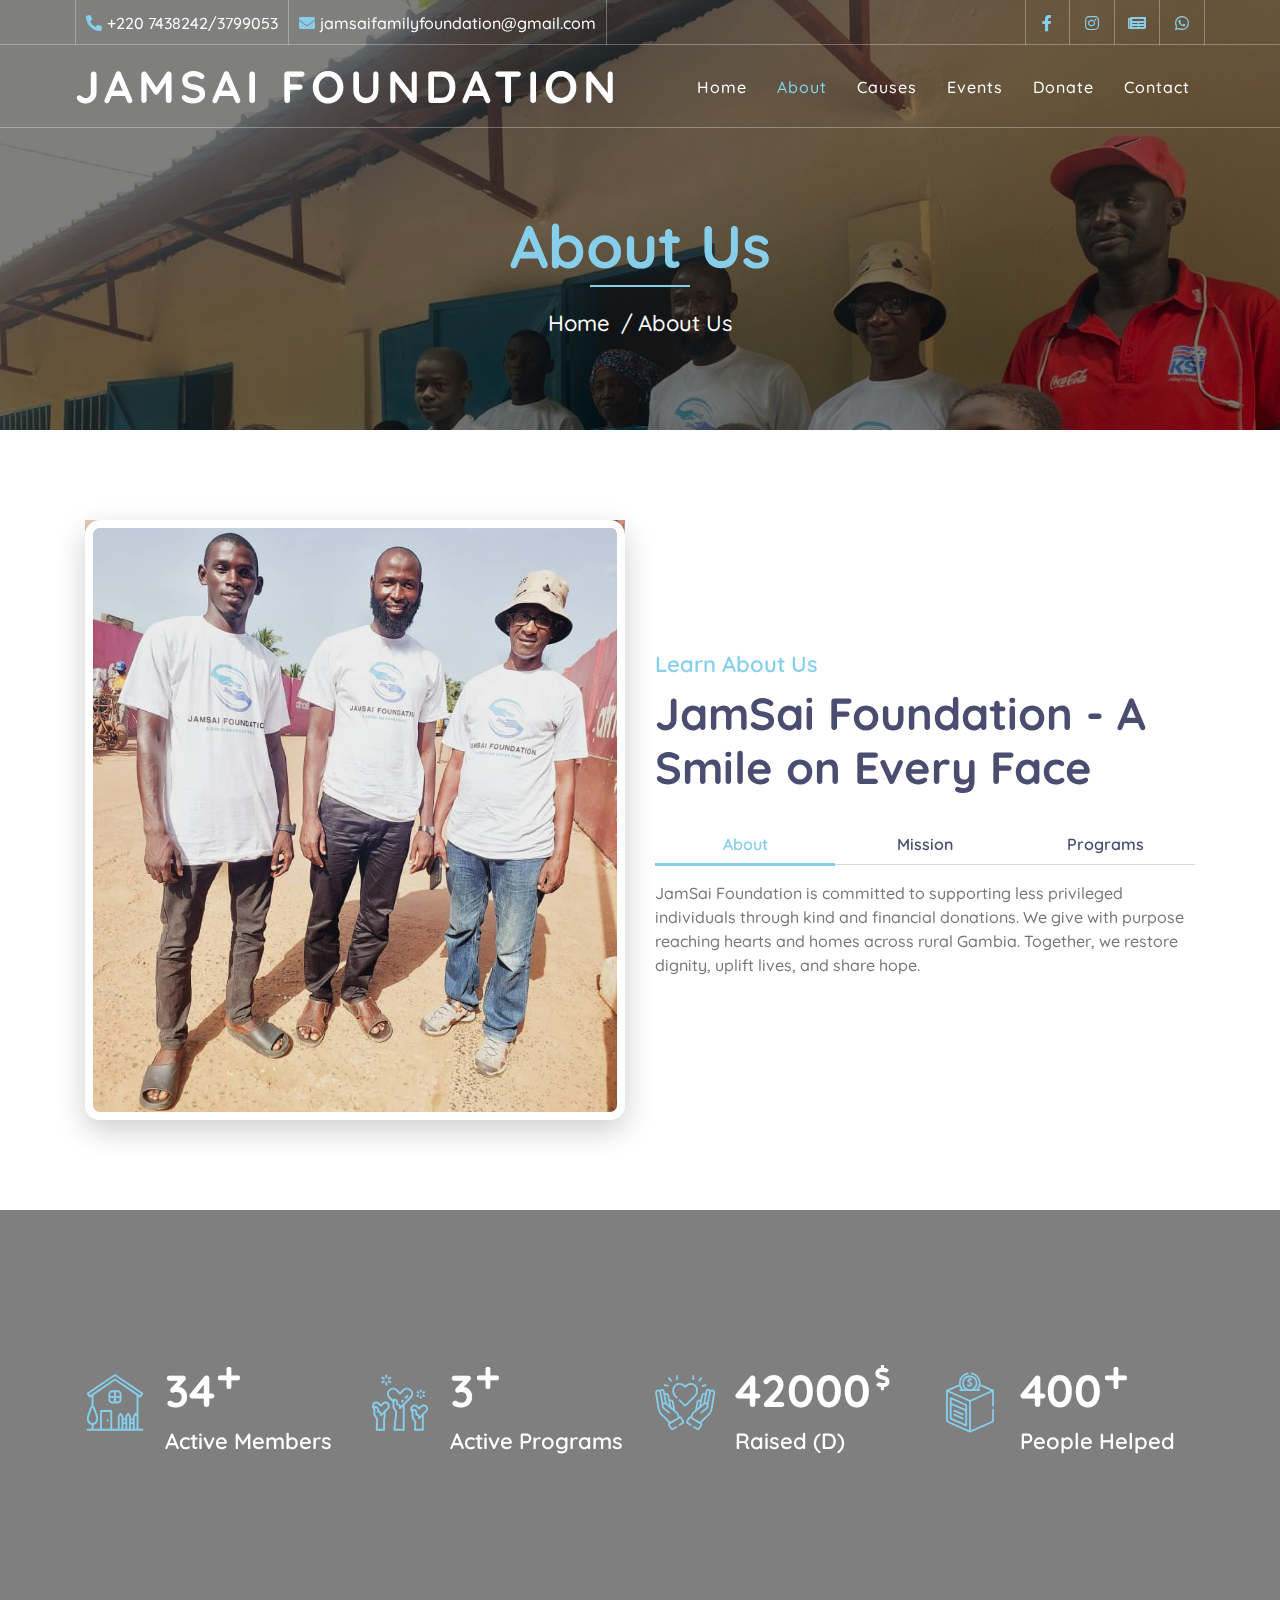
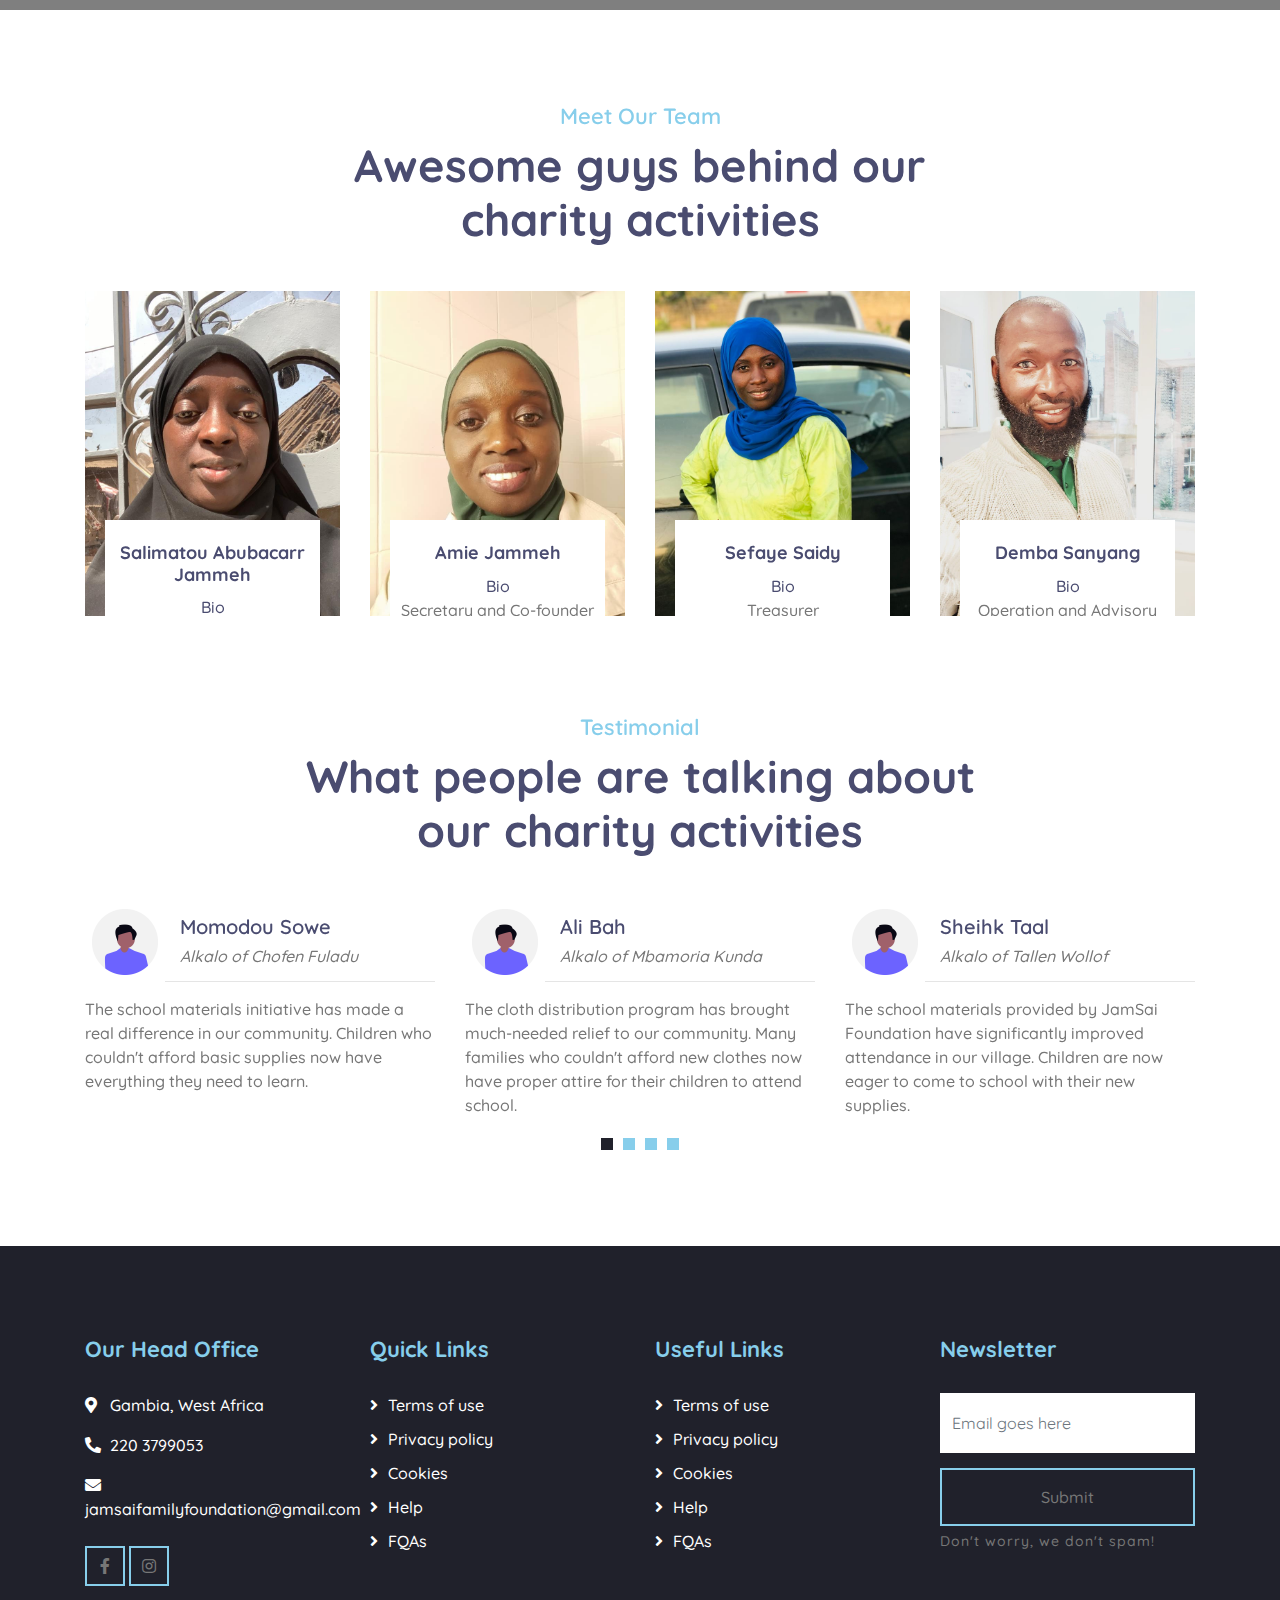
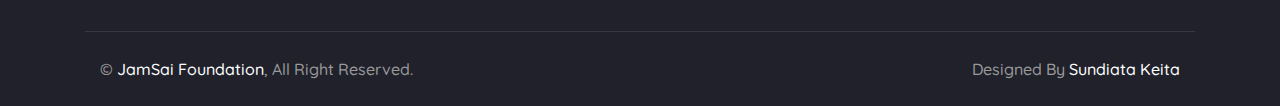
<file: about.html>
<!DOCTYPE html>
<html lang="en">
    <head>
        <meta charset="utf-8">
        <title>jamsaifamilyfoundation</title>
        <meta content="width=device-width, initial-scale=1.0" name="viewport">
        <meta content="JamSai Foundation" name="keywords">
        <meta content="JamSai Foundation" name="description">

        <!-- Favicon -->
        <link href="img/jamsailogo.jpeg" rel="icon">

        <!-- Google Font -->
        <link href="https://fonts.googleapis.com/css2?family=Quicksand:wght@300;400;500;600;700&display=swap" rel="stylesheet">
        
        <!-- CSS Libraries -->
        <link href="https://stackpath.bootstrapcdn.com/bootstrap/4.4.1/css/bootstrap.min.css" rel="stylesheet">
        <link href="https://cdnjs.cloudflare.com/ajax/libs/font-awesome/5.10.0/css/all.min.css" rel="stylesheet">
        <link href="lib/flaticon/font/flaticon.css" rel="stylesheet">
        <link href="lib/animate/animate.min.css" rel="stylesheet">
        <link href="lib/owlcarousel/assets/owl.carousel.min.css" rel="stylesheet">

        <!-- Template Stylesheet -->
        <link href="css/style.css" rel="stylesheet">
    </head>

    <body>
        <!-- Top Bar Start -->
        <div class="top-bar d-none d-md-block ">
            <div class="container-fluid">
                <div class="row">
                    <div class="col-md-8">
                        <div class="top-bar-left">
                            <div class="text">
                                <i class="fa fa-phone-alt"></i>
                                <p>+220 7438242/3799053</p>
                            </div>
                            <div class="text">
                                <i class="fa fa-envelope"></i>
                                <p>jamsaifamilyfoundation@gmail.com</p>
                            </div>
                        </div>
                    </div>
                    <div class="col-md-4">
                        <div class="top-bar-right">
                            <div class="social">
                                <!-- <a href=""><i class="fab fa-twitter"></i></a> -->
                                <a href="https://www.facebook.com/share/153FfkrMJL/"><i class="fab fa-facebook-f"></i></a>
                                <!-- <a href=""><i class="fab fa-linkedin-in"></i></a> -->
                                <a href="https://www.instagram.com/jamsai_foundation?utm_source=qr&igsh=eDdxZG9hdnQ2dzk3"><i class="fab fa-instagram"></i></a>
                                <a href="https://www.voicegambia.com/?s=jamsai" target="_blank"><i class="fa fa-newspaper"></i></a>
                                <a href="https://wa.me/447887516012" target="_blank"><i class="fab fa-whatsapp"></i></a>
                            </div>
                        </div>
                    </div>
                </div>
            </div>
        </div>
        <!-- Top Bar End -->

        <!-- Nav Bar Start -->
        <div class="navbar navbar-expand-lg bg-dark navbar-dark">
            <div class="container-fluid">
                <a href="index.html" class="navbar-brand">JamSai Foundation</a>
                <button type="button" class="navbar-toggler" data-toggle="collapse" data-target="#navbarCollapse">
                    <span class="navbar-toggler-icon"></span>
                </button>

                <div class="collapse navbar-collapse justify-content-between" id="navbarCollapse">
                    <div class="navbar-nav ml-auto">
                        <a href="index.html" class="nav-item nav-link">Home</a>
                        <a href="about.html" class="nav-item nav-link active">About</a>
                        <a href="causes.html" class="nav-item nav-link">Causes</a>
                        <a href="event.html" class="nav-item nav-link">Events</a>
                        <a href="donate.html" class="nav-item nav-link">Donate</a>
                        <a href="contact.html" class="nav-item nav-link">Contact</a>
                        <!-- <a href="tel:+447887516012" class="nav-item nav-link"><i class="fa fa-phone"></i> UK: +44 7887516012</a> -->
                    </div>
                </div>
            </div>
        </div>
        
        <!-- Nav Bar End -->
        
        
        <!-- Page Header Start -->
        <div class="page-header">
            <div class="container">
                <div class="row">
                    <div class="col-12">
                        <h2>About Us</h2>
                    </div>
                    <div class="col-12">
                        <a href="">Home</a>
                        <a href="">About Us</a>
                    </div>
                </div>
            </div>
        </div>
        <!-- Page Header End -->
        

        <!-- About Start -->
        <div class="about">
            <div class="container">
                <div class="row align-items-center">
                    <div class="col-lg-6">
                        <div class="about-img" data-parallax="scroll" data-image-src="img/agieHubandGroup.jpeg" style="width: 100%; height: 600px; overflow: hidden; border-radius: 15px; box-shadow: 0 10px 30px rgba(0,0,0,0.2); border: 8px solid #ffffff;">
                            <img src="img/agieHubandGroup.jpeg" alt="About Image" style="width: 100%; height: 100%; object-fit: cover;">
                        </div>
                    </div>
                    <div class="col-lg-6">
                        <div class="section-header">
                            <p>Learn About Us</p>
                            <h2>JamSai Foundation - A Smile on Every Face</h2>
                        </div>
                        <div class="about-tab">
                            <ul class="nav nav-pills nav-justified">
                                <li class="nav-item">
                                    <a class="nav-link active" data-toggle="pill" href="#tab-content-1">About</a>
                                </li>
                                <li class="nav-item">
                                    <a class="nav-link" data-toggle="pill" href="#tab-content-2">Mission</a>
                                </li>
                                <li class="nav-item">
                                    <a class="nav-link" data-toggle="pill" href="#tab-content-3">Programs</a>
                                </li>
                            </ul>

                            <div class="tab-content">
                                <div id="tab-content-1" class="container tab-pane active">
                                    <!-- <p>The families of Jammeh and Saidy Kunda have come together to create the JamSai Foundation with the intention of leaving a lasting positive impact on society. We have recognised the unmet social needs within our communities and see the opportunity to contribute our part.</p> -->
                                    <p>JamSai Foundation is committed to supporting less privileged individuals through kind and financial donations. We give with purpose reaching hearts and homes across rural Gambia. Together, we restore dignity, uplift lives, and share hope.</p>
                                    <!-- <p>JamSai is determined to render aid and support services to vulnerable people in communities, including the needy, widows, orphans, and school children. Moreover, we provide quality and nutritious meals during the holy month of Ramadan.</p>
                                    <p>Our main goal is to contribute to the promotion of equality, equity, and provide opportunities for others to enjoy life's privileges..</p> -->
                                </div>
                                <div id="tab-content-2" class="container tab-pane fade">
                                    <h3>Our Mission</h3>
                                    <p>Supporting women and children to access essential opportunities and resources. </p>
                                    <h3>Our Vision</h3>
                                    <p>A community where women and children are empowered with meaningful opportunities to live a dignified life and create a better future.</p>
                                </div>
                                <div id="tab-content-3" class="container tab-pane fade">
                                    <h3>Our Current Programs</h3>
                                    <ul>
                                        <li><strong>Clothing Reuse and upcycling Campaign:</strong> We collect and distribute clean, gently used clothing to individuals and families in need, offering comfort, dignity, and relief to those facing hardship.</li>
                                        <li><strong>School Supply Campaign:</strong> We support children's education by providing essential school supplies, helping them stay engaged and prepared to succeed in the classroom. </li>
                                        <li><strong>Ramadan Food Supply Campaign:</strong> We offer food packages to families in need during the holy month of Ramadan, ensuring that families can observe the month with dignity and care. </li>
                                    </ul>
                                </div>
                            </div>
                        </div>
                    </div>
                </div>
            </div>
        </div>
        <!-- About End -->
        
        
        <!-- Facts Start -->
        <div class="facts" data-parallax="scroll" data-image-src="img/groupTwo.jpeg">
            <div class="container">
                <div class="row">
                    <div class="col-lg-3 col-md-6">
                        <div class="facts-item">
                            <i class="flaticon-home"></i>
                            <div class="facts-text">
                                <h3 class="facts-plus" data-toggle="counter-up">34</h3>
                                <p>Active Members</p>
                            </div>
                        </div>
                    </div>
                    <div class="col-lg-3 col-md-6">
                        <div class="facts-item">
                            <i class="flaticon-charity"></i>
                            <div class="facts-text">
                                <h3 class="facts-plus" data-toggle="counter-up">3</h3>
                                <p>Active Programs</p>
                            </div>
                        </div>
                    </div>
                    <div class="col-lg-3 col-md-6">
                        <div class="facts-item">
                            <i class="flaticon-kindness"></i>
                            <div class="facts-text">
                                <h3 class="facts-dollar" data-toggle="counter-up">42000</h3>
                                <p>Raised (D)</p>
                            </div>
                        </div>
                    </div>
                    <div class="col-lg-3 col-md-6">
                        <div class="facts-item">
                            <i class="flaticon-donation"></i>
                            <div class="facts-text">
                                <h3 class="facts-plus" data-toggle="counter-up">400</h3>
                                <p>People Helped</p>
                            </div>
                        </div>
                    </div>
                </div>
            </div>
        </div>
        <!-- Facts End -->


        <!-- Team Start -->
        <div class="team">
            <div class="container">
                <div class="section-header text-center">
                    <p>Meet Our Team</p>
                    <h2>Awesome guys behind our charity activities</h2>
                </div>
                <div class="row">
                    <div class="col-lg-3 col-md-6">
                        <div class="team-item">
                            <div class="team-img">
                                <img src="img/ummAisha.jpeg" alt="Team Image">
                            </div>
                            <div class="team-text">
                                <h2>Salimatou Abubacarr Jammeh</h2>
                                <a href="#" class="read-bio-link" data-bio="I am a 6th year Medical Student and the founder of the JamSai Foundation, a platform dedicated to uplifting the less privileged and spreading kindness. Guided by my faith in Islam, which emphasises helping one another, I have a deep passion for sharing the little I have to make a meaningful impact. With the slogan 'A Smile on Every Face,' JamSai Foundation strives to deliver hope and happiness through initiatives like clothing donations, school drives, and community support. My goal is to inspire compassion and bring joy to those who need it most.">Bio</a>
                                <p>President and Founder</p>
                                <div class="team-social">
                                    <a href=""><i class="fab fa-twitter"></i></a>
                                    <a href=""><i class="fab fa-facebook-f"></i></a>
                                    <a href=""><i class="fab fa-linkedin-in"></i></a>
                                    <a href=""><i class="fab fa-instagram"></i></a>
                                </div>
                            </div>
                        </div>
                    </div>
                    <div class="col-lg-3 col-md-6">
                        <div class="team-item">
                            <div class="team-img">
                                <img src="img/agieNew.jpeg" alt="Team Image">
                            </div>
                            <div class="team-text">
                                <h2>Amie Jammeh</h2>
                                <a href="#" class="read-bio-link" data-bio="A PhD researcher and educationist passionate about creating opportunities through service and resource sharing. As a co-founder, I lead initiatives like clothing, school, and medical donation drives to bridge gaps and bring hope to individuals and families in need. Guided by love, empathy, and a vision for a brighter future, I am committed to fostering resilience, empowerment, and a stronger sense of community.">Bio</a>
                                <p>Secretary and Co-founder</p>
                                <div class="team-social">
                                    <a href=""><i class="fab fa-twitter"></i></a>
                                    <a href="https://www.facebook.com/share/1FdY672Bto/"><i class="fab fa-facebook-f"></i></a>
                                    <a href="https://www.linkedin.com/in/amie-jammeh-8612b21ba?utm_source=share&utm_campaign=share_via&utm_content=profile&utm_medium=android_app"><i class="fab fa-linkedin-in"></i></a>
                                    <a href="https://www.instagram.com/ajidemba?utm_source=qr&igsh=YXR2NHg2aDdoOGI3"><i class="fab fa-instagram"></i></a>
                                </div>
                            </div>
                        </div>
                    </div>
                    <div class="col-lg-3 col-md-6">
                        <div class="team-item">
                            <div class="team-img">
                                <img src="img/maiya.jpeg" alt="Team Image">
                            </div>
                            <div class="team-text">
                                <h2>Sefaye Saidy</h2>
                                <a href="#" class="read-bio-link" data-bio="I am a salesperson at My CARR, an Auto Accessories Company. I am the treasurer for the foundation. I oversee the organisation's finances, ensuring budgets are managed effectively, records are kept accurate, and we stay fully compliant with financial regulations. My focus is on safeguarding the foundation's funds, allowing us to continue making a meaningful impact.">Bio</a>
                                <p>Treasurer</p>
                                <div class="team-social">
                                    <a href="https://www.instagram.com/ajidemba?utm_source=qr&igsh=YXR2NHg2aDdoOGI3"><i class="fab fa-twitter"></i></a>
                                    <a href=""><i class="fab fa-facebook-f"></i></a>
                                    <a href=""><i class="fab fa-linkedin-in"></i></a>
                                    <!-- <a href=""><i class="fab fa-instagram"></i></a> -->
                                </div>
                            </div>
                        </div>
                    </div>
                    <div class="col-lg-3 col-md-6">
                        <div class="team-item">
                            <div class="team-img">
                                <img src="img/AgieHusaban.jpeg" alt="Team Image">
                            </div>
                            <div class="team-text">
                                <h2>Demba Sanyang</h2>
                                <a href="#" class="read-bio-link" data-bio="Operation and Advisory Lead - Demba Sanyang

I have extensive experience working with rural farmers, particularly in crop production, through extension service delivery. My role in the foundation is overseeing financial accountability (auditor), logistics and resource allocation (Head of Distribution), and providing strategic guidance (adviser).">Bio</a>
                                <p>Operation and Advisory Lead</p>
                                <div class="team-social">
                                    <a href=""><i class="fab fa-twitter"></i></a>
                                    <a href=""><i class="fab fa-facebook-f"></i></a>
                                    <a href=""><i class="fab fa-linkedin-in"></i></a>
                                    <a href=""><i class="fab fa-instagram"></i></a>
                                </div>
                            </div>
                        </div>
                    </div>
                </div>
            </div>
        </div>
        <!-- Team End -->
        
        
        <!-- Testimonial Start -->
        <div class="testimonial">
            <div class="container">
                <div class="section-header text-center">
                    <p>Testimonial</p>
                    <h2>What people are talking about our charity activities</h2>
                </div>
                <div class="owl-carousel testimonials-carousel">
                    <div class="testimonial-item">
                        <div class="testimonial-profile">
                            <img src="img/man.png" alt="Image">
                            <div class="testimonial-name">
                                <h3>Ali Bah</h3>
                                <p>Alkalo of Mbamoria Kunda</p>
                            </div>
                        </div>
                        <div class="testimonial-text">
                            <p>
                                The cloth distribution program has brought much-needed relief to our community. Many families who couldn't afford new clothes now have proper attire for their children to attend school.
                            </p>
                        </div>
                    </div>
                    <div class="testimonial-item">
                        <div class="testimonial-profile">
                            <img src="img/man.png" alt="Image">
                            <div class="testimonial-name">
                                <h3>Sheihk Taal</h3>
                                <p>Alkalo of Tallen Wollof</p>
                            </div>
                        </div>
                        <div class="testimonial-text">
                            <p>
                                The school materials provided by JamSai Foundation have significantly improved attendance in our village. Children are now eager to come to school with their new supplies.
                            </p>
                        </div>
                    </div>
                    <div class="testimonial-item">
                        <div class="testimonial-profile">
                            <img src="img/man.png" alt="Image">
                            <div class="testimonial-name">
                                <h3>Juma Jawo</h3>
                                <p>Alkalo of Tallen Fuladu</p>
                            </div>
                        </div>
                        <div class="testimonial-text">
                            <p>
                                The cloth distribution during the rainy season was a blessing. Many families in our community received warm clothing just when they needed it most.
                            </p>
                        </div>
                    </div>
                    <div class="testimonial-item">
                        <div class="testimonial-profile">
                            <img src="img/man.png" alt="Image">
                            <div class="testimonial-name">
                                <h3>Momodou Sowe</h3>
                                <p>Alkalo of Chofen Fuladu</p>
                            </div>
                        </div>
                        <div class="testimonial-text">
                            <p>
                                The school materials initiative has made a real difference in our community. Children who couldn't afford basic supplies now have everything they need to learn.
                            </p>
                        </div>
                    </div>
                </div>
            </div>
        </div>
        <!-- Testimonial End -->


        <!-- Footer Start -->
        <div class="footer">
            <div class="container">
                <div class="row">
                    <div class="col-lg-3 col-md-6">
                        <div class="footer-contact">
                            <h2>Our Head Office</h2>
                            <p><i class="fa fa-map-marker-alt"></i>Gambia, West Africa</p>
                            <p><i class="fa fa-phone-alt"></i>220 3799053</p>
                            <p><i class="fa fa-envelope"></i>jamsaifamilyfoundation@gmail.com</p>
                            <div class="footer-social">
                                <a class="btn btn-custom" href=""><i class="fab fa-facebook-f"></i></a>
                                <a class="btn btn-custom" href=""><i class="fab fa-instagram"></i></a>
                            </div>
                        </div>
                    </div>
                    <div class="col-lg-3 col-md-6">
                        <div class="footer-link">
                            <h2>Quick Links</h2>
                            <a href="">Terms of use</a>
                            <a href="">Privacy policy</a>
                            <a href="">Cookies</a>
                            <a href="">Help</a>
                            <a href="">FQAs</a>
                        </div>
                    </div>
                    <div class="col-lg-3 col-md-6">
                        <div class="footer-link">
                            <h2>Useful Links</h2>
                            <a href="">Terms of use</a>
                            <a href="">Privacy policy</a>
                            <a href="">Cookies</a>
                            <a href="">Help</a>
                            <a href="">FQAs</a>
                        </div>
                    </div>
                    <div class="col-lg-3 col-md-6">
                        <div class="footer-newsletter">
                            <h2>Newsletter</h2>
                            <form>
                                <input class="form-control" placeholder="Email goes here">
                                <button class="btn btn-custom">Submit</button>
                                <label>Don't worry, we don't spam!</label>
                            </form>
                        </div>
                    </div>
                </div>
            </div>
            <div class="container copyright">
                <div class="row">
                    <div class="col-md-6">
                        <p>&copy; <a href="#">JamSai Foundation</a>, All Right Reserved.</p>
                    </div>
                    <div class="col-md-6">
                        <p>Designed By <a href="https://sundiata.gm/">Sundiata Keita </a></p>
                    </div>
                </div>
            </div>
        </div>
        <!-- Footer End -->

        <!-- Back to top button -->
        <a href="#" class="back-to-top"><i class="fa fa-chevron-up"></i></a>
        
        <!-- Pre Loader -->
        <div id="loader" class="show">
            <div class="loader"></div>
        </div>

        <!-- JavaScript Libraries -->
        <script src="https://code.jquery.com/jquery-3.4.1.min.js"></script>
        <script src="https://stackpath.bootstrapcdn.com/bootstrap/4.4.1/js/bootstrap.bundle.min.js"></script>
        <script src="lib/easing/easing.min.js"></script>
        <script src="lib/owlcarousel/owl.carousel.min.js"></script>
        <script src="lib/waypoints/waypoints.min.js"></script>
        <script src="lib/counterup/counterup.min.js"></script>
        <script src="lib/parallax/parallax.min.js"></script>
        
        <!-- Contact Javascript File -->
        <script src="mail/jqBootstrapValidation.min.js"></script>
        <script src="mail/contact.js"></script>

        <!-- Template Javascript -->
        <script src="js/main.js"></script>
        <script>
            // Hide URL when navigating between pages
            document.addEventListener('DOMContentLoaded', function() {
                // Get all navigation links
                const navLinks = document.querySelectorAll('.navbar-nav .nav-link');
                
                // Add click event listeners to all navigation links
                navLinks.forEach(link => {
                    link.addEventListener('click', function(e) {
                        // Only modify history if not already on the target page
                        if (this.href !== window.location.href) {
                            e.preventDefault();
                            // Push a new state to hide the URL
                            history.pushState(null, '', '/');
                            // Navigate to the new page
                            window.location.href = this.href;
                        }
                    });
                });
            });
        </script>
    </body>
</html>
</file>
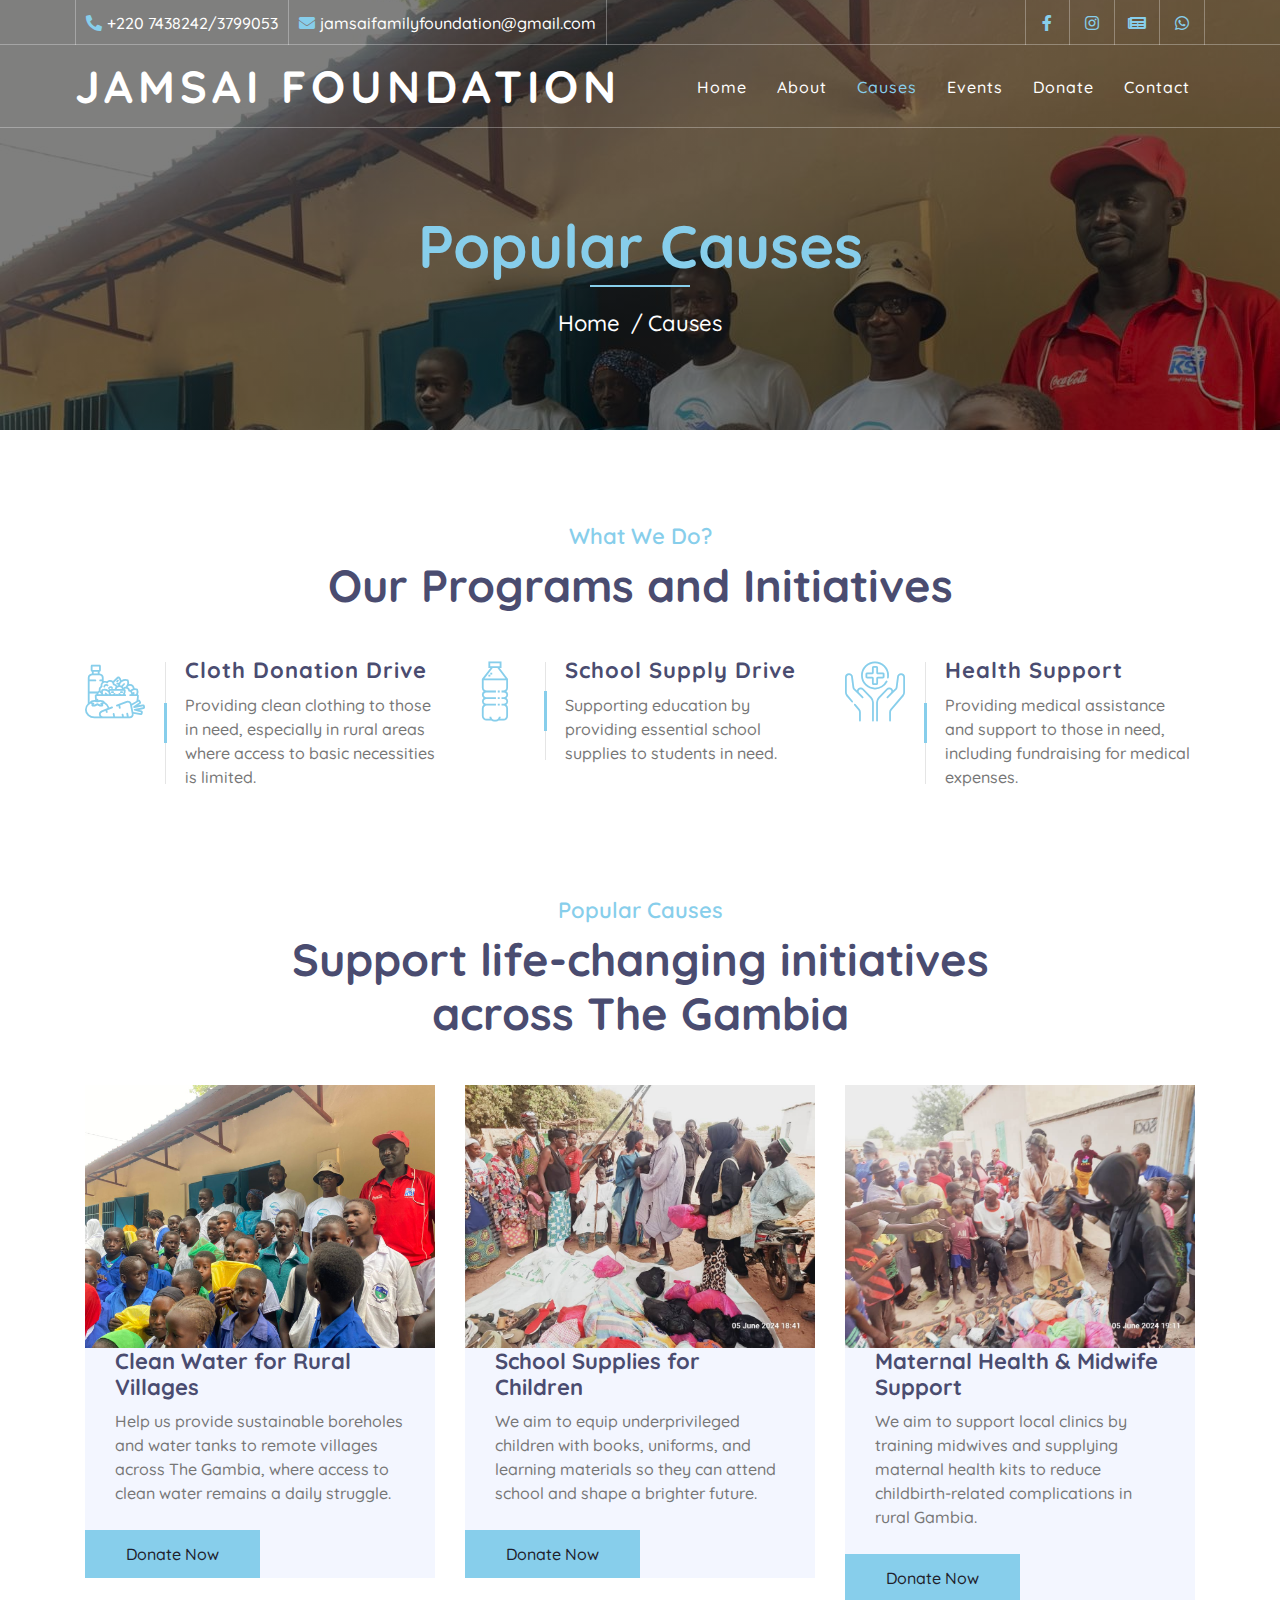
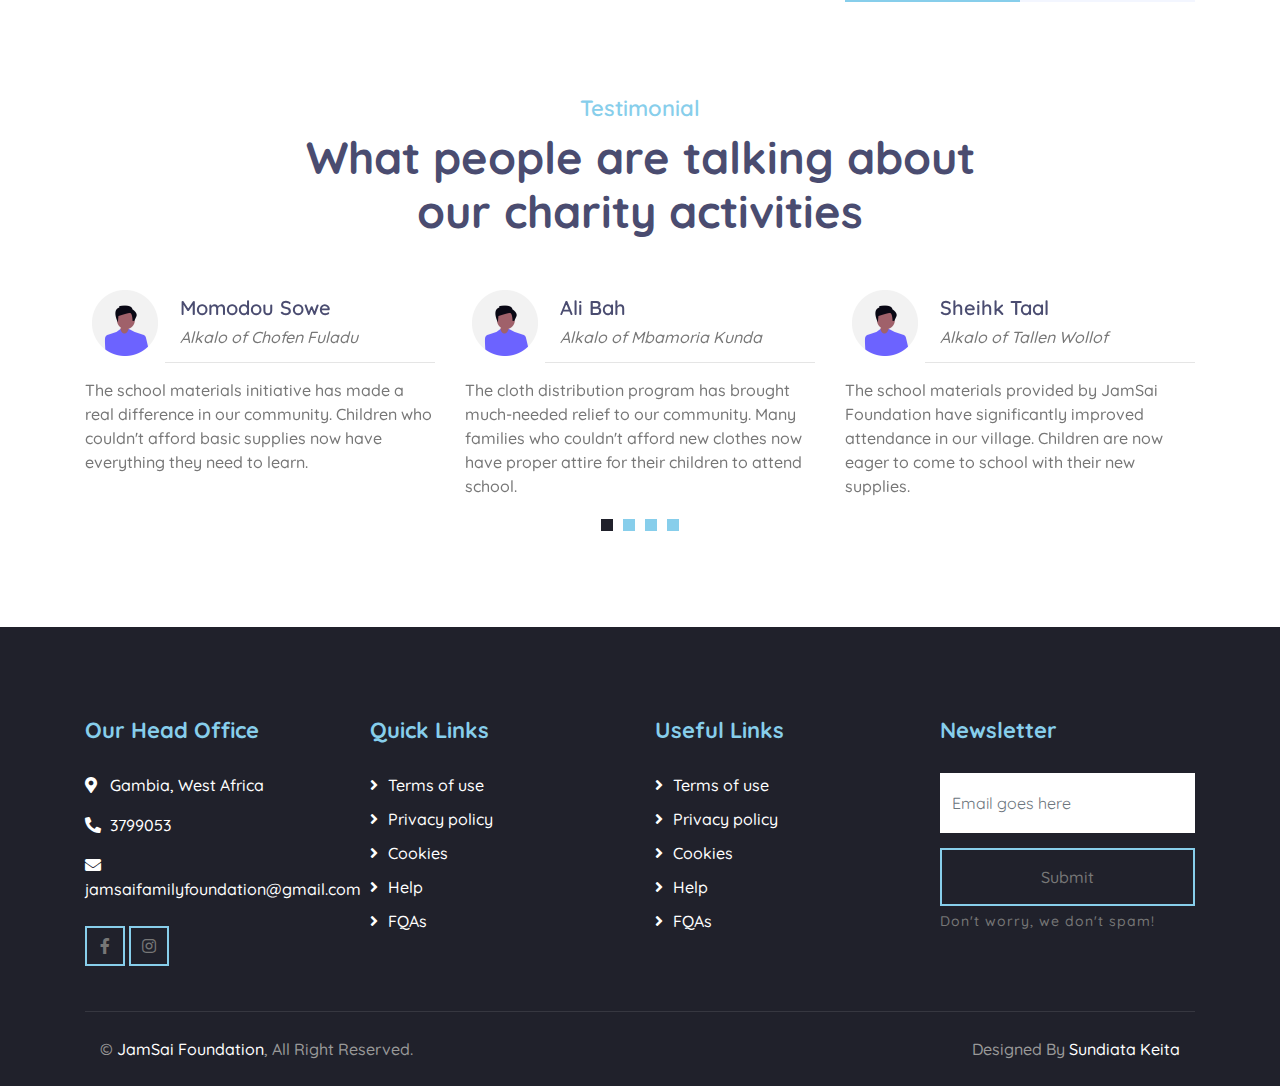
<file: causes.html>
<!DOCTYPE html>
<html lang="en">
    <head>
        <meta charset="utf-8">
        <title>jamsaifamilyfoundation</title>
        <meta content="width=device-width, initial-scale=1.0" name="viewport">
        <meta content="Free Website Template" name="keywords">
        <meta content="Free Website Template" name="description">

        <!-- Favicon -->
        <link href="img/favicon.ico" rel="icon">

        <!-- Google Font -->
        <link href="https://fonts.googleapis.com/css2?family=Quicksand:wght@300;400;500;600;700&display=swap" rel="stylesheet">
        
        <!-- CSS Libraries -->
        <link href="https://stackpath.bootstrapcdn.com/bootstrap/4.4.1/css/bootstrap.min.css" rel="stylesheet">
        <link href="https://cdnjs.cloudflare.com/ajax/libs/font-awesome/5.10.0/css/all.min.css" rel="stylesheet">
        <link href="lib/flaticon/font/flaticon.css" rel="stylesheet">
        <link href="lib/animate/animate.min.css" rel="stylesheet">
        <link href="lib/owlcarousel/assets/owl.carousel.min.css" rel="stylesheet">

        <!-- Template Stylesheet -->
        <link href="css/style.css" rel="stylesheet">
    </head>

    <body>
        <!-- Top Bar Start -->
        <div class="top-bar d-none d-md-block ">
            <div class="container-fluid">
                <div class="row">
                    <div class="col-md-8">
                        <div class="top-bar-left">
                            <div class="text">
                                <i class="fa fa-phone-alt"></i>
                                <p>+220 7438242/3799053</p>
                            </div>
                            <div class="text">
                                <i class="fa fa-envelope"></i>
                                <p>jamsaifamilyfoundation@gmail.com</p>
                            </div>
                        </div>
                    </div>
                    <div class="col-md-4">
                        <div class="top-bar-right">
                            <div class="social">
                                <!-- <a href=""><i class="fab fa-twitter"></i></a> -->
                                <a href="https://www.facebook.com/share/153FfkrMJL/"><i class="fab fa-facebook-f"></i></a>
                                <!-- <a href=""><i class="fab fa-linkedin-in"></i></a> -->
                                <a href="https://www.instagram.com/jamsai_foundation?utm_source=qr&igsh=eDdxZG9hdnQ2dzk3"><i class="fab fa-instagram"></i></a>
                                <a href="https://www.voicegambia.com/?s=jamsai" target="_blank"><i class="fa fa-newspaper"></i></a>
                                <a href="https://wa.me/447887516012" target="_blank"><i class="fab fa-whatsapp"></i></a>
                            </div>
                        </div>
                    </div>
                </div>
            </div>
        </div>
        <!-- Top Bar End -->

        <!-- Nav Bar Start -->
        <div class="navbar navbar-expand-lg bg-dark navbar-dark">
            <div class="container-fluid">
                <a href="index.html" class="navbar-brand">JamSai Foundation</a>
                <button type="button" class="navbar-toggler" data-toggle="collapse" data-target="#navbarCollapse">
                    <span class="navbar-toggler-icon"></span>
                </button>

                <div class="collapse navbar-collapse justify-content-between" id="navbarCollapse">
                    <div class="navbar-nav ml-auto">
                        <a href="index.html" class="nav-item nav-link">Home</a>
                        <a href="about.html" class="nav-item nav-link">About</a>
                        <a href="causes.html" class="nav-item nav-link active">Causes</a>
                        <a href="event.html" class="nav-item nav-link">Events</a>
                        <a href="donate.html" class="nav-item nav-link">Donate</a>
                        <a href="contact.html" class="nav-item nav-link">Contact</a>
                        <!-- <a href="tel:+447887516012" class="nav-item nav-link"><i class="fa fa-phone"></i> UK: +44 7887516012</a> -->
                    </div>
                </div>
            </div>
        </div>
        <!-- Nav Bar End -->
        
        
        <!-- Page Header Start -->
        <div class="page-header">
            <div class="container">
                <div class="row">
                    <div class="col-12">
                        <h2>Popular Causes</h2>
                    </div>
                    <div class="col-12">
                        <a href="">Home</a>
                        <a href="">Causes</a>
                    </div>
                </div>
            </div>
        </div>
        <!-- Page Header End -->
        
        
        <!-- Service Start -->
        <div class="service">
            <div class="container">
                <div class="section-header text-center">
                    <p>What We Do?</p>
                    <h2>Our Programs and Initiatives</h2>
                </div>
                <div class="row">
                    <div class="col-lg-4 col-md-6">
                        <div class="service-item">
                            <div class="service-icon">
                                <i class="flaticon-diet"></i>
                            </div>
                            <div class="service-text">
                                <h3>Cloth Donation Drive</h3>
                                <p>Providing clean clothing to those in need, especially in rural areas where access to basic necessities is limited.</p>
                            </div>
                        </div>
                    </div>
                    <div class="col-lg-4 col-md-6">
                        <div class="service-item">
                            <div class="service-icon">
                                <i class="flaticon-water"></i>
                            </div>
                            <div class="service-text">
                                <h3>School Supply Drive</h3>
                                <p>Supporting education by providing essential school supplies to students in need.</p>
                            </div>
                        </div>
                    </div>
                    <div class="col-lg-4 col-md-6">
                        <div class="service-item">
                            <div class="service-icon">
                                <i class="flaticon-healthcare"></i>
                            </div>
                            <div class="service-text">
                                <h3>Health Support</h3>
                                <p>Providing medical assistance and support to those in need, including fundraising for medical expenses.</p>
                            </div>
                        </div>
                    </div>
                  
                    
                    
                </div>
            </div>
        </div>
        <!-- Service End -->
        

        <!-- Causes Start -->
        <div class="causes">
            <div class="container">
                <div class="section-header text-center">
                    <p>Popular Causes</p>
                    <h2>Support life-changing initiatives across The Gambia</h2>
                </div>
                <div class="owl-carousel causes-carousel">
                    <div class="causes-item">
                        <div class="causes-img">
                            <img src="img/groupTwo.jpeg" alt="Clean Water Access in Rural Gambia">
                        </div>
                        <!-- <div class="causes-progress">
                            <div class="progress">
                                <div class="progress-bar" role="progressbar" aria-valuenow="85" aria-valuemin="0" aria-valuemax="100">
                                    <span>85%</span>
                                </div>
                            </div>
                            <div class="progress-text">
                                <p><strong>Raised:</strong> D100,000</p>
                                <p><strong>Goal:</strong> D120,000</p>
                            </div>
                        </div> -->
                        <div class="causes-text">
                            <h3>Clean Water for Rural Villages</h3>
                            <p>Help us provide sustainable boreholes and water tanks to remote villages across The Gambia, where access to clean water remains a daily struggle.</p>
                        </div>
                        <div class="causes-btn">
                            <a class="btn btn-custom" href="donate.html">Donate Now</a>
                        </div>
                    </div>
        
                    <div class="causes-item">
                        <div class="causes-img">
                            <img src="img/groupclear.jpeg" alt="Image">
                        </div>
                        <!-- <div class="causes-progress">
                            <div class="progress">
                                <div class="progress-bar" role="progressbar" aria-valuenow="70" aria-valuemin="0" aria-valuemax="100">
                                    <span>70%</span>
                                </div>
                            </div>
                            <div class="progress-text">
                                <p><strong>Raised:</strong> D70,000</p>
                                <p><strong>Goal:</strong> D100,000</p>
                            </div>
                        </div> -->
                        <div class="causes-text">
                            <h3>School Supplies for Children</h3>
                            <p>We aim to equip underprivileged children with books, uniforms, and learning materials so they can attend school and shape a brighter future.</p>
                        </div>
                        <div class="causes-btn">
                            <!-- <a class="btn btn-custom">Learn More</a> -->
                            <a class="btn btn-custom" href="donate.html">Donate Now</a>
                        </div>
                    </div>
        
                    <div class="causes-item">
                        <div class="causes-img">
                            <img src="img/GroupFour.jpeg" alt="Image">
                        </div>
                        <!-- <div class="causes-progress">
                            <div class="progress">
                                <div class="progress-bar" role="progressbar" aria-valuenow="90" aria-valuemin="0" aria-valuemax="100">
                                    <span>90%</span>
                                </div>
                            </div>
                            <div class="progress-text">
                                <p><strong>Raised:</strong> D180,000</p>
                                <p><strong>Goal:</strong> D200,000</p>
                            </div>
                        </div> -->
                        <div class="causes-text">
                            <h3>Maternal Health & Midwife Support</h3>
                            <p>We aim to  support local clinics by training midwives and supplying maternal health kits to reduce childbirth-related complications in rural Gambia.</p>
                        </div>
                        <div class="causes-btn">
                                <!-- <a class="btn btn-custom">Learn More</a> -->
                            <a class="btn btn-custom" href="donate.html">Donate Now</a>
                        </div>
                    </div>
        
                    <div class="causes-item">
                        <div class="causes-img">
                            <img src="img/GroupThree.jpeg" alt="Image">
                        </div>
                        <!-- <div class="causes-progress">
                            <div class="progress">
                                <div class="progress-bar" role="progressbar" aria-valuenow="60" aria-valuemin="0" aria-valuemax="100">
                                    <span>60%</span>
                                </div>
                            </div>
                            <div class="progress-text">
                                <p><strong>Raised:</strong> D60,000</p>
                                <p><strong>Goal:</strong> D100,000</p>
                            </div>
                        </div> -->
                        <div class="causes-text">
                            <h3>Youth Empowerment Through Skills Training</h3>
                            <p>We aim to empower young Gambians through vocational training in ICT, carpentry, tailoring, and entrepreneurship to fight unemployment.</p>
                        </div>
                        <div class="causes-btn">
                            <!-- <a class="btn btn-custom">Learn More</a> -->
                            <a class="btn btn-custom" href="donate.html">Donate Now</a>
                        </div>
                    </div>
                </div>
            </div>
        </div>
        <!-- Causes End -->

        <!-- Testimonial Start -->
        <div class="testimonial">
            <div class="container">
                <div class="section-header text-center">
                    <p>Testimonial</p>
                    <h2>What people are talking about our charity activities</h2>
                </div>
                <div class="owl-carousel testimonials-carousel">
                    <div class="testimonial-item">
                        <div class="testimonial-profile">
                            <img src="img/man.png" alt="Image">
                            <div class="testimonial-name">
                                <h3>Ali Bah</h3>
                                <p>Alkalo of Mbamoria Kunda</p>
                            </div>
                        </div>
                        <div class="testimonial-text">
                            <p>
                                The cloth distribution program has brought much-needed relief to our community. Many families who couldn't afford new clothes now have proper attire for their children to attend school.
                            </p>
                        </div>
                    </div>
                    <div class="testimonial-item">
                        <div class="testimonial-profile">
                            <img src="img/man.png" alt="Image">
                            <div class="testimonial-name">
                                <h3>Sheihk Taal</h3>
                                <p>Alkalo of Tallen Wollof</p>
                            </div>
                        </div>
                        <div class="testimonial-text">
                            <p>
                                The school materials provided by JamSai Foundation have significantly improved attendance in our village. Children are now eager to come to school with their new supplies.
                            </p>
                        </div>
                    </div>
                    <div class="testimonial-item">
                        <div class="testimonial-profile">
                            <img src="img/man.png" alt="Image">
                            <div class="testimonial-name">
                                <h3>Juma Jawo</h3>
                                <p>Alkalo of Tallen Fuladu</p>
                            </div>
                        </div>
                        <div class="testimonial-text">
                            <p>
                                The cloth distribution during the rainy season was a blessing. Many families in our community received warm clothing just when they needed it most.
                            </p>
                        </div>
                    </div>
                    <div class="testimonial-item">
                        <div class="testimonial-profile">
                            <img src="img/man.png" alt="Image">
                            <div class="testimonial-name">
                                <h3>Momodou Sowe</h3>
                                <p>Alkalo of Chofen Fuladu</p>
                            </div>
                        </div>
                        <div class="testimonial-text">
                            <p>
                                The school materials initiative has made a real difference in our community. Children who couldn't afford basic supplies now have everything they need to learn.
                            </p>
                        </div>
                    </div>
                </div>
            </div>
        </div>
        <!-- Testimonial End -->

        <!-- Footer Start -->
        <div class="footer">
            <div class="container">
                <div class="row">
                    <div class="col-lg-3 col-md-6">
                        <div class="footer-contact">
                            <h2>Our Head Office</h2>
                            <p><i class="fa fa-map-marker-alt"></i>Gambia, West Africa</p>
                            <p><i class="fa fa-phone-alt"></i>3799053</p>
                            <p><i class="fa fa-envelope"></i>jamsaifamilyfoundation@gmail.com</p>
                            <div class="footer-social">
                                <a class="btn btn-custom" href=""><i class="fab fa-facebook-f"></i></a>
                                <a class="btn btn-custom" href=""><i class="fab fa-instagram"></i></a>
                            </div>
                        </div>
                    </div>
                    <div class="col-lg-3 col-md-6">
                        <div class="footer-link">
                            <h2>Quick Links</h2>
                            <a href="">Terms of use</a>
                            <a href="">Privacy policy</a>
                            <a href="">Cookies</a>
                            <a href="">Help</a>
                            <a href="">FQAs</a>
                        </div>
                    </div>
                    <div class="col-lg-3 col-md-6">
                        <div class="footer-link">
                            <h2>Useful Links</h2>
                            <a href="">Terms of use</a>
                            <a href="">Privacy policy</a>
                            <a href="">Cookies</a>
                            <a href="">Help</a>
                            <a href="">FQAs</a>
                        </div>
                    </div>
                    <div class="col-lg-3 col-md-6">
                        <div class="footer-newsletter">
                            <h2>Newsletter</h2>
                            <form>
                                <input class="form-control" placeholder="Email goes here">
                                <button class="btn btn-custom">Submit</button>
                                <label>Don't worry, we don't spam!</label>
                            </form>
                        </div>
                    </div>
                </div>
            </div>
            <div class="container copyright">
                <div class="row">
                    <div class="col-md-6">
                        <p>&copy; <a href="#">JamSai Foundation</a>, All Right Reserved.</p>
                    </div>
                    <div class="col-md-6">
                        <p>Designed By <a href="https://sundiata.gm/">Sundiata Keita </a></p>
                    </div>
                </div>
            </div>
        </div>
        <!-- Footer End -->

        <!-- Back to top button -->
        <a href="#" class="back-to-top"><i class="fa fa-chevron-up"></i></a>
        
        <!-- Pre Loader -->
        <div id="loader" class="show">
            <div class="loader"></div>
        </div>

        <!-- JavaScript Libraries -->
        <script src="https://code.jquery.com/jquery-3.4.1.min.js"></script>
        <script src="https://stackpath.bootstrapcdn.com/bootstrap/4.4.1/js/bootstrap.bundle.min.js"></script>
        <script src="lib/easing/easing.min.js"></script>
        <script src="lib/owlcarousel/owl.carousel.min.js"></script>
        <script src="lib/waypoints/waypoints.min.js"></script>
        <script src="lib/counterup/counterup.min.js"></script>
        <script src="lib/parallax/parallax.min.js"></script>
        
        <!-- Contact Javascript File -->
        <script src="mail/jqBootstrapValidation.min.js"></script>
        <script src="mail/contact.js"></script>

        <!-- Template Javascript -->
        <script src="js/main.js"></script>
        <script>
            // Hide URL when navigating between pages
            document.addEventListener('DOMContentLoaded', function() {
                // Get all navigation links
                const navLinks = document.querySelectorAll('.navbar-nav .nav-link');
                
                // Add click event listeners to all navigation links
                navLinks.forEach(link => {
                    link.addEventListener('click', function(e) {
                        // Only modify history if not already on the target page
                        if (this.href !== window.location.href) {
                            e.preventDefault();
                            // Push a new state to hide the URL
                            history.pushState(null, '', '/');
                            // Navigate to the new page
                            window.location.href = this.href;
                        }
                    });
                });
            });
        </script>
    </body>
</html>
</file>
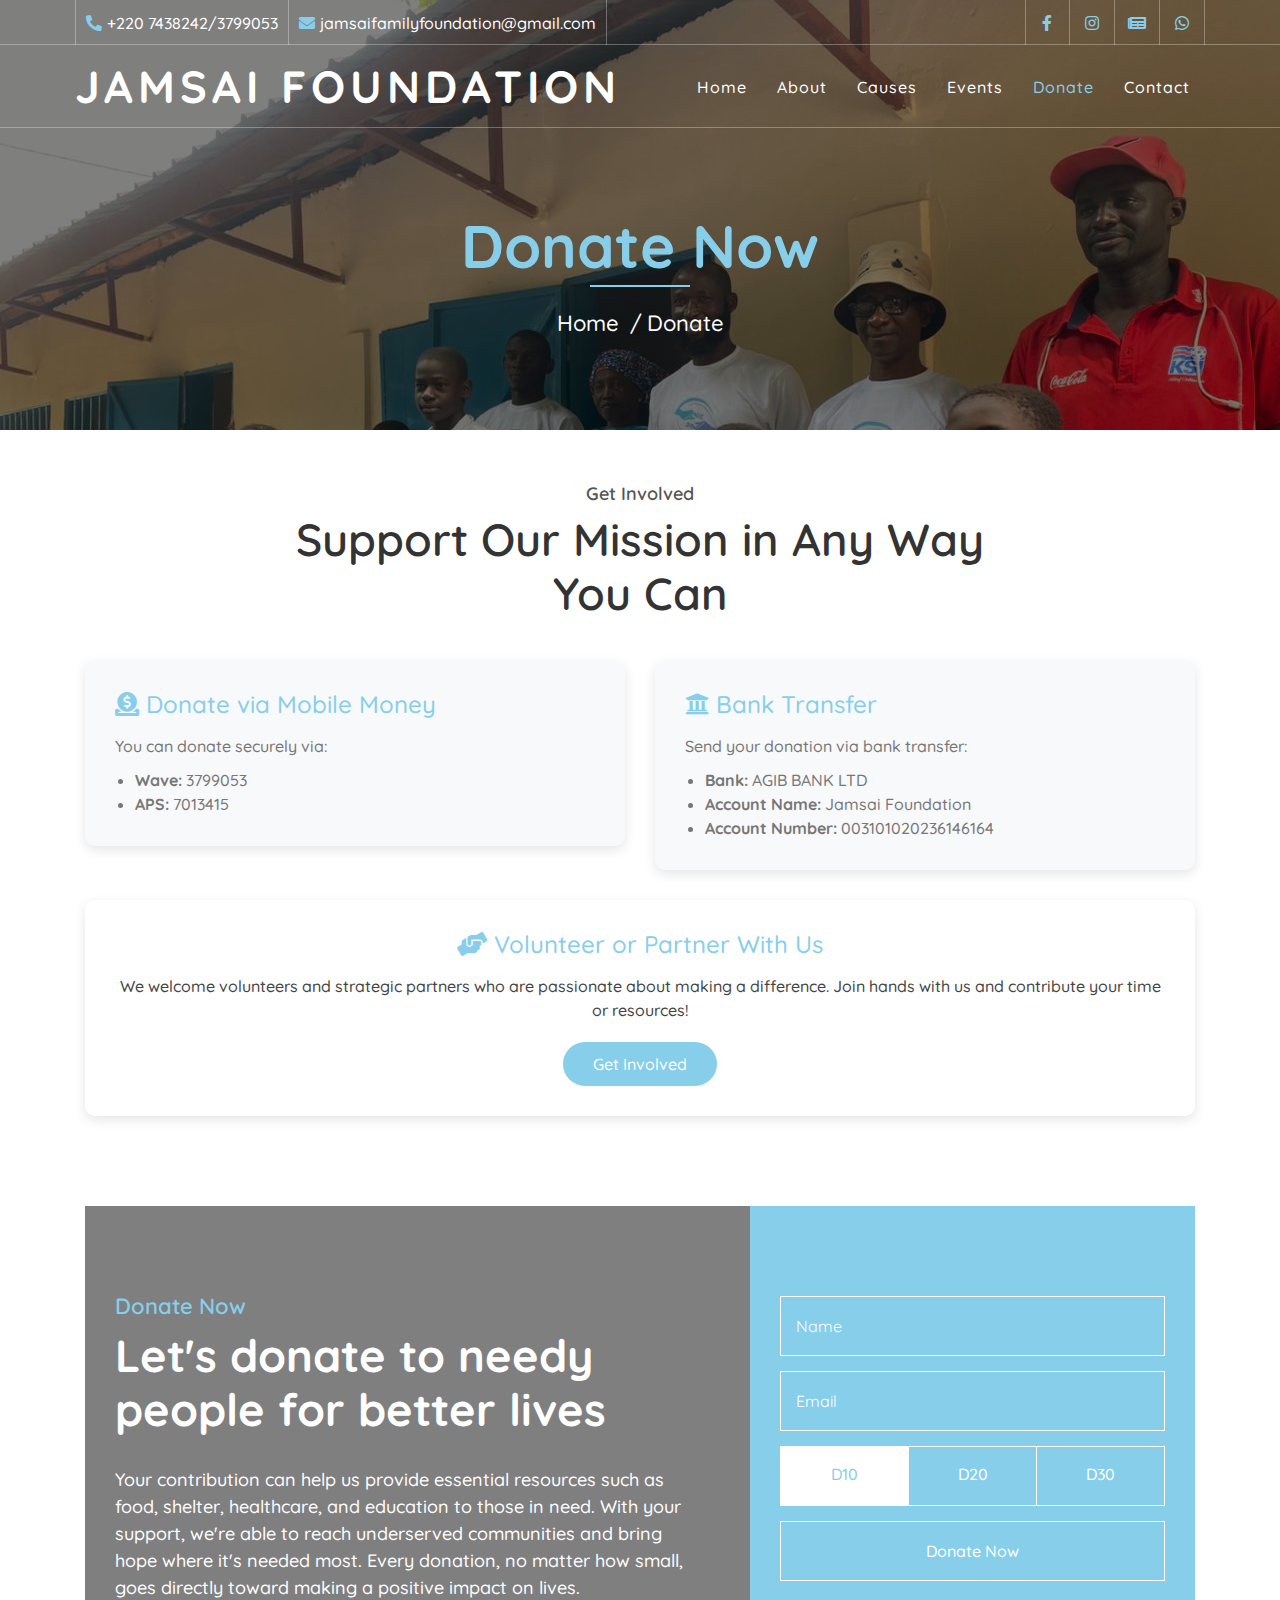
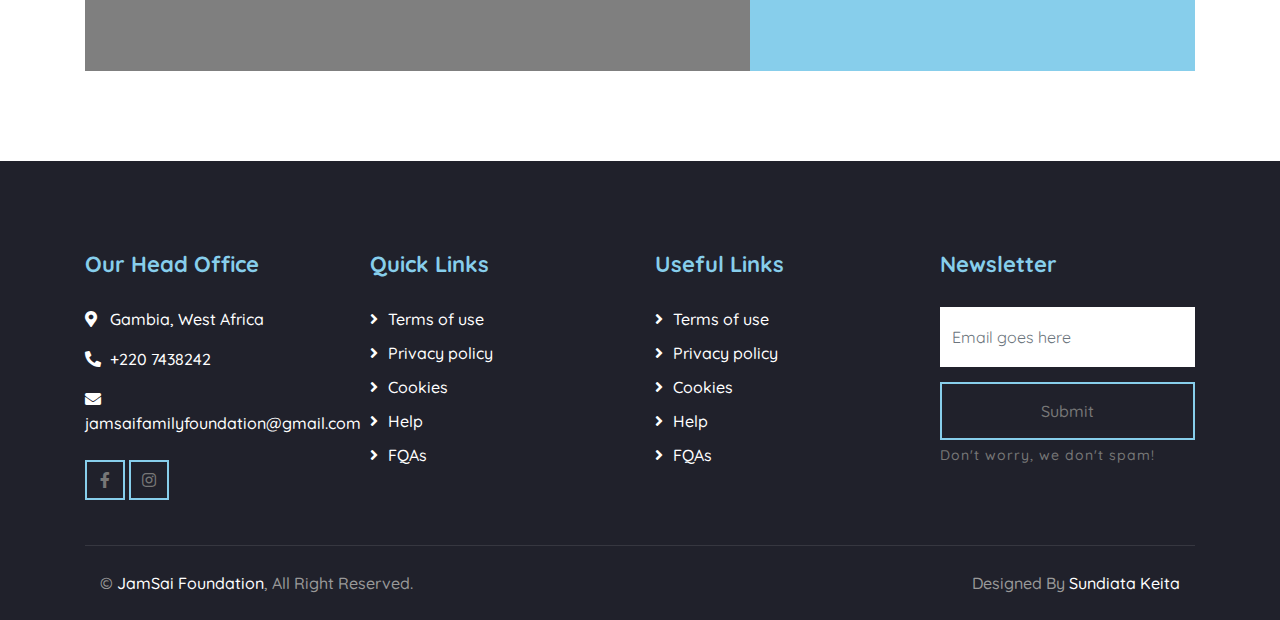
<file: donate.html>
<!DOCTYPE html>
<html lang="en">
    <head>
        <meta charset="utf-8">
        <title>jamsaifamilyfoundation</title>
        <meta content="width=device-width, initial-scale=1.0" name="viewport">
        <meta content="Free Website Template" name="keywords">
        <meta content="Free Website Template" name="description">

        <!-- Favicon -->
        <link href="img/favicon.ico" rel="icon">

        <!-- Google Font -->
        <link href="https://fonts.googleapis.com/css2?family=Quicksand:wght@300;400;500;600;700&display=swap" rel="stylesheet">
        
        <!-- CSS Libraries -->
        <link href="https://stackpath.bootstrapcdn.com/bootstrap/4.4.1/css/bootstrap.min.css" rel="stylesheet">
        <link href="https://cdnjs.cloudflare.com/ajax/libs/font-awesome/5.10.0/css/all.min.css" rel="stylesheet">
        <link href="lib/flaticon/font/flaticon.css" rel="stylesheet">
        <link href="lib/animate/animate.min.css" rel="stylesheet">
        <link href="lib/owlcarousel/assets/owl.carousel.min.css" rel="stylesheet">

        <!-- Template Stylesheet -->
        <link href="css/style.css" rel="stylesheet">
    </head>

    <body>
        <!-- Top Bar Start -->
        <div class="top-bar d-none d-md-block ">
            <div class="container-fluid">
                <div class="row">
                    <div class="col-md-8">
                        <div class="top-bar-left">
                            <div class="text">
                                <i class="fa fa-phone-alt"></i>
                                <p>+220 7438242/3799053</p>
                            </div>
                            <div class="text">
                                <i class="fa fa-envelope"></i>
                                <p>jamsaifamilyfoundation@gmail.com</p>
                            </div>
                        </div>
                    </div>
                    <div class="col-md-4">
                        <div class="top-bar-right">
                            <div class="social">
                                <!-- <a href=""><i class="fab fa-twitter"></i></a> -->
                                <a href="https://www.facebook.com/share/153FfkrMJL/"><i class="fab fa-facebook-f"></i></a>
                                <!-- <a href=""><i class="fab fa-linkedin-in"></i></a> -->
                                <a href="https://www.instagram.com/jamsai_foundation?utm_source=qr&igsh=eDdxZG9hdnQ2dzk3"><i class="fab fa-instagram"></i></a>
                                <a href="https://www.voicegambia.com/search?q=jamsai+foundation" target="_blank"><i class="fa fa-newspaper"></i></a>
                                <a href="https://wa.me/447887516012" target="_blank"><i class="fab fa-whatsapp"></i></a>
                            </div>
                        </div>
                    </div>
                </div>
            </div>
        </div>
        <!-- Top Bar End -->

        <!-- Nav Bar Start -->
        <div class="navbar navbar-expand-lg bg-dark navbar-dark">
            <div class="container-fluid">
                <a href="index.html" class="navbar-brand">JamSai Foundation</a>
                <button type="button" class="navbar-toggler" data-toggle="collapse" data-target="#navbarCollapse">
                    <span class="navbar-toggler-icon"></span>
                </button>

                <div class="collapse navbar-collapse justify-content-between" id="navbarCollapse">
                    <div class="navbar-nav ml-auto">
                        <a href="index.html" class="nav-item nav-link">Home</a>
                        <a href="about.html" class="nav-item nav-link">About</a>
                        <a href="causes.html" class="nav-item nav-link">Causes</a>
                        <a href="event.html" class="nav-item nav-link">Events</a>
                        <a href="donate.html" class="nav-item nav-link active">Donate</a>
                        <a href="contact.html" class="nav-item nav-link">Contact</a>
                    </div>
                </div>
            </div>
        </div>
        <!-- Nav Bar End -->
        
        
        <!-- Page Header Start -->
        <div class="page-header">
            <div class="container">
                <div class="row">
                    <div class="col-12">
                        <h2>Donate Now</h2>
                    </div>
                    <div class="col-12">
                        <a href="">Home</a>
                        <a href="">Donate</a>
                    </div>
                </div>
            </div>
        </div>
        <!-- Page Header End -->


        <!-- Donate Section Start -->
<div class="container" style="margin-top: 50px; margin-bottom: 50px;">
    <div class="section-header text-center" style="margin-bottom: 40px;">
        <p style="font-size: 18px; color: #555;">Get Involved</p>
        <h2 style="color: #333; font-weight: 600;">Support Our Mission in Any Way You Can</h2>
    </div>
    <div class="row">
        <!-- Wave / APS -->
        <div class="col-lg-6" style="margin-bottom: 30px;">
            <div style="background-color: #f8f9fa; padding: 30px; border-radius: 10px; box-shadow: 0 4px 12px rgba(0,0,0,0.1);">
                <h4 style="color: #87CEEB; margin-bottom: 15px;">
                    <i class="fa fa-donate"></i> Donate via Mobile Money
                </h4>
                <p style="margin-bottom: 10px;">You can donate securely via:</p>
                <ul style="padding-left: 20px; margin: 0;">
                    <li><strong>Wave:</strong> 3799053</li>
                    <li><strong>APS:</strong> 7013415</li>
                </ul>
            </div>
        </div>

        <!-- Bank Transfer -->
        <div class="col-lg-6" style="margin-bottom: 30px;">
            <div style="background-color: #f8f9fa; padding: 30px; border-radius: 10px; box-shadow: 0 4px 12px rgba(0,0,0,0.1);">
                <h4 style="color: #87CEEB; margin-bottom: 15px;">
                    <i class="fa fa-university"></i> Bank Transfer
                </h4>
                <p style="margin-bottom: 10px;">Send your donation via bank transfer:</p>
                <ul style="padding-left: 20px; margin: 0;">
                    <li><strong>Bank:</strong> AGIB BANK LTD</li>
                    <li><strong>Account Name:</strong> Jamsai Foundation</li>
                    <li><strong>Account Number:</strong> 003101020236146164</li>
                </ul>
            </div>
        </div>

        <!-- Volunteer -->
        <div class="col-lg-12">
            <div style="background-color: #ffffff; padding: 30px; border-radius: 10px; box-shadow: 0 4px 12px rgba(0,0,0,0.1); text-align: center;">
                <h4 style="color: #87CEEB; margin-bottom: 15px;">
                    <i class="fa fa-hands-helping"></i> Volunteer or Partner With Us
                </h4>
                <p style="font-size: 16px; color: #444; margin-bottom: 20px;">
                    We welcome volunteers and strategic partners who are passionate about making a difference. Join hands with us and contribute your time or resources!
                </p>
                <a href="volunteer.html" style="display: inline-block; background-color: #87CEEB; color: #fff; padding: 10px 30px; border-radius: 30px; text-decoration: none; font-weight: 500; transition: 0.3s;">
                    Get Involved
                </a>
            </div>
        </div>
    </div>
</div>
<!-- Donate Section End -->

        
        
        <!-- Donate Start -->
        <div class="container">
            <div class="donate" data-parallax="scroll" data-image-src="img/groupTwo.jpeg">
                <div class="row align-items-center">
                    <div class="col-lg-7">
                        <div class="donate-content">
                            <div class="section-header">
                                <p>Donate Now</p>
                                <h2>Let's donate to needy people for better lives</h2>
                            </div>
                            <div class="donate-text">
                                <p>
                                    Your contribution can help us provide essential resources such as food, shelter, healthcare, and education to those in need. With your support, we're able to reach underserved communities and bring hope where it's needed most. Every donation, no matter how small, goes directly toward making a positive impact on lives.
                                </p>
                            </div>
                        </div>
                    </div>
                    <div class="col-lg-5">
                        <div class="donate-form">
                            <form>
                                <div class="control-group">
                                    <input type="text" class="form-control" placeholder="Name" required="required" />
                                </div>
                                <div class="control-group">
                                    <input type="email" class="form-control" placeholder="Email" required="required" />
                                </div>
                                <div class="btn-group btn-group-toggle" data-toggle="buttons">
                                    <label class="btn btn-custom active">
                                        <input type="radio" name="options" checked> D10
                                    </label>
                                    <label class="btn btn-custom">
                                        <input type="radio" name="options"> D20
                                    </label>
                                    <label class="btn btn-custom">
                                        <input type="radio" name="options"> D30
                                    </label>
                                </div>
                                <div>
                                    <button class="btn btn-custom" type="submit">Donate Now</button>
                                </div>
                            </form>
                        </div>
                    </div>
                </div>
            </div>
        </div>
        <!-- Donate End -->


        <!-- Footer Start -->
        <div class="footer">
            <div class="container">
                <div class="row">
                    <div class="col-lg-3 col-md-6">
                        <div class="footer-contact">
                            <h2>Our Head Office</h2>
                            <p><i class="fa fa-map-marker-alt"></i>Gambia, West Africa</p>
                            <p><i class="fa fa-phone-alt"></i>+220 7438242</p>
                            <p><i class="fa fa-envelope"></i>jamsaifamilyfoundation@gmail.com</p>
                            <div class="footer-social">
                                <a class="btn btn-custom" href=""><i class="fab fa-facebook-f"></i></a>
                                <a class="btn btn-custom" href=""><i class="fab fa-instagram"></i></a>
                            </div>
                        </div>
                    </div>
                    <div class="col-lg-3 col-md-6">
                        <div class="footer-link">
                            <h2>Quick Links</h2>
                            <a href="">Terms of use</a>
                            <a href="">Privacy policy</a>
                            <a href="">Cookies</a>
                            <a href="">Help</a>
                            <a href="">FQAs</a>
                        </div>
                    </div>
                    <div class="col-lg-3 col-md-6">
                        <div class="footer-link">
                            <h2>Useful Links</h2>
                            <a href="">Terms of use</a>
                            <a href="">Privacy policy</a>
                            <a href="">Cookies</a>
                            <a href="">Help</a>
                            <a href="">FQAs</a>
                        </div>
                    </div>
                    <div class="col-lg-3 col-md-6">
                        <div class="footer-newsletter">
                            <h2>Newsletter</h2>
                            <form>
                                <input class="form-control" placeholder="Email goes here">
                                <button class="btn btn-custom">Submit</button>
                                <label>Don't worry, we don't spam!</label>
                            </form>
                        </div>
                    </div>
                </div>
            </div>
            <div class="container copyright">
                <div class="row">
                    <div class="col-md-6">
                        <p>&copy; <a href="#">JamSai Foundation</a>, All Right Reserved.</p>
                    </div>
                    <div class="col-md-6">
                        <p>Designed By <a href="https://sundiata.gm/">Sundiata Keita </a></p>
                    </div>
                </div>
            </div>
        </div>
        <!-- Footer End -->

        <!-- Back to top button -->
        <a href="#" class="back-to-top"><i class="fa fa-chevron-up"></i></a>
        
        <!-- Pre Loader -->
        <div id="loader" class="show">
            <div class="loader"></div>
        </div>

        <!-- JavaScript Libraries -->
        <script src="https://code.jquery.com/jquery-3.4.1.min.js"></script>
        <script src="https://stackpath.bootstrapcdn.com/bootstrap/4.4.1/js/bootstrap.bundle.min.js"></script>
        <script src="lib/easing/easing.min.js"></script>
        <script src="lib/owlcarousel/owl.carousel.min.js"></script>
        <script src="lib/waypoints/waypoints.min.js"></script>
        <script src="lib/counterup/counterup.min.js"></script>
        <script src="lib/parallax/parallax.min.js"></script>
        
        <!-- Contact Javascript File -->
        <script src="mail/jqBootstrapValidation.min.js"></script>
        <script src="mail/contact.js"></script>

        <!-- Template Javascript -->
        <script src="js/main.js"></script>
    </body>
</html>
</file>
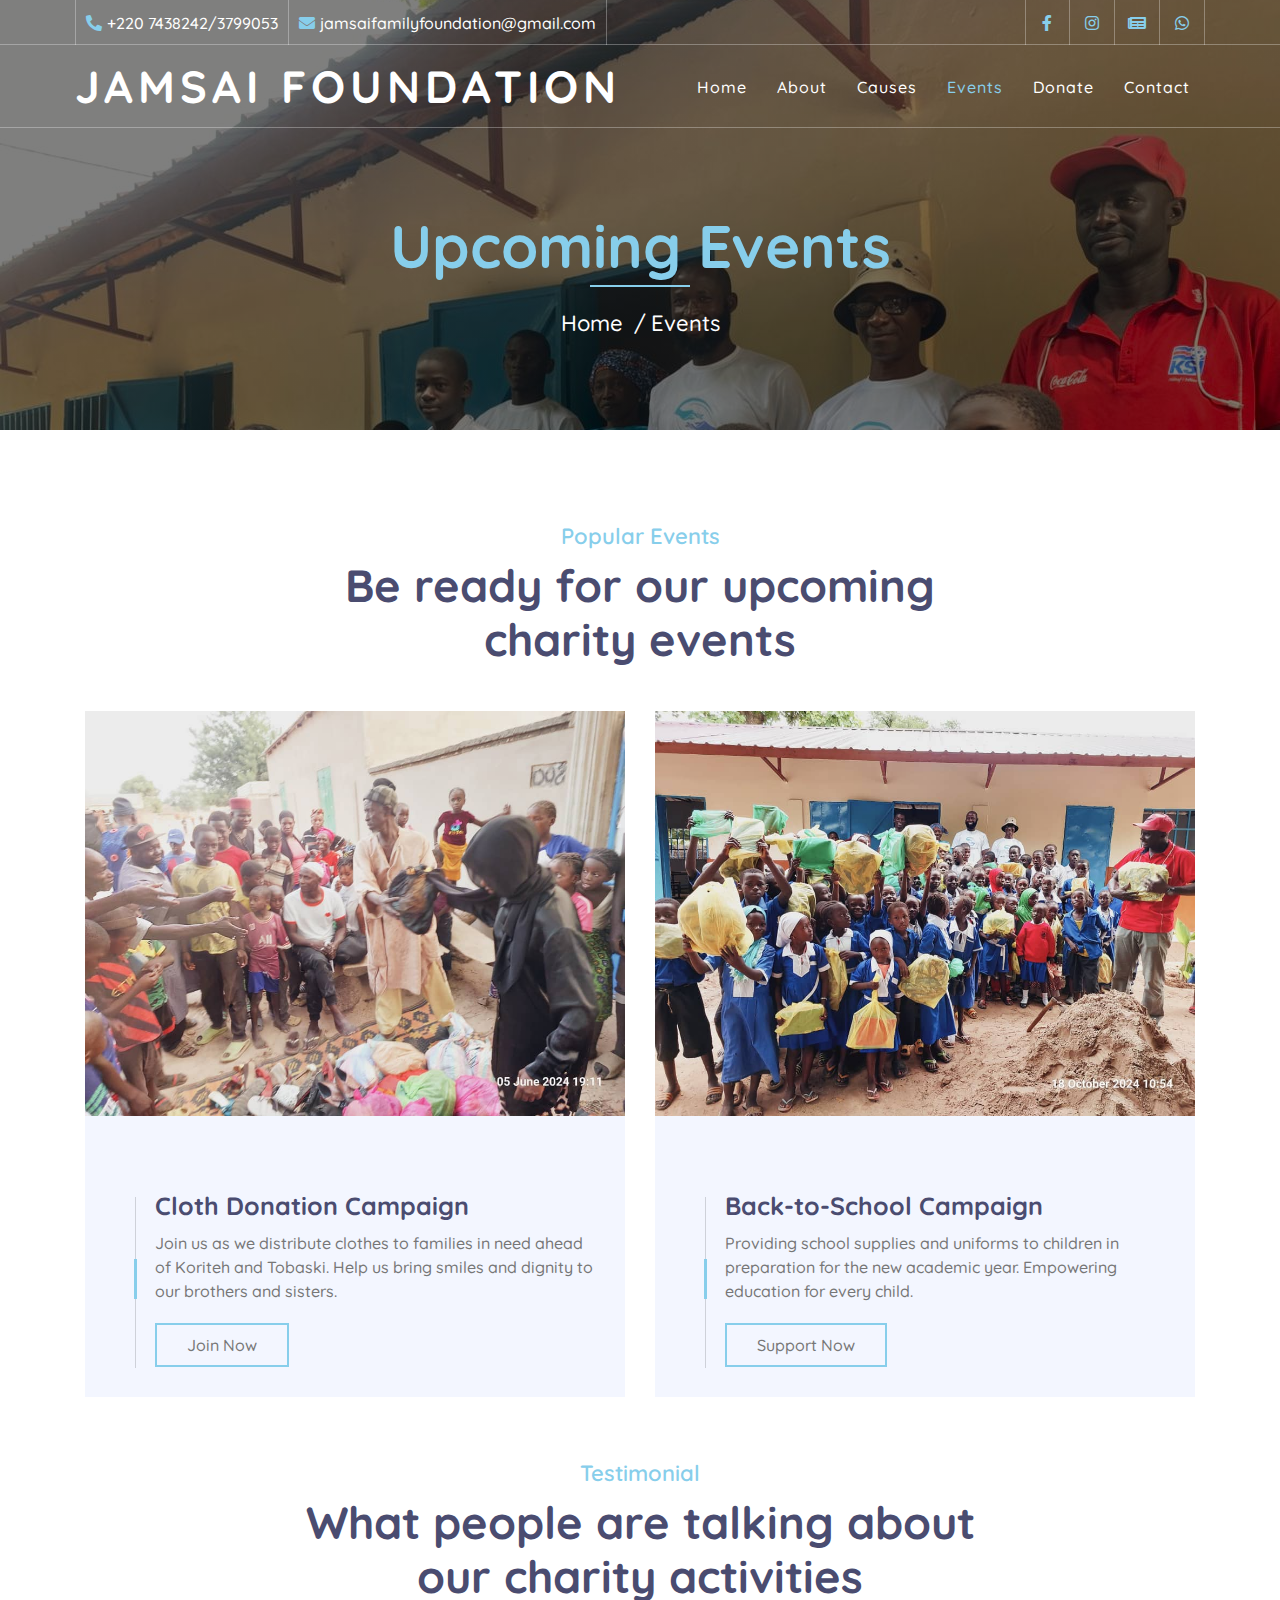
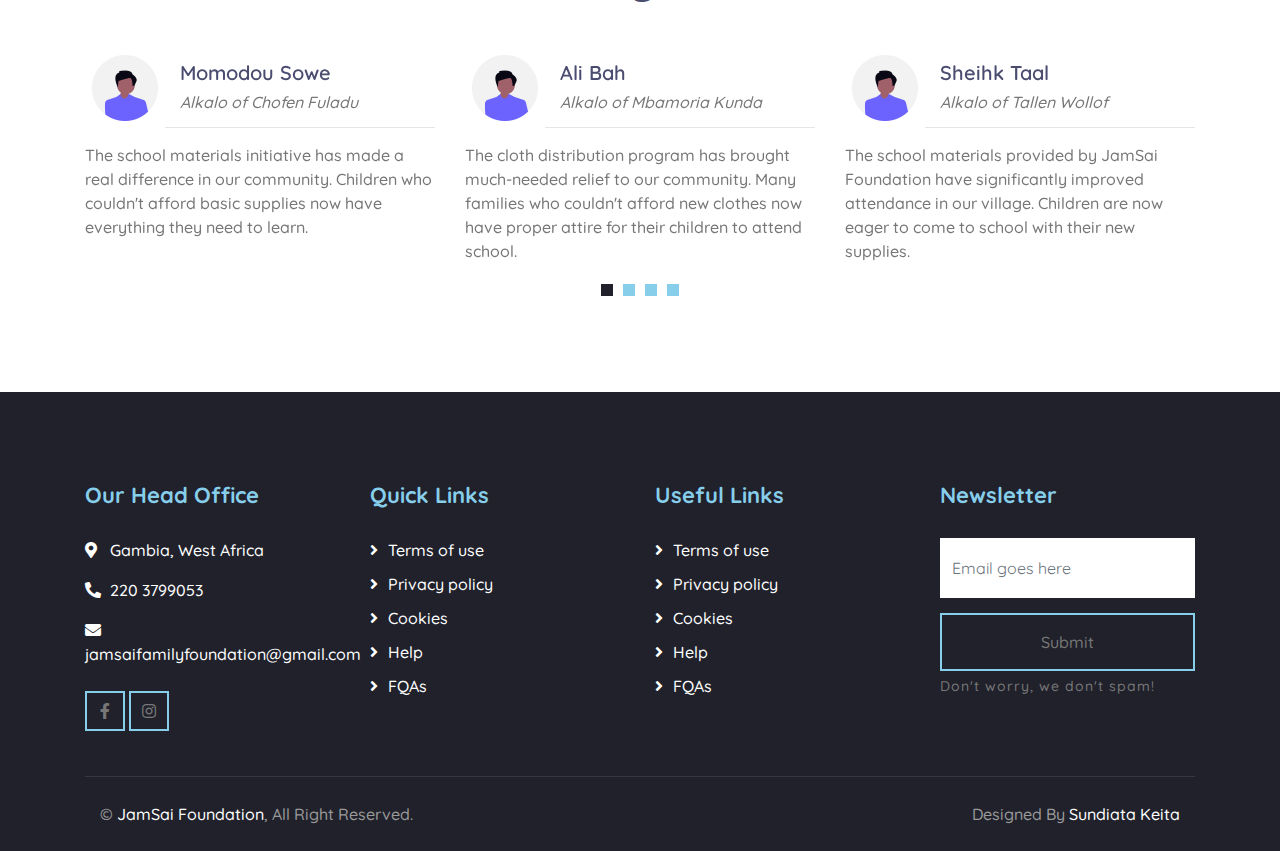
<file: event.html>
<!DOCTYPE html>
<html lang="en">
    <head>
        <meta charset="utf-8">
        <title>jamsaifamilyfoundation</title>
        <meta content="width=device-width, initial-scale=1.0" name="viewport">
        <meta content="JamSai Foundation" name="keywords">
        <meta content="JamSai Foundation" name="description">

        <!-- Favicon -->
        <link href="img/jamsailogo.jpeg" rel="icon">

        <!-- Google Font -->
        <link href="https://fonts.googleapis.com/css2?family=Quicksand:wght@300;400;500;600;700&display=swap" rel="stylesheet">
        
        <!-- CSS Libraries -->
        <link href="https://stackpath.bootstrapcdn.com/bootstrap/4.4.1/css/bootstrap.min.css" rel="stylesheet">
        <link href="https://cdnjs.cloudflare.com/ajax/libs/font-awesome/5.10.0/css/all.min.css" rel="stylesheet">
        <link href="lib/flaticon/font/flaticon.css" rel="stylesheet">
        <link href="lib/animate/animate.min.css" rel="stylesheet">
        <link href="lib/owlcarousel/assets/owl.carousel.min.css" rel="stylesheet">

        <!-- Template Stylesheet -->
        <link href="css/style.css" rel="stylesheet">
    </head>

    <body>
        <!-- Top Bar Start -->
        <div class="top-bar d-none d-md-block ">
            <div class="container-fluid">
                <div class="row">
                    <div class="col-md-8">
                        <div class="top-bar-left">
                            <div class="text">
                                <i class="fa fa-phone-alt"></i>
                                <p>+220 7438242/3799053</p>
                            </div>
                            <div class="text">
                                <i class="fa fa-envelope"></i>
                                <p>jamsaifamilyfoundation@gmail.com</p>
                            </div>
                        </div>
                    </div>
                    <div class="col-md-4">
                        <div class="top-bar-right">
                            <div class="social">
                                <!-- <a href=""><i class="fab fa-twitter"></i></a> -->
                                <a href="https://www.facebook.com/share/153FfkrMJL/"><i class="fab fa-facebook-f"></i></a>
                                <!-- <a href=""><i class="fab fa-linkedin-in"></i></a> -->
                                <a href="https://www.instagram.com/jamsai_foundation?utm_source=qr&igsh=eDdxZG9hdnQ2dzk3"><i class="fab fa-instagram"></i></a>
                                <a href="https://www.voicegambia.com/?s=jamsai" target="_blank"><i class="fa fa-newspaper"></i></a>
                                <a href="https://wa.me/447887516012" target="_blank"><i class="fab fa-whatsapp"></i></a>
                            </div>
                        </div>
                    </div>
                </div>
            </div>
        </div>
        <!-- Top Bar End -->

        <!-- Nav Bar Start -->
        <div class="navbar navbar-expand-lg bg-dark navbar-dark">
            <div class="container-fluid">
                <a href="index.html" class="navbar-brand">JamSai Foundation</a>
                <button type="button" class="navbar-toggler" data-toggle="collapse" data-target="#navbarCollapse">
                    <span class="navbar-toggler-icon"></span>
                </button>

                <div class="collapse navbar-collapse justify-content-between" id="navbarCollapse">
                    <div class="navbar-nav ml-auto">
                        <a href="index.html" class="nav-item nav-link">Home</a>
                        <a href="about.html" class="nav-item nav-link">About</a>
                        <a href="causes.html" class="nav-item nav-link">Causes</a>
                        <a href="event.html" class="nav-item nav-link active">Events</a>
                        <a href="donate.html" class="nav-item nav-link">Donate</a>
                        <a href="contact.html" class="nav-item nav-link">Contact</a>
                        <!-- <a href="tel:+447887516012" class="nav-item nav-link"><i class="fa fa-phone"></i> UK: +44 7887516012</a> -->
                    </div>
                </div>
            </div>
        </div>
        <!-- Nav Bar End -->
        
        
        <!-- Page Header Start -->
        <div class="page-header">
            <div class="container">
                <div class="row">
                    <div class="col-12">
                        <h2>Upcoming Events</h2>
                    </div>
                    <div class="col-12">
                        <a href="">Home</a>
                        <a href="">Events</a>
                    </div>
                </div>
            </div>
        </div>
        <!-- Page Header End -->
        
        
        <!-- Event Start -->
       <div class="event">
            <div class="container">
                <div class="section-header text-center">
                    <p>Popular Events</p>
                    <h2>Be ready for our upcoming charity events</h2>
                </div>
                <div class="row">
                    <!-- Cloth Donation Campaign -->
                    <div class="col-lg-6 d-flex">
                        <div class="event-item d-flex flex-column h-100 w-100">
                            <img src="img/GroupFour.jpeg" alt="Cloth Donation Campaign">
                            <div class="event-content flex-grow-1 d-flex flex-column">
                                <div class="event-meta">
                                    <!-- <p><i class="fa fa-calendar-alt"></i>25-Jun-2025 (Tobaski)</p> -->
                                    <!-- <p><i class="far fa-clock"></i>9:00 - 12:00</p> -->
                                    <!-- <p><i class="fa fa-map-marker-alt"></i>Foni Stukung</p> -->
                                </div>
                                <div class="event-text mt-auto">
                                    <h3>Cloth Donation Campaign</h3>
                                    <p>
                                        Join us as we distribute clothes to families in need ahead of Koriteh and Tobaski. Help us bring smiles and dignity to our brothers and sisters.
                                    </p>
                                    <a class="btn btn-custom" href="">Join Now</a>
                                </div>
                            </div>
                        </div>
                    </div>
        
                    <!-- School Drive -->
                    <div class="col-lg-6 d-flex">
                        <div class="event-item d-flex flex-column h-100 w-100">
                            <img src="img/GroupThree.jpeg" alt="School Drive">
                            <div class="event-content flex-grow-1 d-flex flex-column">
                                <div class="event-meta">
                                    <!-- <p><i class="fa fa-calendar-alt"></i>10-Sep-2025</p> -->
                                    <!-- <p><i class="far fa-clock"></i>10:00 - 13:00</p> -->
                                    <!-- <p><i class="fa fa-map-marker-alt"></i>Jarra Soma</p> -->
                                </div>
                                <div class="event-text mt-auto">
                                    <h3>Back-to-School Campaign</h3>
                                    <p>
                                        Providing school supplies and uniforms to children in preparation for the new academic year. Empowering education for every child.
                                    </p>
                                    <a class="btn btn-custom" href="">Support Now</a>
                                </div>
                            </div>
                        </div>
                    </div>
                </div>
            </div>
        </div>
        <!-- Event End -->

        <!-- Testimonial Start -->
        <div class="testimonial">
            <div class="container">
                <div class="section-header text-center">
                    <p>Testimonial</p>
                    <h2>What people are talking about our charity activities</h2>
                </div>
                <div class="owl-carousel testimonials-carousel">
                    <div class="testimonial-item">
                        <div class="testimonial-profile">
                            <img src="img/man.png" alt="Image">
                            <div class="testimonial-name">
                                <h3>Ali Bah</h3>
                                <p>Alkalo of Mbamoria Kunda</p>
                            </div>
                        </div>
                        <div class="testimonial-text">
                            <p>
                                The cloth distribution program has brought much-needed relief to our community. Many families who couldn't afford new clothes now have proper attire for their children to attend school.
                            </p>
                        </div>
                    </div>
                    <div class="testimonial-item">
                        <div class="testimonial-profile">
                            <img src="img/man.png" alt="Image">
                            <div class="testimonial-name">
                                <h3>Sheihk Taal</h3>
                                <p>Alkalo of Tallen Wollof</p>
                            </div>
                        </div>
                        <div class="testimonial-text">
                            <p>
                                The school materials provided by JamSai Foundation have significantly improved attendance in our village. Children are now eager to come to school with their new supplies.
                            </p>
                        </div>
                    </div>
                    <div class="testimonial-item">
                        <div class="testimonial-profile">
                            <img src="img/man.png" alt="Image">
                            <div class="testimonial-name">
                                <h3>Juma Jawo</h3>
                                <p>Alkalo of Tallen Fuladu</p>
                            </div>
                        </div>
                        <div class="testimonial-text">
                            <p>
                                The cloth distribution during the rainy season was a blessing. Many families in our community received warm clothing just when they needed it most.
                            </p>
                        </div>
                    </div>
                    <div class="testimonial-item">
                        <div class="testimonial-profile">
                            <img src="img/man.png" alt="Image">
                            <div class="testimonial-name">
                                <h3>Momodou Sowe</h3>
                                <p>Alkalo of Chofen Fuladu</p>
                            </div>
                        </div>
                        <div class="testimonial-text">
                            <p>
                                The school materials initiative has made a real difference in our community. Children who couldn't afford basic supplies now have everything they need to learn.
                            </p>
                        </div>
                    </div>
                </div>
            </div>
        </div>
        <!-- Testimonial End -->

        <!-- Footer Start -->
         <div class="footer">
            <div class="container">
                <div class="row">
                    <div class="col-lg-3 col-md-6">
                        <div class="footer-contact">
                            <h2>Our Head Office</h2>
                            <p><i class="fa fa-map-marker-alt"></i>Gambia, West Africa</p>
                            <p><i class="fa fa-phone-alt"></i>220 3799053</p>
                            <p><i class="fa fa-envelope"></i>jamsaifamilyfoundation@gmail.com</p>
                            <div class="footer-social">
                                <a class="btn btn-custom" href=""><i class="fab fa-facebook-f"></i></a>
                                <a class="btn btn-custom" href=""><i class="fab fa-instagram"></i></a>
                            </div>
                        </div>
                    </div>
                    <div class="col-lg-3 col-md-6">
                        <div class="footer-link">
                            <h2>Quick Links</h2>
                            <a href="">Terms of use</a>
                            <a href="">Privacy policy</a>
                            <a href="">Cookies</a>
                            <a href="">Help</a>
                            <a href="">FQAs</a>
                        </div>
                    </div>
                    <div class="col-lg-3 col-md-6">
                        <div class="footer-link">
                            <h2>Useful Links</h2>
                            <a href="">Terms of use</a>
                            <a href="">Privacy policy</a>
                            <a href="">Cookies</a>
                            <a href="">Help</a>
                            <a href="">FQAs</a>
                        </div>
                    </div>
                    <div class="col-lg-3 col-md-6">
                        <div class="footer-newsletter">
                            <h2>Newsletter</h2>
                            <form>
                                <input class="form-control" placeholder="Email goes here">
                                <button class="btn btn-custom">Submit</button>
                                <label>Don't worry, we don't spam!</label>
                            </form>
                        </div>
                    </div>
                </div>
            </div>
            <div class="container copyright">
                <div class="row">
                    <div class="col-md-6">
                        <p>&copy; <a href="#">JamSai Foundation</a>, All Right Reserved.</p>
                    </div>
                    <div class="col-md-6">
                        <p>Designed By <a href="https://sundiata.gm/">Sundiata Keita </a></p>
                    </div>
                </div>
            </div>
        </div>
        <!-- Footer End -->

        <!-- Back to top button -->
        <a href="#" class="back-to-top"><i class="fa fa-chevron-up"></i></a>
        
        <!-- Pre Loader -->
        <div id="loader" class="show">
            <div class="loader"></div>
        </div>

        <!-- JavaScript Libraries -->
        <script src="https://code.jquery.com/jquery-3.4.1.min.js"></script>
        <script src="https://stackpath.bootstrapcdn.com/bootstrap/4.4.1/js/bootstrap.bundle.min.js"></script>
        <script src="lib/easing/easing.min.js"></script>
        <script src="lib/owlcarousel/owl.carousel.min.js"></script>
        <script src="lib/waypoints/waypoints.min.js"></script>
        <script src="lib/counterup/counterup.min.js"></script>
        <script src="lib/parallax/parallax.min.js"></script>
        
        <!-- Contact Javascript File -->
        <script src="mail/jqBootstrapValidation.min.js"></script>
        <script src="mail/contact.js"></script>

        <!-- Template Javascript -->
        <script src="js/main.js"></script>
    </body>
</html>
</file>
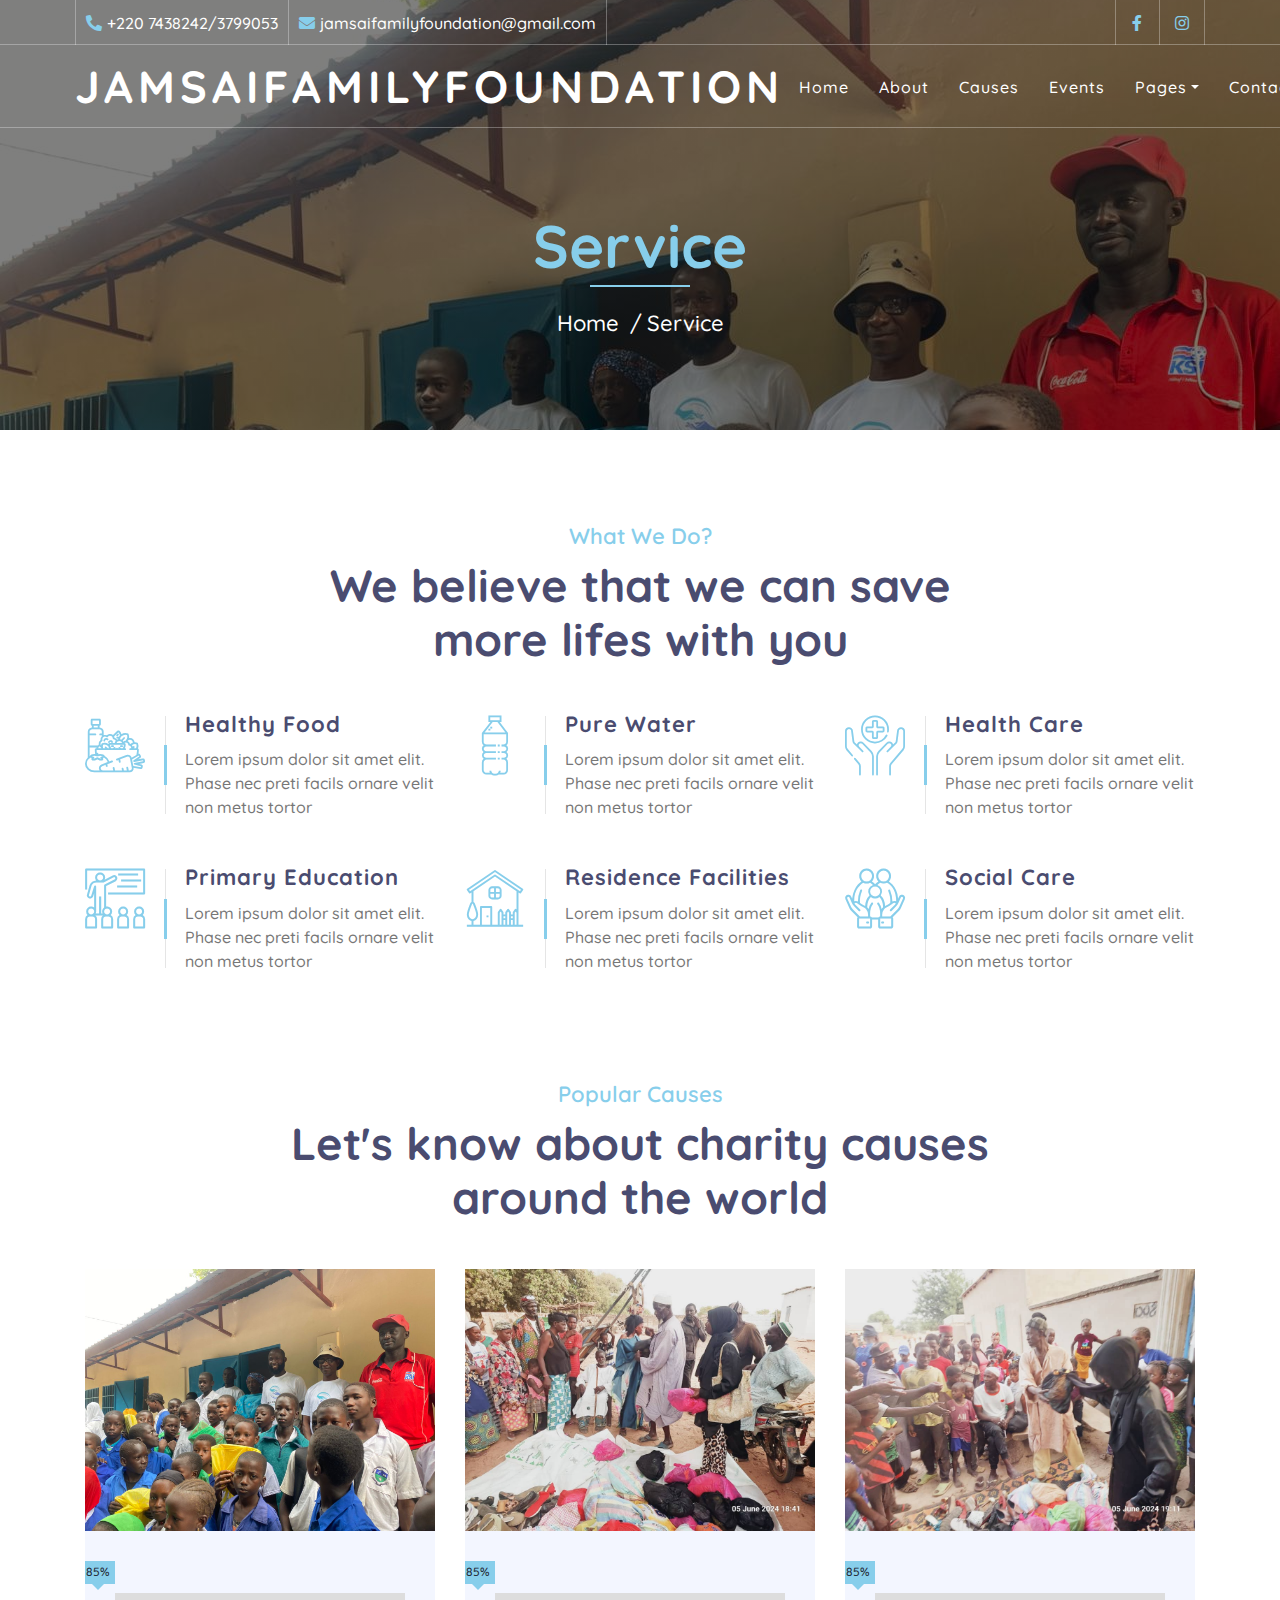
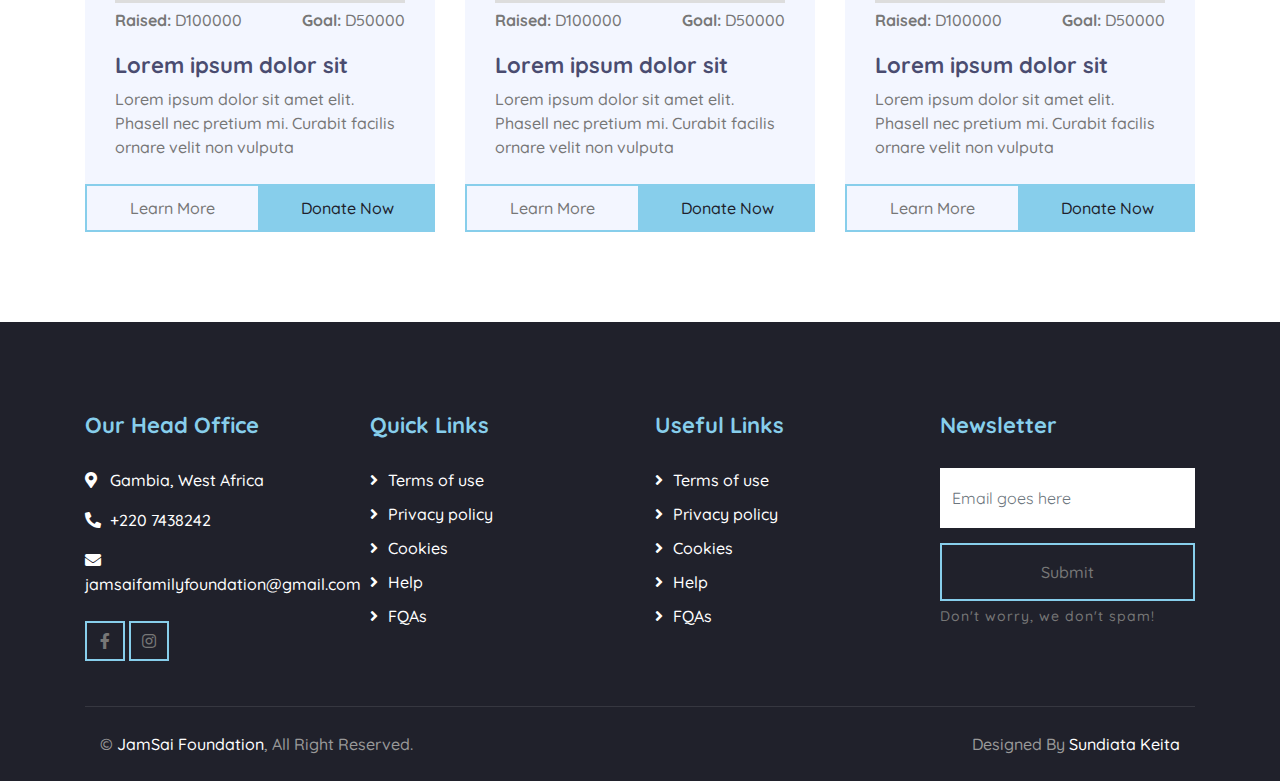
<file: service.html>
<!DOCTYPE html>
<html lang="en">
    <head>
        <meta charset="utf-8">
        <title>jamsaifamilyfoundation</title>
        <meta content="width=device-width, initial-scale=1.0" name="viewport">
        <meta content="Free Website Template" name="keywords">
        <meta content="Free Website Template" name="description">

        <!-- Favicon -->
        <link href="img/favicon.ico" rel="icon">

        <!-- Google Font -->
        <link href="https://fonts.googleapis.com/css2?family=Quicksand:wght@300;400;500;600;700&display=swap" rel="stylesheet">
        
        <!-- CSS Libraries -->
        <link href="https://stackpath.bootstrapcdn.com/bootstrap/4.4.1/css/bootstrap.min.css" rel="stylesheet">
        <link href="https://cdnjs.cloudflare.com/ajax/libs/font-awesome/5.10.0/css/all.min.css" rel="stylesheet">
        <link href="lib/flaticon/font/flaticon.css" rel="stylesheet">
        <link href="lib/animate/animate.min.css" rel="stylesheet">
        <link href="lib/owlcarousel/assets/owl.carousel.min.css" rel="stylesheet">

        <!-- Template Stylesheet -->
        <link href="css/style.css" rel="stylesheet">
    </head>

    <body>
        <!-- Top Bar Start -->
        <div class="top-bar d-none d-md-block ">
            <div class="container-fluid">
                <div class="row">
                    <div class="col-md-8">
                        <div class="top-bar-left">
                            <div class="text">
                                <i class="fa fa-phone-alt"></i>
                                <p>+220 7438242/3799053</p>
                            </div>
                            <div class="text">
                                <i class="fa fa-envelope"></i>
                                <p>jamsaifamilyfoundation@gmail.com</p>
                            </div>
                        </div>
                    </div>
                    <div class="col-md-4">
                        <div class="top-bar-right">
                            <div class="social">
                                <!-- <a href=""><i class="fab fa-twitter"></i></a> -->
                                <a href="https://www.facebook.com/share/153FfkrMJL/"><i class="fab fa-facebook-f"></i></a>
                                <!-- <a href=""><i class="fab fa-linkedin-in"></i></a> -->
                                <a href="https://www.instagram.com/jamsai_foundation?utm_source=qr&igsh=eDdxZG9hdnQ2dzk3"><i class="fab fa-instagram"></i></a>
                            </div>
                        </div>
                    </div>
                </div>
            </div>
        </div>
        <!-- Top Bar End -->

        <!-- Nav Bar Start -->
        <div class="navbar navbar-expand-lg bg-dark navbar-dark">
            <div class="container-fluid">
                <a href="index.html" class="navbar-brand">jamsaifamilyfoundation</a>
                <button type="button" class="navbar-toggler" data-toggle="collapse" data-target="#navbarCollapse">
                    <span class="navbar-toggler-icon"></span>
                </button>

                <div class="collapse navbar-collapse justify-content-between" id="navbarCollapse">
                    <div class="navbar-nav ml-auto">
                        <a href="index.html" class="nav-item nav-link">Home</a>
                        <a href="about.html" class="nav-item nav-link">About</a>
                        <a href="causes.html" class="nav-item nav-link">Causes</a>
                        <a href="event.html" class="nav-item nav-link">Events</a>
                        <div class="nav-item dropdown">
                            <a href="#" class="nav-link dropdown-toggle" data-toggle="dropdown">Pages</a>
                            <div class="dropdown-menu">
                                <a href="service.html" class="dropdown-item active">Service</a>
                                <a href="team.html" class="dropdown-item">Team</a>
                                <a href="donate.html" class="dropdown-item">Donate</a>
                                <a href="volunteer.html" class="dropdown-item">Volunteer</a>
                            </div>
                        </div>
                        <a href="contact.html" class="nav-item nav-link">Contact</a>
                    </div>
                </div>
            </div>
        </div>
        <!-- Nav Bar End -->
        
        
        <!-- Page Header Start -->
        <div class="page-header">
            <div class="container">
                <div class="row">
                    <div class="col-12">
                        <h2>Service</h2>
                    </div>
                    <div class="col-12">
                        <a href="">Home</a>
                        <a href="">Service</a>
                    </div>
                </div>
            </div>
        </div>
        <!-- Page Header End -->
        
        
        <!-- Service Start -->
        <div class="service">
            <div class="container">
                <div class="section-header text-center">
                    <p>What We Do?</p>
                    <h2>We believe that we can save more lifes with you</h2>
                </div>
                <div class="row">
                    <div class="col-lg-4 col-md-6">
                        <div class="service-item">
                            <div class="service-icon">
                                <i class="flaticon-diet"></i>
                            </div>
                            <div class="service-text">
                                <h3>Healthy Food</h3>
                                <p>Lorem ipsum dolor sit amet elit. Phase nec preti facils ornare velit non metus tortor</p>
                            </div>
                        </div>
                    </div>
                    <div class="col-lg-4 col-md-6">
                        <div class="service-item">
                            <div class="service-icon">
                                <i class="flaticon-water"></i>
                            </div>
                            <div class="service-text">
                                <h3>Pure Water</h3>
                                <p>Lorem ipsum dolor sit amet elit. Phase nec preti facils ornare velit non metus tortor</p>
                            </div>
                        </div>
                    </div>
                    <div class="col-lg-4 col-md-6">
                        <div class="service-item">
                            <div class="service-icon">
                                <i class="flaticon-healthcare"></i>
                            </div>
                            <div class="service-text">
                                <h3>Health Care</h3>
                                <p>Lorem ipsum dolor sit amet elit. Phase nec preti facils ornare velit non metus tortor</p>
                            </div>
                        </div>
                    </div>
                    <div class="col-lg-4 col-md-6">
                        <div class="service-item">
                            <div class="service-icon">
                                <i class="flaticon-education"></i>
                            </div>
                            <div class="service-text">
                                <h3>Primary Education</h3>
                                <p>Lorem ipsum dolor sit amet elit. Phase nec preti facils ornare velit non metus tortor</p>
                            </div>
                        </div>
                    </div>
                    <div class="col-lg-4 col-md-6">
                        <div class="service-item">
                            <div class="service-icon">
                                <i class="flaticon-home"></i>
                            </div>
                            <div class="service-text">
                                <h3>Residence Facilities</h3>
                                <p>Lorem ipsum dolor sit amet elit. Phase nec preti facils ornare velit non metus tortor</p>
                            </div>
                        </div>
                    </div>
                    <div class="col-lg-4 col-md-6">
                        <div class="service-item">
                            <div class="service-icon">
                                <i class="flaticon-social-care"></i>
                            </div>
                            <div class="service-text">
                                <h3>Social Care</h3>
                                <p>Lorem ipsum dolor sit amet elit. Phase nec preti facils ornare velit non metus tortor</p>
                            </div>
                        </div>
                    </div>
                </div>
            </div>
        </div>
        <!-- Service End -->
        

        <!-- Causes Start -->
         <div class="causes">
            <div class="container">
                <div class="section-header text-center">
                    <p>Popular Causes</p>
                    <h2>Let's know about charity causes around the world</h2>
                </div>
                <div class="owl-carousel causes-carousel">
                    <div class="causes-item">
                        <div class="causes-img">
                            <img src="img/groupTwo.jpeg" alt="Image">
                        </div>
                        <div class="causes-progress">
                            <div class="progress">
                                <div class="progress-bar" role="progressbar" aria-valuenow="85" aria-valuemin="0" aria-valuemax="100">
                                    <span>85%</span>
                                </div>
                            </div>
                            <div class="progress-text">
                                <p><strong>Raised:</strong> D100000</p>
                                <p><strong>Goal:</strong> D50000</p>
                            </div>
                        </div>
                        <div class="causes-text">
                            <h3>Lorem ipsum dolor sit</h3>
                            <p>Lorem ipsum dolor sit amet elit. Phasell nec pretium mi. Curabit facilis ornare velit non vulputa</p>
                        </div>
                        <div class="causes-btn">
                            <a class="btn btn-custom">Learn More</a>
                            <a class="btn btn-custom">Donate Now</a>
                        </div>
                    </div>
                    <div class="causes-item">
                        <div class="causes-img">
                            <img src="img/groupclear.jpeg" alt="Image">
                        </div>
                        <div class="causes-progress">
                            <div class="progress">
                                <div class="progress-bar" role="progressbar" aria-valuenow="85" aria-valuemin="0" aria-valuemax="100">
                                    <span>85%</span>
                                </div>
                            </div>
                            <div class="progress-text">
                                <p><strong>Raised:</strong> D100000</p>
                                <p><strong>Goal:</strong> D50000</p>
                            </div>
                        </div>
                        <div class="causes-text">
                            <h3>Lorem ipsum dolor sit</h3>
                            <p>Lorem ipsum dolor sit amet elit. Phasell nec pretium mi. Curabit facilis ornare velit non vulputa</p>
                        </div>
                        <div class="causes-btn">
                            <a class="btn btn-custom">Learn More</a>
                            <a class="btn btn-custom">Donate Now</a>
                        </div>
                    </div>
                    <div class="causes-item">
                        <div class="causes-img">
                            <img src="img/GroupFour.jpeg" alt="Image">
                        </div>
                        <div class="causes-progress">
                            <div class="progress">
                                <div class="progress-bar" role="progressbar" aria-valuenow="85" aria-valuemin="0" aria-valuemax="100">
                                    <span>85%</span>
                                </div>
                            </div>
                            <div class="progress-text">
                                <p><strong>Raised:</strong> D100000</p>
                                <p><strong>Goal:</strong> D50000</p>
                            </div>
                        </div>
                        <div class="causes-text">
                            <h3>Lorem ipsum dolor sit</h3>
                            <p>Lorem ipsum dolor sit amet elit. Phasell nec pretium mi. Curabit facilis ornare velit non vulputa</p>
                        </div>
                        <div class="causes-btn">
                            <a class="btn btn-custom">Learn More</a>
                            <a class="btn btn-custom">Donate Now</a>
                        </div>
                    </div>
                    <div class="causes-item">
                        <div class="causes-img">
                            <img src="img/GroupThree.jpeg" alt="Image">
                        </div>
                        <div class="causes-progress">
                            <div class="progress">
                                <div class="progress-bar" role="progressbar" aria-valuenow="85" aria-valuemin="0" aria-valuemax="100">
                                    <span>85%</span>
                                </div>
                            </div>
                            <div class="progress-text">
                                <p><strong>Raised:</strong> D100000</p>
                                <p><strong>Goal:</strong> D50000</p>
                            </div>
                        </div>
                        <div class="causes-text">
                            <h3>Lorem ipsum dolor sit</h3>
                            <p>Lorem ipsum dolor sit amet elit. Phasell nec pretium mi. Curabit facilis ornare velit non vulputa</p>
                        </div>
                        <div class="causes-btn">
                            <a class="btn btn-custom">Learn More</a>
                            <a class="btn btn-custom">Donate Now</a>
                        </div>
                    </div>
                </div>
            </div>
        </div>
        <!-- Causes End -->


        <!-- Footer Start -->
         <div class="footer">
            <div class="container">
                <div class="row">
                    <div class="col-lg-3 col-md-6">
                        <div class="footer-contact">
                            <h2>Our Head Office</h2>
                            <p><i class="fa fa-map-marker-alt"></i>Gambia, West Africa</p>
                            <p><i class="fa fa-phone-alt"></i>+220 7438242</p>
                            <p><i class="fa fa-envelope"></i>jamsaifamilyfoundation@gmail.com</p>
                            <div class="footer-social">
                                <a class="btn btn-custom" href=""><i class="fab fa-facebook-f"></i></a>
                                <a class="btn btn-custom" href=""><i class="fab fa-instagram"></i></a>
                            </div>
                        </div>
                    </div>
                    <div class="col-lg-3 col-md-6">
                        <div class="footer-link">
                            <h2>Quick Links</h2>
                            <a href="">Terms of use</a>
                            <a href="">Privacy policy</a>
                            <a href="">Cookies</a>
                            <a href="">Help</a>
                            <a href="">FQAs</a>
                        </div>
                    </div>
                    <div class="col-lg-3 col-md-6">
                        <div class="footer-link">
                            <h2>Useful Links</h2>
                            <a href="">Terms of use</a>
                            <a href="">Privacy policy</a>
                            <a href="">Cookies</a>
                            <a href="">Help</a>
                            <a href="">FQAs</a>
                        </div>
                    </div>
                    <div class="col-lg-3 col-md-6">
                        <div class="footer-newsletter">
                            <h2>Newsletter</h2>
                            <form>
                                <input class="form-control" placeholder="Email goes here">
                                <button class="btn btn-custom">Submit</button>
                                <label>Don't worry, we don't spam!</label>
                            </form>
                        </div>
                    </div>
                </div>
            </div>
            <div class="container copyright">
                <div class="row">
                    <div class="col-md-6">
                        <p>&copy; <a href="#">JamSai Foundation</a>, All Right Reserved.</p>
                    </div>
                    <div class="col-md-6">
                        <p>Designed By <a href="https://sundiata.gm/">Sundiata Keita </a></p>
                    </div>
                </div>
            </div>
        </div>
        <!-- Footer End -->

        <!-- Back to top button -->
        <a href="#" class="back-to-top"><i class="fa fa-chevron-up"></i></a>
        
        <!-- Pre Loader -->
        <div id="loader" class="show">
            <div class="loader"></div>
        </div>

        <!-- JavaScript Libraries -->
        <script src="https://code.jquery.com/jquery-3.4.1.min.js"></script>
        <script src="https://stackpath.bootstrapcdn.com/bootstrap/4.4.1/js/bootstrap.bundle.min.js"></script>
        <script src="lib/easing/easing.min.js"></script>
        <script src="lib/owlcarousel/owl.carousel.min.js"></script>
        <script src="lib/waypoints/waypoints.min.js"></script>
        <script src="lib/counterup/counterup.min.js"></script>
        <script src="lib/parallax/parallax.min.js"></script>
        
        <!-- Contact Javascript File -->
        <script src="mail/jqBootstrapValidation.min.js"></script>
        <script src="mail/contact.js"></script>

        <!-- Template Javascript -->
        <script src="js/main.js"></script>
    </body>
</html>
</file>
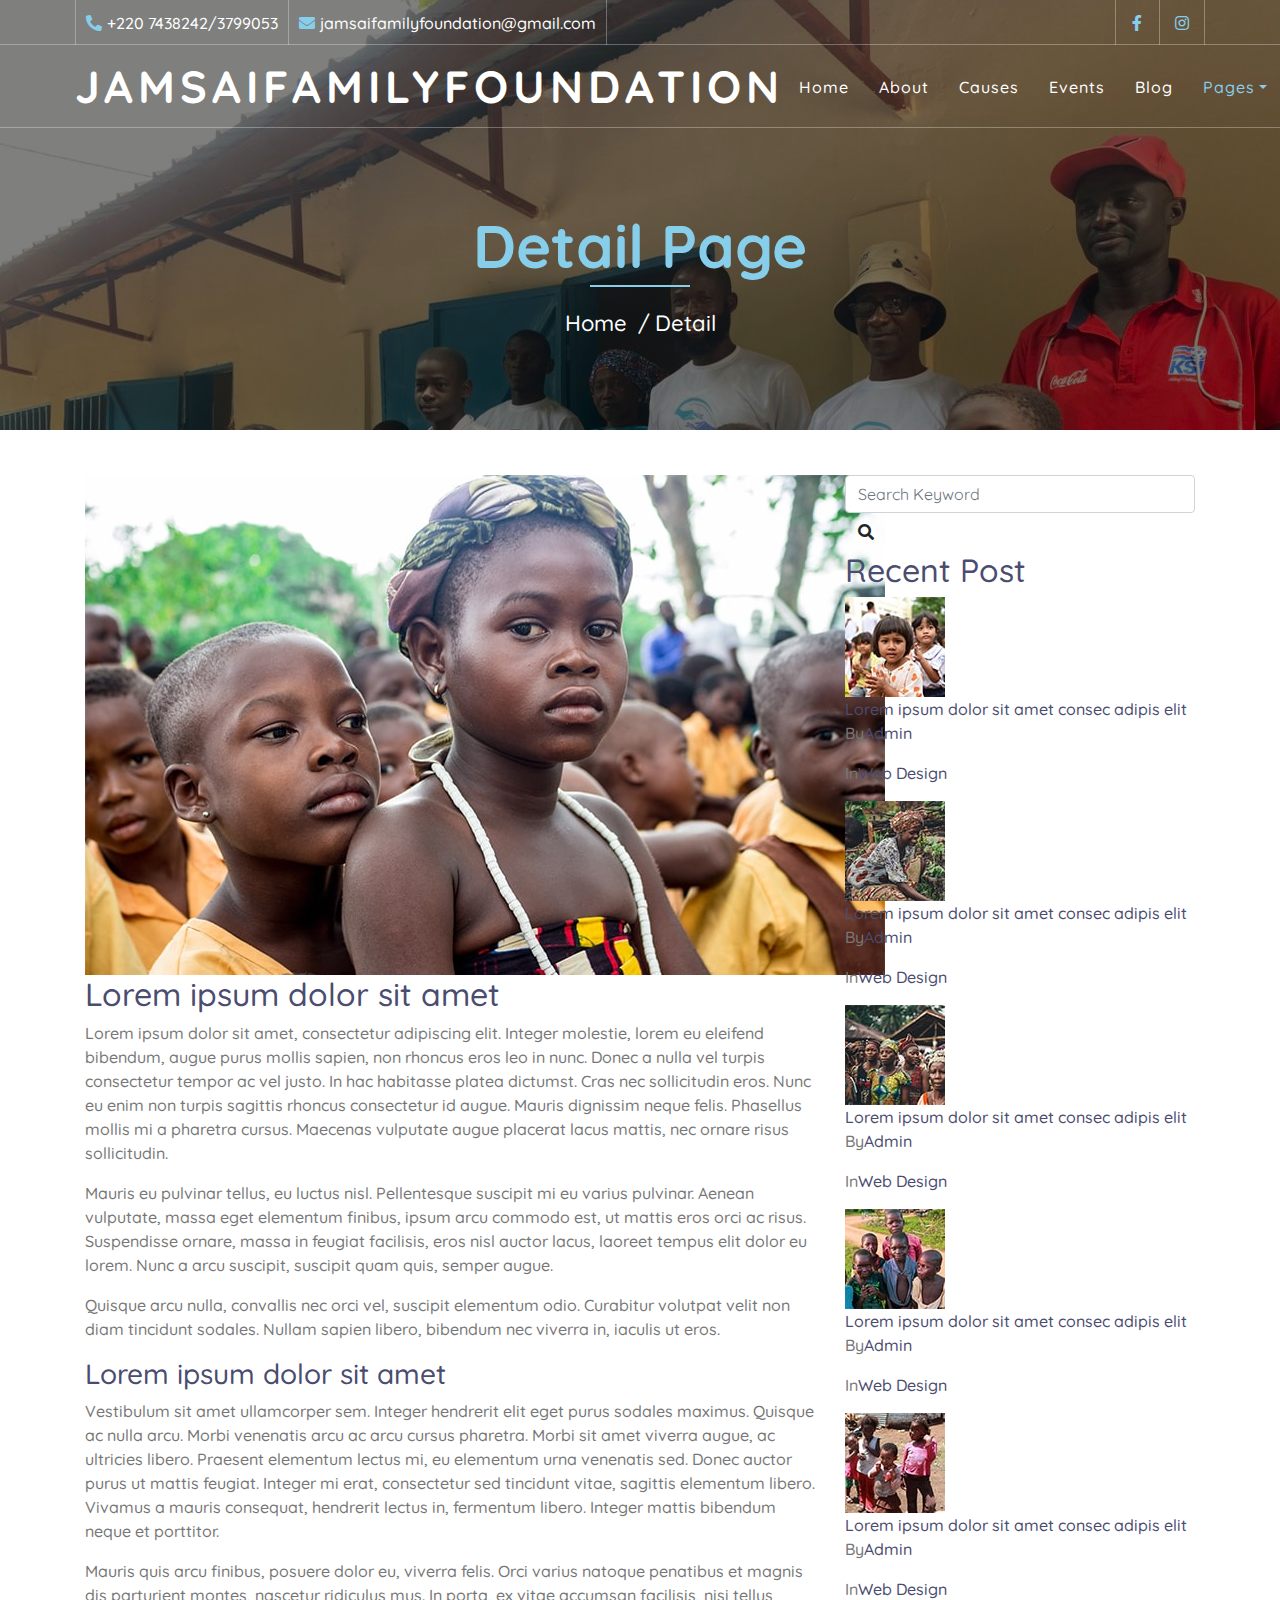
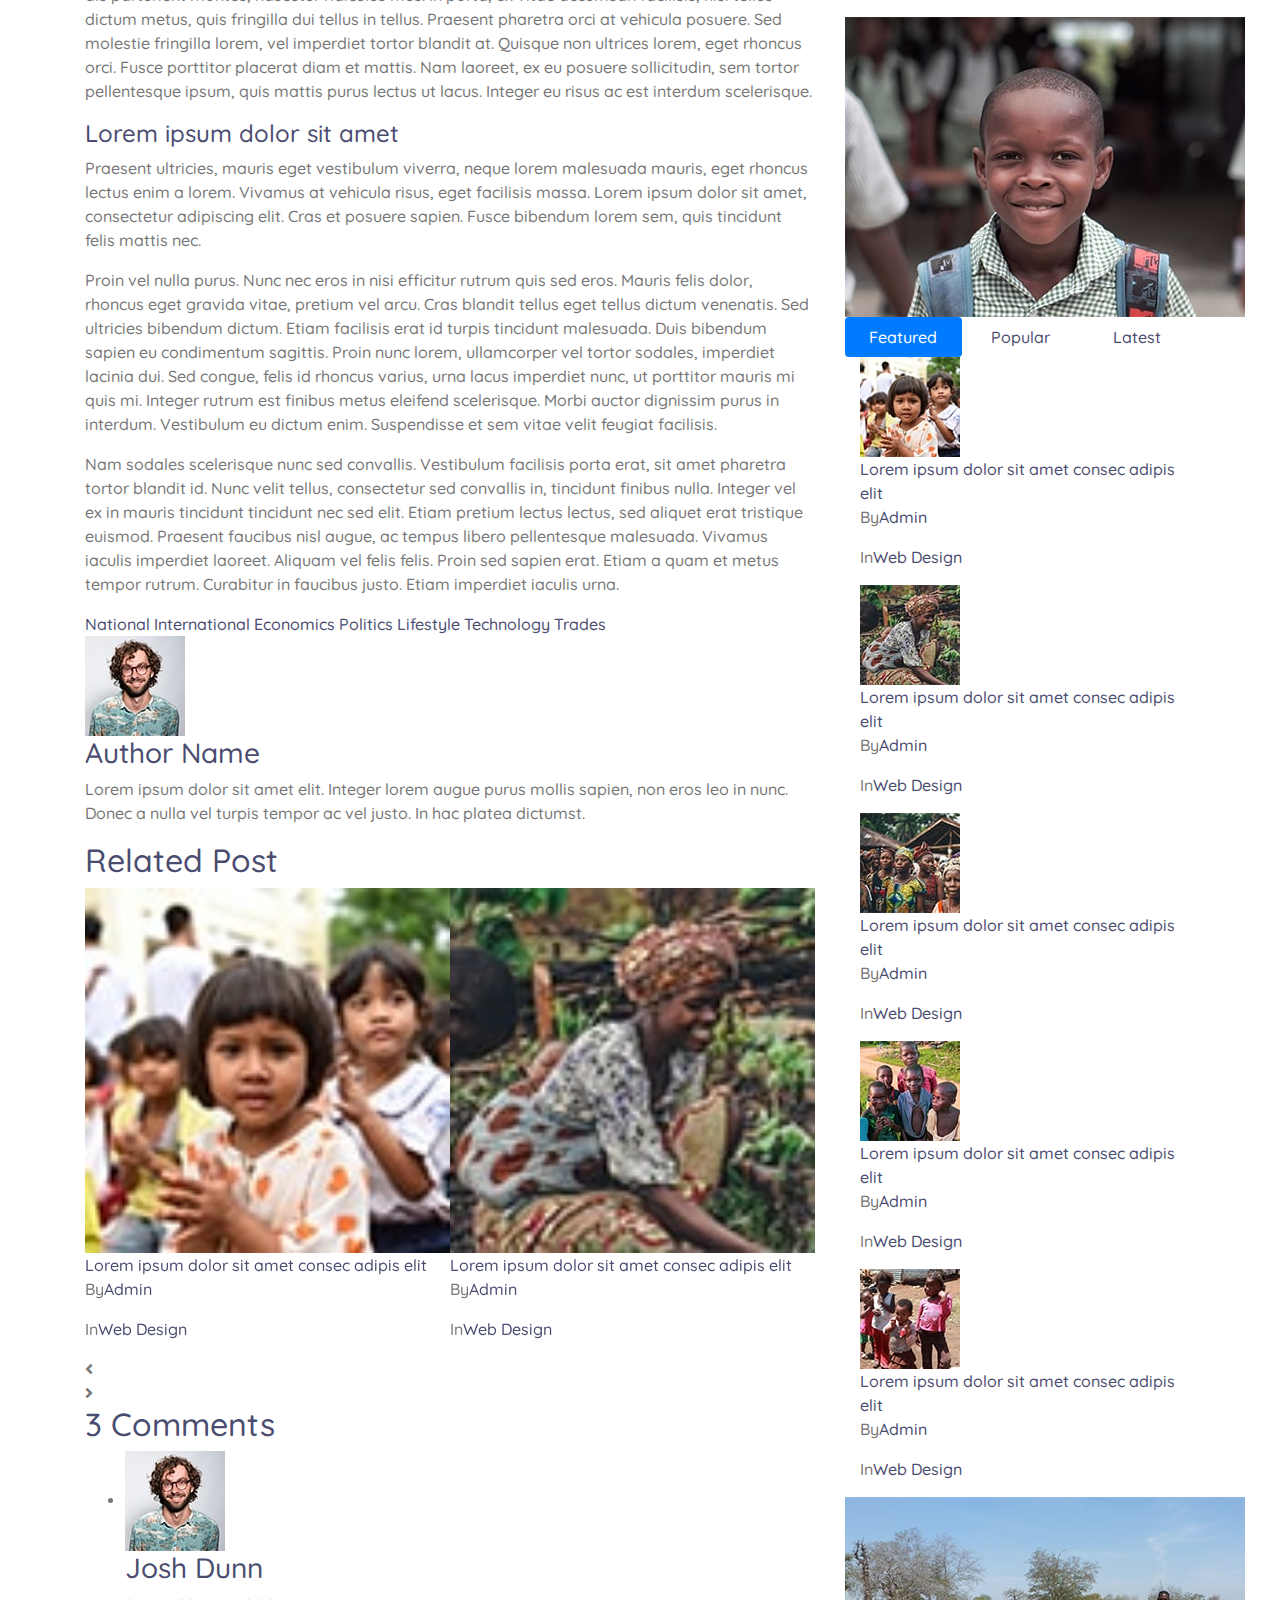
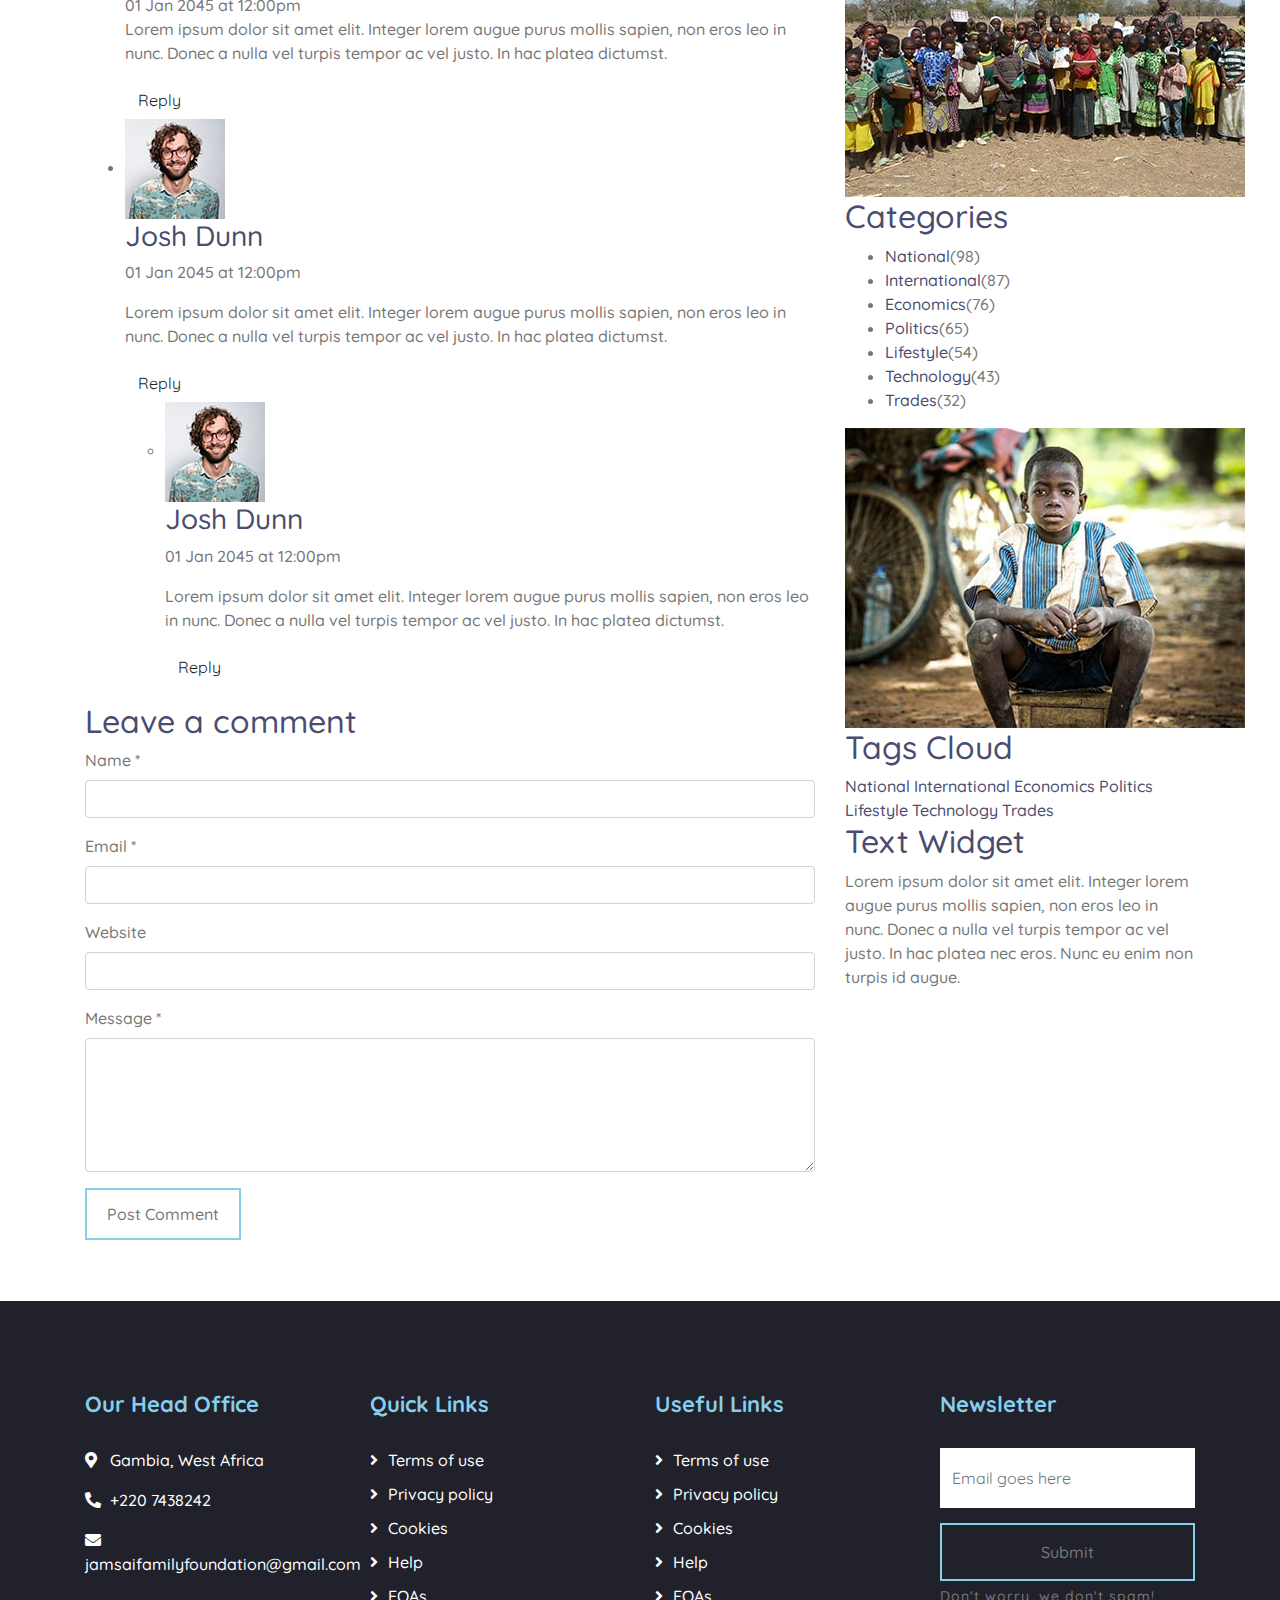
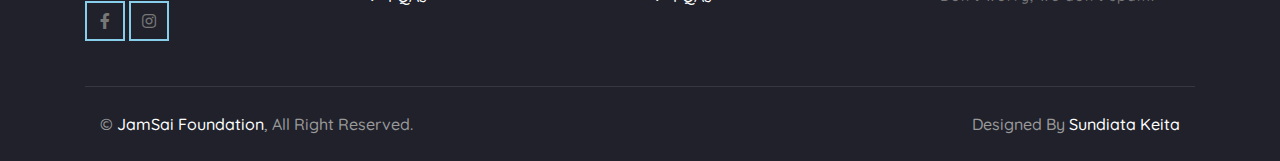
<file: single.html>
<!DOCTYPE html>
<html lang="en">
    <head>
        <meta charset="utf-8">
        <title>jamsaifamilyfoundation</title>
        <meta content="width=device-width, initial-scale=1.0" name="viewport">
        <meta content="JamSai Foundation" name="keywords">
        <meta content="JamSai Foundation" name="description">

        <!-- Favicon -->
        <link href="img/favicon.ico" rel="icon">

        <!-- Google Font -->
        <link href="https://fonts.googleapis.com/css2?family=Quicksand:wght@300;400;500;600;700&display=swap" rel="stylesheet">
        
        <!-- CSS Libraries -->
        <link href="https://stackpath.bootstrapcdn.com/bootstrap/4.4.1/css/bootstrap.min.css" rel="stylesheet">
        <link href="https://cdnjs.cloudflare.com/ajax/libs/font-awesome/5.10.0/css/all.min.css" rel="stylesheet">
        <link href="lib/flaticon/font/flaticon.css" rel="stylesheet">
        <link href="lib/animate/animate.min.css" rel="stylesheet">
        <link href="lib/owlcarousel/assets/owl.carousel.min.css" rel="stylesheet">

        <!-- Template Stylesheet -->
        <link href="css/style.css" rel="stylesheet">
    </head>

    <body>
        <!-- Top Bar Start -->
        <div class="top-bar d-none d-md-block ">
            <div class="container-fluid">
                <div class="row">
                    <div class="col-md-8">
                        <div class="top-bar-left">
                            <div class="text">
                                <i class="fa fa-phone-alt"></i>
                                <p>+220 7438242/3799053</p>
                            </div>
                            <div class="text">
                                <i class="fa fa-envelope"></i>
                                <p>jamsaifamilyfoundation@gmail.com</p>
                            </div>
                        </div>
                    </div>
                    <div class="col-md-4">
                        <div class="top-bar-right">
                            <div class="social">
                                <!-- <a href=""><i class="fab fa-twitter"></i></a> -->
                                <a href="https://www.facebook.com/share/153FfkrMJL/"><i class="fab fa-facebook-f"></i></a>
                                <!-- <a href=""><i class="fab fa-linkedin-in"></i></a> -->
                                <a href="https://www.instagram.com/jamsai_foundation?utm_source=qr&igsh=eDdxZG9hdnQ2dzk3"><i class="fab fa-instagram"></i></a>
                            </div>
                        </div>
                    </div>
                </div>
            </div>
        </div>
        <!-- Top Bar End -->

        <!-- Nav Bar Start -->
        <div class="navbar navbar-expand-lg bg-dark navbar-dark">
            <div class="container-fluid">
                <a href="index.html" class="navbar-brand">jamsaifamilyfoundation</a>
                <button type="button" class="navbar-toggler" data-toggle="collapse" data-target="#navbarCollapse">
                    <span class="navbar-toggler-icon"></span>
                </button>

                <div class="collapse navbar-collapse justify-content-between" id="navbarCollapse">
                    <div class="navbar-nav ml-auto">
                        <a href="index.html" class="nav-item nav-link">Home</a>
                        <a href="about.html" class="nav-item nav-link">About</a>
                        <a href="causes.html" class="nav-item nav-link">Causes</a>
                        <a href="event.html" class="nav-item nav-link">Events</a>
                        <a href="blog.html" class="nav-item nav-link">Blog</a>
                        <div class="nav-item dropdown">
                            <a href="#" class="nav-link dropdown-toggle active" data-toggle="dropdown">Pages</a>
                            <div class="dropdown-menu">
                                <a href="single.html" class="dropdown-item">Detail Page</a>
                                <a href="service.html" class="dropdown-item">What We Do</a>
                                <a href="team.html" class="dropdown-item">Meet The Team</a>
                                <a href="donate.html" class="dropdown-item">Donate Now</a>
                                <a href="volunteer.html" class="dropdown-item">Become A Volunteer</a>
                            </div>
                        </div>
                        <a href="contact.html" class="nav-item nav-link">Contact</a>
                    </div>
                </div>
            </div>
        </div>
        <!-- Nav Bar End -->
        
        
        <!-- Page Header Start -->
        <div class="page-header">
            <div class="container">
                <div class="row">
                    <div class="col-12">
                        <h2>Detail Page</h2>
                    </div>
                    <div class="col-12">
                        <a href="">Home</a>
                        <a href="">Detail</a>
                    </div>
                </div>
            </div>
        </div>
        <!-- Page Header End -->


        <!-- Single Post Start-->
        <div class="single">
            <div class="container">
                <div class="row">
                    <div class="col-lg-8">
                        <div class="single-content">
                            <img src="img/single.jpg" />
                            <h2>Lorem ipsum dolor sit amet</h2>
                            <p>
                                Lorem ipsum dolor sit amet, consectetur adipiscing elit. Integer molestie, lorem eu eleifend bibendum, augue purus mollis sapien, non rhoncus eros leo in nunc. Donec a nulla vel turpis consectetur tempor ac vel justo. In hac habitasse platea dictumst. Cras nec sollicitudin eros. Nunc eu enim non turpis sagittis rhoncus consectetur id augue. Mauris dignissim neque felis. Phasellus mollis mi a pharetra cursus. Maecenas vulputate augue placerat lacus mattis, nec ornare risus sollicitudin.
                            </p>
                            <p>
                                Mauris eu pulvinar tellus, eu luctus nisl. Pellentesque suscipit mi eu varius pulvinar. Aenean vulputate, massa eget elementum finibus, ipsum arcu commodo est, ut mattis eros orci ac risus. Suspendisse ornare, massa in feugiat facilisis, eros nisl auctor lacus, laoreet tempus elit dolor eu lorem. Nunc a arcu suscipit, suscipit quam quis, semper augue.
                            </p>
                            <p>
                                Quisque arcu nulla, convallis nec orci vel, suscipit elementum odio. Curabitur volutpat velit non diam tincidunt sodales. Nullam sapien libero, bibendum nec viverra in, iaculis ut eros.
                            </p>
                            <h3>Lorem ipsum dolor sit amet</h3>
                            <p>
                                Vestibulum sit amet ullamcorper sem. Integer hendrerit elit eget purus sodales maximus. Quisque ac nulla arcu. Morbi venenatis arcu ac arcu cursus pharetra. Morbi sit amet viverra augue, ac ultricies libero. Praesent elementum lectus mi, eu elementum urna venenatis sed. Donec auctor purus ut mattis feugiat. Integer mi erat, consectetur sed tincidunt vitae, sagittis elementum libero. Vivamus a mauris consequat, hendrerit lectus in, fermentum libero. Integer mattis bibendum neque et porttitor.
                            </p>
                            <p>
                                Mauris quis arcu finibus, posuere dolor eu, viverra felis. Orci varius natoque penatibus et magnis dis parturient montes, nascetur ridiculus mus. In porta, ex vitae accumsan facilisis, nisi tellus dictum metus, quis fringilla dui tellus in tellus. Praesent pharetra orci at vehicula posuere. Sed molestie fringilla lorem, vel imperdiet tortor blandit at. Quisque non ultrices lorem, eget rhoncus orci. Fusce porttitor placerat diam et mattis. Nam laoreet, ex eu posuere sollicitudin, sem tortor pellentesque ipsum, quis mattis purus lectus ut lacus. Integer eu risus ac est interdum scelerisque.
                            </p>
                            <h4>Lorem ipsum dolor sit amet</h4>
                            <p>
                                Praesent ultricies, mauris eget vestibulum viverra, neque lorem malesuada mauris, eget rhoncus lectus enim a lorem. Vivamus at vehicula risus, eget facilisis massa. Lorem ipsum dolor sit amet, consectetur adipiscing elit. Cras et posuere sapien. Fusce bibendum lorem sem, quis tincidunt felis mattis nec.
                            </p>
                            <p>
                                Proin vel nulla purus. Nunc nec eros in nisi efficitur rutrum quis sed eros. Mauris felis dolor, rhoncus eget gravida vitae, pretium vel arcu. Cras blandit tellus eget tellus dictum venenatis. Sed ultricies bibendum dictum. Etiam facilisis erat id turpis tincidunt malesuada. Duis bibendum sapien eu condimentum sagittis. Proin nunc lorem, ullamcorper vel tortor sodales, imperdiet lacinia dui. Sed congue, felis id rhoncus varius, urna lacus imperdiet nunc, ut porttitor mauris mi quis mi. Integer rutrum est finibus metus eleifend scelerisque. Morbi auctor dignissim purus in interdum. Vestibulum eu dictum enim. Suspendisse et sem vitae velit feugiat facilisis.
                            </p>
                            <p>
                                Nam sodales scelerisque nunc sed convallis. Vestibulum facilisis porta erat, sit amet pharetra tortor blandit id. Nunc velit tellus, consectetur sed convallis in, tincidunt finibus nulla. Integer vel ex in mauris tincidunt tincidunt nec sed elit. Etiam pretium lectus lectus, sed aliquet erat tristique euismod. Praesent faucibus nisl augue, ac tempus libero pellentesque malesuada. Vivamus iaculis imperdiet laoreet. Aliquam vel felis felis. Proin sed sapien erat. Etiam a quam et metus tempor rutrum. Curabitur in faucibus justo. Etiam imperdiet iaculis urna.
                            </p>
                        </div>
                        <div class="single-tags">
                            <a href="">National</a>
                            <a href="">International</a>
                            <a href="">Economics</a>
                            <a href="">Politics</a>
                            <a href="">Lifestyle</a>
                            <a href="">Technology</a>
                            <a href="">Trades</a>
                        </div>
                        <div class="single-bio">
                            <div class="single-bio-img">
                                <img src="img/user.jpg" />
                            </div>
                            <div class="single-bio-text">
                                <h3>Author Name</h3>
                                <p>
                                    Lorem ipsum dolor sit amet elit. Integer lorem augue purus mollis sapien, non eros leo in nunc. Donec a nulla vel turpis tempor ac vel justo. In hac platea dictumst.
                                </p>
                            </div>
                        </div>
                        <div class="single-related">
                            <h2>Related Post</h2>
                            <div class="owl-carousel related-slider">
                                <div class="post-item">
                                    <div class="post-img">
                                        <img src="img/post-1.jpg" />
                                    </div>
                                    <div class="post-text">
                                        <a href="">Lorem ipsum dolor sit amet consec adipis elit</a>
                                        <div class="post-meta">
                                            <p>By<a href="">Admin</a></p>
                                            <p>In<a href="">Web Design</a></p>
                                        </div>
                                    </div>
                                </div>
                                <div class="post-item">
                                    <div class="post-img">
                                        <img src="img/post-2.jpg" />
                                    </div>
                                    <div class="post-text">
                                        <a href="">Lorem ipsum dolor sit amet consec adipis elit</a>
                                        <div class="post-meta">
                                            <p>By<a href="">Admin</a></p>
                                            <p>In<a href="">Web Design</a></p>
                                        </div>
                                    </div>
                                </div>
                                <div class="post-item">
                                    <div class="post-img">
                                        <img src="img/post-3.jpg" />
                                    </div>
                                    <div class="post-text">
                                        <a href="">Lorem ipsum dolor sit amet consec adipis elit</a>
                                        <div class="post-meta">
                                            <p>By<a href="">Admin</a></p>
                                            <p>In<a href="">Web Design</a></p>
                                        </div>
                                    </div>
                                </div>
                                <div class="post-item">
                                    <div class="post-img">
                                        <img src="img/post-4.jpg" />
                                    </div>
                                    <div class="post-text">
                                        <a href="">Lorem ipsum dolor sit amet consec adipis elit</a>
                                        <div class="post-meta">
                                            <p>By<a href="">Admin</a></p>
                                            <p>In<a href="">Web Design</a></p>
                                        </div>
                                    </div>
                                </div>
                            </div>
                        </div>

                        <div class="single-comment">
                            <h2>3 Comments</h2>
                            <ul class="comment-list">
                                <li class="comment-item">
                                    <div class="comment-body">
                                        <div class="comment-img">
                                            <img src="img/user.jpg" />
                                        </div>
                                        <div class="comment-text">
                                            <h3><a href="">Josh Dunn</a></h3>
                                            <span>01 Jan 2045 at 12:00pm</span>
                                            <p>
                                                Lorem ipsum dolor sit amet elit. Integer lorem augue purus mollis sapien, non eros leo in nunc. Donec a nulla vel turpis tempor ac vel justo. In hac platea dictumst. 
                                            </p>
                                            <a class="btn" href="">Reply</a>
                                        </div>
                                    </div>
                                </li>
                                <li class="comment-item">
                                    <div class="comment-body">
                                        <div class="comment-img">
                                            <img src="img/user.jpg" />
                                        </div>
                                        <div class="comment-text">
                                            <h3><a href="">Josh Dunn</a></h3>
                                            <p><span>01 Jan 2045 at 12:00pm</span></p>
                                            <p>
                                                Lorem ipsum dolor sit amet elit. Integer lorem augue purus mollis sapien, non eros leo in nunc. Donec a nulla vel turpis tempor ac vel justo. In hac platea dictumst. 
                                            </p>
                                            <a class="btn" href="">Reply</a>
                                        </div>
                                    </div>
                                    <ul class="comment-child">
                                        <li class="comment-item">
                                            <div class="comment-body">
                                                <div class="comment-img">
                                                    <img src="img/user.jpg" />
                                                </div>
                                                <div class="comment-text">
                                                    <h3><a href="">Josh Dunn</a></h3>
                                                    <p><span>01 Jan 2045 at 12:00pm</span></p>
                                                    <p>
                                                        Lorem ipsum dolor sit amet elit. Integer lorem augue purus mollis sapien, non eros leo in nunc. Donec a nulla vel turpis tempor ac vel justo. In hac platea dictumst. 
                                                    </p>
                                                    <a class="btn" href="">Reply</a>
                                                </div>
                                            </div>
                                        </li>
                                    </ul>
                                </li>
                            </ul>
                        </div>
                        <div class="comment-form">
                            <h2>Leave a comment</h2>
                            <form>
                                <div class="form-group">
                                    <label for="name">Name *</label>
                                    <input type="text" class="form-control" id="name">
                                </div>
                                <div class="form-group">
                                    <label for="email">Email *</label>
                                    <input type="email" class="form-control" id="email">
                                </div>
                                <div class="form-group">
                                    <label for="website">Website</label>
                                    <input type="url" class="form-control" id="website">
                                </div>

                                <div class="form-group">
                                    <label for="message">Message *</label>
                                    <textarea id="message" cols="30" rows="5" class="form-control"></textarea>
                                </div>
                                <div class="form-group">
                                    <input type="submit" value="Post Comment" class="btn btn-custom">
                                </div>
                            </form>
                        </div>
                    </div>

                    <div class="col-lg-4">
                        <div class="sidebar">
                            <div class="sidebar-widget">
                                <div class="search-widget">
                                    <form>
                                        <input class="form-control" type="text" placeholder="Search Keyword">
                                        <button class="btn"><i class="fa fa-search"></i></button>
                                    </form>
                                </div>
                            </div>

                            <div class="sidebar-widget">
                                <h2 class="widget-title">Recent Post</h2>
                                <div class="recent-post">
                                    <div class="post-item">
                                        <div class="post-img">
                                            <img src="img/post-1.jpg" />
                                        </div>
                                        <div class="post-text">
                                            <a href="">Lorem ipsum dolor sit amet consec adipis elit</a>
                                            <div class="post-meta">
                                                <p>By<a href="">Admin</a></p>
                                                <p>In<a href="">Web Design</a></p>
                                            </div>
                                        </div>
                                    </div>
                                    <div class="post-item">
                                        <div class="post-img">
                                            <img src="img/post-2.jpg" />
                                        </div>
                                        <div class="post-text">
                                            <a href="">Lorem ipsum dolor sit amet consec adipis elit</a>
                                            <div class="post-meta">
                                                <p>By<a href="">Admin</a></p>
                                                <p>In<a href="">Web Design</a></p>
                                            </div>
                                        </div>
                                    </div>
                                    <div class="post-item">
                                        <div class="post-img">
                                            <img src="img/post-3.jpg" />
                                        </div>
                                        <div class="post-text">
                                            <a href="">Lorem ipsum dolor sit amet consec adipis elit</a>
                                            <div class="post-meta">
                                                <p>By<a href="">Admin</a></p>
                                                <p>In<a href="">Web Design</a></p>
                                            </div>
                                        </div>
                                    </div>
                                    <div class="post-item">
                                        <div class="post-img">
                                            <img src="img/post-4.jpg" />
                                        </div>
                                        <div class="post-text">
                                            <a href="">Lorem ipsum dolor sit amet consec adipis elit</a>
                                            <div class="post-meta">
                                                <p>By<a href="">Admin</a></p>
                                                <p>In<a href="">Web Design</a></p>
                                            </div>
                                        </div>
                                    </div>
                                    <div class="post-item">
                                        <div class="post-img">
                                            <img src="img/post-5.jpg" />
                                        </div>
                                        <div class="post-text">
                                            <a href="">Lorem ipsum dolor sit amet consec adipis elit</a>
                                            <div class="post-meta">
                                                <p>By<a href="">Admin</a></p>
                                                <p>In<a href="">Web Design</a></p>
                                            </div>
                                        </div>
                                    </div>
                                </div>
                            </div>

                            <div class="sidebar-widget">
                                <div class="image-widget">
                                    <a href="#"><img src="img/blog-1.jpg" alt="Image"></a>
                                </div>
                            </div>

                            <div class="sidebar-widget">
                                <div class="tab-post">
                                    <ul class="nav nav-pills nav-justified">
                                        <li class="nav-item">
                                            <a class="nav-link active" data-toggle="pill" href="#featured">Featured</a>
                                        </li>
                                        <li class="nav-item">
                                            <a class="nav-link" data-toggle="pill" href="#popular">Popular</a>
                                        </li>
                                        <li class="nav-item">
                                            <a class="nav-link" data-toggle="pill" href="#latest">Latest</a>
                                        </li>
                                    </ul>

                                    <div class="tab-content">
                                        <div id="featured" class="container tab-pane active">
                                            <div class="post-item">
                                                <div class="post-img">
                                                    <img src="img/post-1.jpg" />
                                                </div>
                                                <div class="post-text">
                                                    <a href="">Lorem ipsum dolor sit amet consec adipis elit</a>
                                                    <div class="post-meta">
                                                        <p>By<a href="">Admin</a></p>
                                                        <p>In<a href="">Web Design</a></p>
                                                    </div>
                                                </div>
                                            </div>
                                            <div class="post-item">
                                                <div class="post-img">
                                                    <img src="img/post-2.jpg" />
                                                </div>
                                                <div class="post-text">
                                                    <a href="">Lorem ipsum dolor sit amet consec adipis elit</a>
                                                    <div class="post-meta">
                                                        <p>By<a href="">Admin</a></p>
                                                        <p>In<a href="">Web Design</a></p>
                                                    </div>
                                                </div>
                                            </div>
                                            <div class="post-item">
                                                <div class="post-img">
                                                    <img src="img/post-3.jpg" />
                                                </div>
                                                <div class="post-text">
                                                    <a href="">Lorem ipsum dolor sit amet consec adipis elit</a>
                                                    <div class="post-meta">
                                                        <p>By<a href="">Admin</a></p>
                                                        <p>In<a href="">Web Design</a></p>
                                                    </div>
                                                </div>
                                            </div>
                                            <div class="post-item">
                                                <div class="post-img">
                                                    <img src="img/post-4.jpg" />
                                                </div>
                                                <div class="post-text">
                                                    <a href="">Lorem ipsum dolor sit amet consec adipis elit</a>
                                                    <div class="post-meta">
                                                        <p>By<a href="">Admin</a></p>
                                                        <p>In<a href="">Web Design</a></p>
                                                    </div>
                                                </div>
                                            </div>
                                            <div class="post-item">
                                                <div class="post-img">
                                                    <img src="img/post-5.jpg" />
                                                </div>
                                                <div class="post-text">
                                                    <a href="">Lorem ipsum dolor sit amet consec adipis elit</a>
                                                    <div class="post-meta">
                                                        <p>By<a href="">Admin</a></p>
                                                        <p>In<a href="">Web Design</a></p>
                                                    </div>
                                                </div>
                                            </div>
                                        </div>
                                        <div id="popular" class="container tab-pane fade">
                                            <div class="post-item">
                                                <div class="post-img">
                                                    <img src="img/post-1.jpg" />
                                                </div>
                                                <div class="post-text">
                                                    <a href="">Lorem ipsum dolor sit amet consec adipis elit</a>
                                                    <div class="post-meta">
                                                        <p>By<a href="">Admin</a></p>
                                                        <p>In<a href="">Web Design</a></p>
                                                    </div>
                                                </div>
                                            </div>
                                            <div class="post-item">
                                                <div class="post-img">
                                                    <img src="img/post-2.jpg" />
                                                </div>
                                                <div class="post-text">
                                                    <a href="">Lorem ipsum dolor sit amet consec adipis elit</a>
                                                    <div class="post-meta">
                                                        <p>By<a href="">Admin</a></p>
                                                        <p>In<a href="">Web Design</a></p>
                                                    </div>
                                                </div>
                                            </div>
                                            <div class="post-item">
                                                <div class="post-img">
                                                    <img src="img/post-3.jpg" />
                                                </div>
                                                <div class="post-text">
                                                    <a href="">Lorem ipsum dolor sit amet consec adipis elit</a>
                                                    <div class="post-meta">
                                                        <p>By<a href="">Admin</a></p>
                                                        <p>In<a href="">Web Design</a></p>
                                                    </div>
                                                </div>
                                            </div>
                                            <div class="post-item">
                                                <div class="post-img">
                                                    <img src="img/post-4.jpg" />
                                                </div>
                                                <div class="post-text">
                                                    <a href="">Lorem ipsum dolor sit amet consec adipis elit</a>
                                                    <div class="post-meta">
                                                        <p>By<a href="">Admin</a></p>
                                                        <p>In<a href="">Web Design</a></p>
                                                    </div>
                                                </div>
                                            </div>
                                            <div class="post-item">
                                                <div class="post-img">
                                                    <img src="img/post-5.jpg" />
                                                </div>
                                                <div class="post-text">
                                                    <a href="">Lorem ipsum dolor sit amet consec adipis elit</a>
                                                    <div class="post-meta">
                                                        <p>By<a href="">Admin</a></p>
                                                        <p>In<a href="">Web Design</a></p>
                                                    </div>
                                                </div>
                                            </div>
                                        </div>
                                        <div id="latest" class="container tab-pane fade">
                                            <div class="post-item">
                                                <div class="post-img">
                                                    <img src="img/post-1.jpg" />
                                                </div>
                                                <div class="post-text">
                                                    <a href="">Lorem ipsum dolor sit amet consec adipis elit</a>
                                                    <div class="post-meta">
                                                        <p>By<a href="">Admin</a></p>
                                                        <p>In<a href="">Web Design</a></p>
                                                    </div>
                                                </div>
                                            </div>
                                            <div class="post-item">
                                                <div class="post-img">
                                                    <img src="img/post-2.jpg" />
                                                </div>
                                                <div class="post-text">
                                                    <a href="">Lorem ipsum dolor sit amet consec adipis elit</a>
                                                    <div class="post-meta">
                                                        <p>By<a href="">Admin</a></p>
                                                        <p>In<a href="">Web Design</a></p>
                                                    </div>
                                                </div>
                                            </div>
                                            <div class="post-item">
                                                <div class="post-img">
                                                    <img src="img/post-3.jpg" />
                                                </div>
                                                <div class="post-text">
                                                    <a href="">Lorem ipsum dolor sit amet consec adipis elit</a>
                                                    <div class="post-meta">
                                                        <p>By<a href="">Admin</a></p>
                                                        <p>In<a href="">Web Design</a></p>
                                                    </div>
                                                </div>
                                            </div>
                                            <div class="post-item">
                                                <div class="post-img">
                                                    <img src="img/post-4.jpg" />
                                                </div>
                                                <div class="post-text">
                                                    <a href="">Lorem ipsum dolor sit amet consec adipis elit</a>
                                                    <div class="post-meta">
                                                        <p>By<a href="">Admin</a></p>
                                                        <p>In<a href="">Web Design</a></p>
                                                    </div>
                                                </div>
                                            </div>
                                            <div class="post-item">
                                                <div class="post-img">
                                                    <img src="img/post-5.jpg" />
                                                </div>
                                                <div class="post-text">
                                                    <a href="">Lorem ipsum dolor sit amet consec adipis elit</a>
                                                    <div class="post-meta">
                                                        <p>By<a href="">Admin</a></p>
                                                        <p>In<a href="">Web Design</a></p>
                                                    </div>
                                                </div>
                                            </div>
                                        </div>
                                    </div>
                                </div>
                            </div>

                            <div class="sidebar-widget">
                                <div class="image-widget">
                                    <a href="#"><img src="img/blog-2.jpg" alt="Image"></a>
                                </div>
                            </div>

                            <div class="sidebar-widget">
                                <h2 class="widget-title">Categories</h2>
                                <div class="category-widget">
                                    <ul>
                                        <li><a href="">National</a><span>(98)</span></li>
                                        <li><a href="">International</a><span>(87)</span></li>
                                        <li><a href="">Economics</a><span>(76)</span></li>
                                        <li><a href="">Politics</a><span>(65)</span></li>
                                        <li><a href="">Lifestyle</a><span>(54)</span></li>
                                        <li><a href="">Technology</a><span>(43)</span></li>
                                        <li><a href="">Trades</a><span>(32)</span></li>
                                    </ul>
                                </div>
                            </div>

                            <div class="sidebar-widget">
                                <div class="image-widget">
                                    <a href="#"><img src="img/blog-3.jpg" alt="Image"></a>
                                </div>
                            </div>

                            <div class="sidebar-widget">
                                <h2 class="widget-title">Tags Cloud</h2>
                                <div class="tag-widget">
                                    <a href="">National</a>
                                    <a href="">International</a>
                                    <a href="">Economics</a>
                                    <a href="">Politics</a>
                                    <a href="">Lifestyle</a>
                                    <a href="">Technology</a>
                                    <a href="">Trades</a>
                                </div>
                            </div>

                            <div class="sidebar-widget">
                                <h2 class="widget-title">Text Widget</h2>
                                <div class="text-widget">
                                    <p>
                                        Lorem ipsum dolor sit amet elit. Integer lorem augue purus mollis sapien, non eros leo in nunc. Donec a nulla vel turpis tempor ac vel justo. In hac platea nec eros. Nunc eu enim non turpis id augue.
                                    </p>
                                </div>
                            </div>
                        </div>
                    </div>
                </div>
            </div>
        </div>
        <!-- Single Post End-->   


        <!-- Footer Start -->
        <div class="footer">
            <div class="container">
                <div class="row">
                    <div class="col-lg-3 col-md-6">
                        <div class="footer-contact">
                            <h2>Our Head Office</h2>
                            <p><i class="fa fa-map-marker-alt"></i>Gambia, West Africa</p>
                            <p><i class="fa fa-phone-alt"></i>+220 7438242</p>
                            <p><i class="fa fa-envelope"></i>jamsaifamilyfoundation@gmail.com</p>
                            <div class="footer-social">
                                <a class="btn btn-custom" href=""><i class="fab fa-facebook-f"></i></a>
                                <a class="btn btn-custom" href=""><i class="fab fa-instagram"></i></a>
                            </div>
                        </div>
                    </div>
                    <div class="col-lg-3 col-md-6">
                        <div class="footer-link">
                            <h2>Quick Links</h2>
                            <a href="">Terms of use</a>
                            <a href="">Privacy policy</a>
                            <a href="">Cookies</a>
                            <a href="">Help</a>
                            <a href="">FQAs</a>
                        </div>
                    </div>
                    <div class="col-lg-3 col-md-6">
                        <div class="footer-link">
                            <h2>Useful Links</h2>
                            <a href="">Terms of use</a>
                            <a href="">Privacy policy</a>
                            <a href="">Cookies</a>
                            <a href="">Help</a>
                            <a href="">FQAs</a>
                        </div>
                    </div>
                    <div class="col-lg-3 col-md-6">
                        <div class="footer-newsletter">
                            <h2>Newsletter</h2>
                            <form>
                                <input class="form-control" placeholder="Email goes here">
                                <button class="btn btn-custom">Submit</button>
                                <label>Don't worry, we don't spam!</label>
                            </form>
                        </div>
                    </div>
                </div>
            </div>
            <div class="container copyright">
                <div class="row">
                    <div class="col-md-6">
                        <p>&copy; <a href="#">JamSai Foundation</a>, All Right Reserved.</p>
                    </div>
                    <div class="col-md-6">
                        <p>Designed By <a href="https://sundiata.gm/">Sundiata Keita </a></p>
                    </div>
                </div>
            </div>
        </div>
        <!-- Footer End -->

        <!-- Back to top button -->
        <a href="#" class="back-to-top"><i class="fa fa-chevron-up"></i></a>
        
        <!-- Pre Loader -->
        <div id="loader" class="show">
            <div class="loader"></div>
        </div>

        <!-- JavaScript Libraries -->
        <script src="https://code.jquery.com/jquery-3.4.1.min.js"></script>
        <script src="https://stackpath.bootstrapcdn.com/bootstrap/4.4.1/js/bootstrap.bundle.min.js"></script>
        <script src="lib/easing/easing.min.js"></script>
        <script src="lib/owlcarousel/owl.carousel.min.js"></script>
        <script src="lib/waypoints/waypoints.min.js"></script>
        <script src="lib/counterup/counterup.min.js"></script>
        <script src="lib/parallax/parallax.min.js"></script>
        
        <!-- Contact Javascript File -->
        <script src="mail/jqBootstrapValidation.min.js"></script>
        <script src="mail/contact.js"></script>

        <!-- Template Javascript -->
        <script src="js/main.js"></script>
    </body>
</html>
</file>
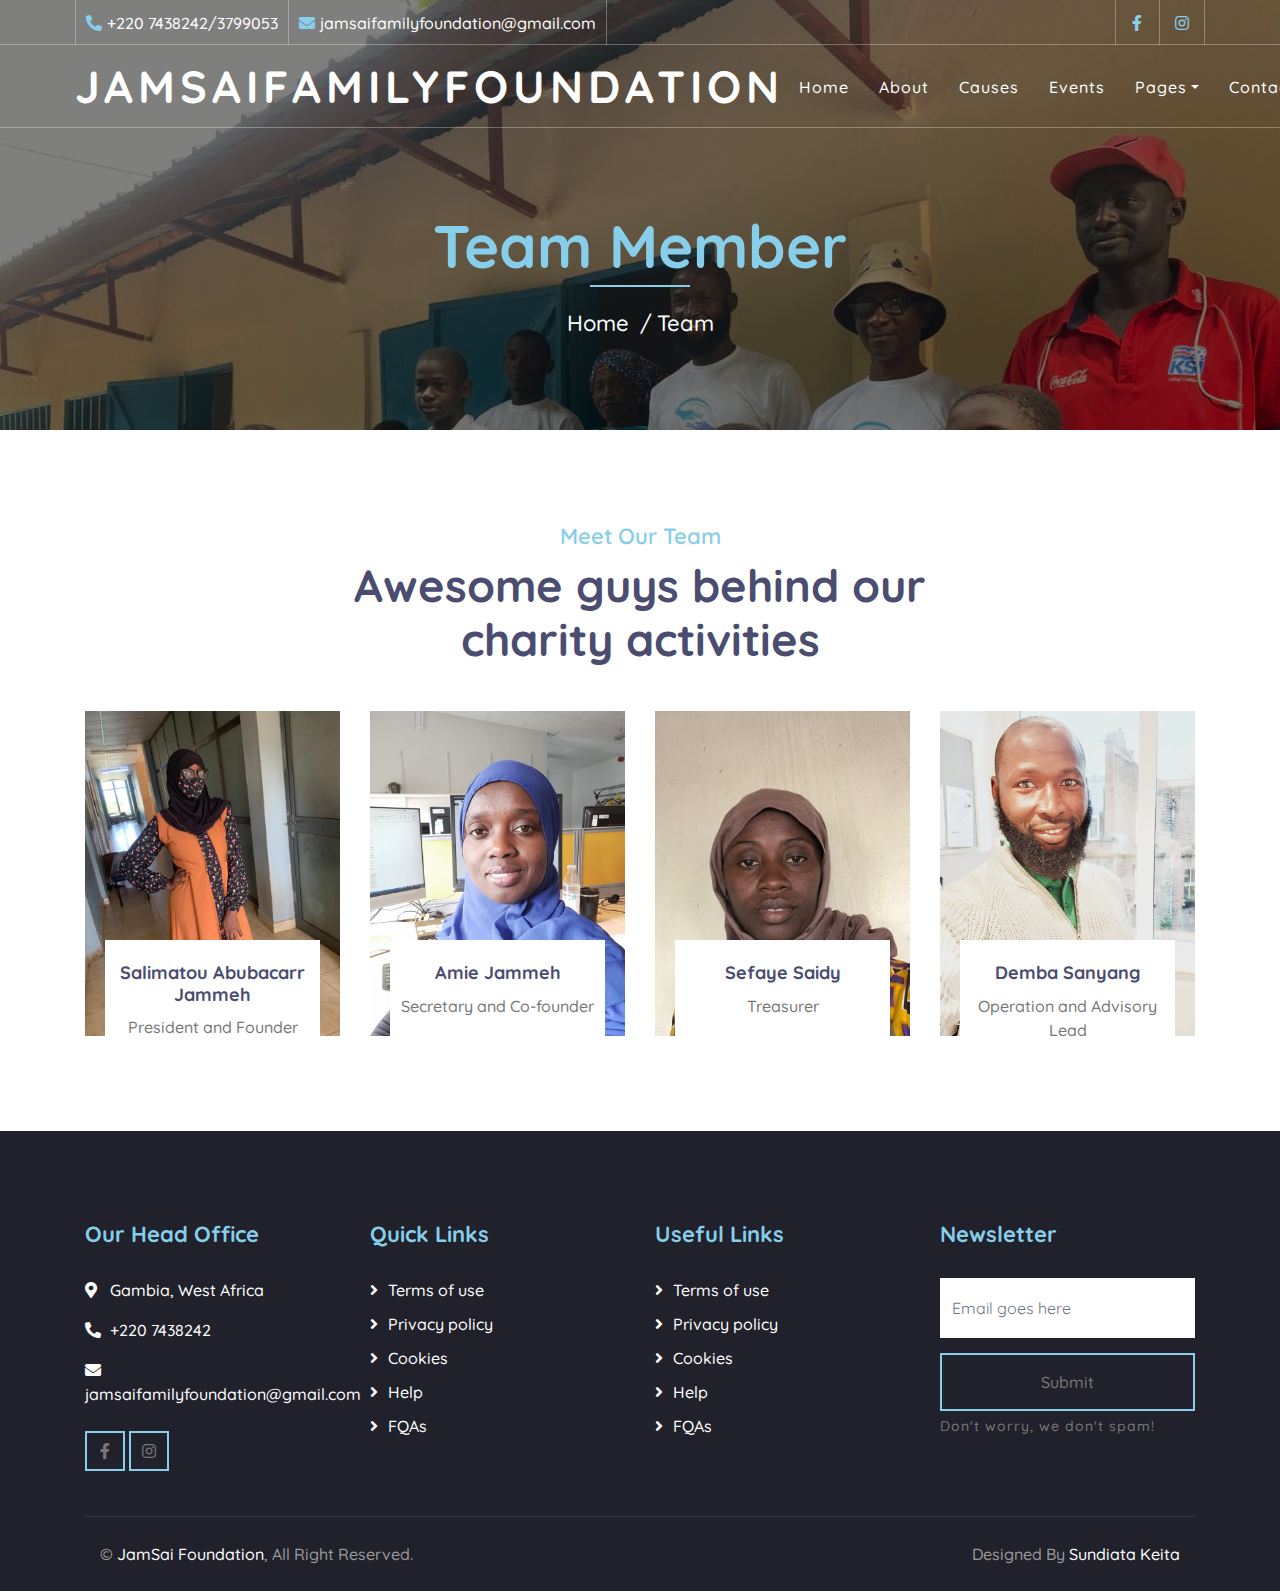
<file: team.html>
<!DOCTYPE html>
<html lang="en">
    <head>
        <meta charset="utf-8">
        <title>jamsaifamilyfoundation</title>
        <meta content="width=device-width, initial-scale=1.0" name="viewport">
        <meta content="Free Website Template" name="keywords">
        <meta content="Free Website Template" name="description">

        <!-- Favicon -->
        <link href="img/favicon.ico" rel="icon">

        <!-- Google Font -->
        <link href="https://fonts.googleapis.com/css2?family=Quicksand:wght@300;400;500;600;700&display=swap" rel="stylesheet">
        
        <!-- CSS Libraries -->
        <link href="https://stackpath.bootstrapcdn.com/bootstrap/4.4.1/css/bootstrap.min.css" rel="stylesheet">
        <link href="https://cdnjs.cloudflare.com/ajax/libs/font-awesome/5.10.0/css/all.min.css" rel="stylesheet">
        <link href="lib/flaticon/font/flaticon.css" rel="stylesheet">
        <link href="lib/animate/animate.min.css" rel="stylesheet">
        <link href="lib/owlcarousel/assets/owl.carousel.min.css" rel="stylesheet">

        <!-- Template Stylesheet -->
        <link href="css/style.css" rel="stylesheet">
    </head>

    <body>
        <!-- Top Bar Start -->
        <div class="top-bar d-none d-md-block ">
            <div class="container-fluid">
                <div class="row">
                    <div class="col-md-8">
                        <div class="top-bar-left">
                            <div class="text">
                                <i class="fa fa-phone-alt"></i>
                                <p>+220 7438242/3799053</p>
                            </div>
                            <div class="text">
                                <i class="fa fa-envelope"></i>
                                <p>jamsaifamilyfoundation@gmail.com</p>
                            </div>
                        </div>
                    </div>
                    <div class="col-md-4">
                        <div class="top-bar-right">
                            <div class="social">
                                <!-- <a href=""><i class="fab fa-twitter"></i></a> -->
                                <a href="https://www.facebook.com/share/153FfkrMJL/"><i class="fab fa-facebook-f"></i></a>
                                <!-- <a href=""><i class="fab fa-linkedin-in"></i></a> -->
                                <a href="https://www.instagram.com/jamsai_foundation?utm_source=qr&igsh=eDdxZG9hdnQ2dzk3"><i class="fab fa-instagram"></i></a>
                            </div>
                        </div>
                    </div>
                </div>
            </div>
        </div>
        <!-- Top Bar End -->

        <!-- Nav Bar Start -->
        <div class="navbar navbar-expand-lg bg-dark navbar-dark">
            <div class="container-fluid">
                <a href="index.html" class="navbar-brand">jamsaifamilyfoundation</a>
                <button type="button" class="navbar-toggler" data-toggle="collapse" data-target="#navbarCollapse">
                    <span class="navbar-toggler-icon"></span>
                </button>

                <div class="collapse navbar-collapse justify-content-between" id="navbarCollapse">
                    <div class="navbar-nav ml-auto">
                        <a href="index.html" class="nav-item nav-link">Home</a>
                        <a href="about.html" class="nav-item nav-link">About</a>
                        <a href="causes.html" class="nav-item nav-link">Causes</a>
                        <a href="event.html" class="nav-item nav-link">Events</a>
                        <div class="nav-item dropdown">
                            <a href="#" class="nav-link dropdown-toggle" data-toggle="dropdown">Pages</a>
                            <div class="dropdown-menu">
                                <a href="service.html" class="dropdown-item">Service</a>
                                <a href="team.html" class="dropdown-item active">Team</a>
                                <a href="donate.html" class="dropdown-item">Donate</a>
                                <a href="volunteer.html" class="dropdown-item">Volunteer</a>
                            </div>
                        </div>
                        <a href="contact.html" class="nav-item nav-link">Contact</a>
                    </div>
                </div>
            </div>
        </div>
        <!-- Nav Bar End -->
        
        
        <!-- Page Header Start -->
        <div class="page-header">
            <div class="container">
                <div class="row">
                    <div class="col-12">
                        <h2>Team Member</h2>
                    </div>
                    <div class="col-12">
                        <a href="">Home</a>
                        <a href="">Team</a>
                    </div>
                </div>
            </div>
        </div>
        <!-- Page Header End -->
        
        
        <!-- Team Start -->
        <div class="team">
            <div class="container">
                <div class="section-header text-center">
                    <p>Meet Our Team</p>
                    <h2>Awesome guys behind our charity activities</h2>
                </div>
                <div class="row">
                    <div class="col-lg-3 col-md-6">
                        <div class="team-item">
                            <div class="team-img">
                                <img src="img/sally.jpeg" alt="Team Image">
                            </div>
                            <div class="team-text">
                                <h2>Salimatou Abubacarr Jammeh</h2>
                                <p>President and Founder</p>
                                <div class="team-social">
                                    <a href=""><i class="fab fa-twitter"></i></a>
                                    <a href=""><i class="fab fa-facebook-f"></i></a>
                                    <a href=""><i class="fab fa-linkedin-in"></i></a>
                                    <a href=""><i class="fab fa-instagram"></i></a>
                                </div>
                            </div>
                        </div>
                    </div>
                    <div class="col-lg-3 col-md-6">
                        <div class="team-item">
                            <div class="team-img">
                                <img src="img/agie.jpeg" alt="Team Image">
                            </div>
                            <div class="team-text">
                                <h2>Amie Jammeh</h2>
                                <p>Secretary and Co-founder</p>
                                <div class="team-social">
                                    <a href=""><i class="fab fa-twitter"></i></a>
                                    <a href=""><i class="fab fa-facebook-f"></i></a>
                                    <a href=""><i class="fab fa-linkedin-in"></i></a>
                                    <a href=""><i class="fab fa-instagram"></i></a>
                                </div>
                            </div>
                        </div>
                    </div>
                    <div class="col-lg-3 col-md-6">
                        <div class="team-item">
                            <div class="team-img">
                                <img src="img/kadi.jpeg" alt="Team Image">
                            </div>
                            <div class="team-text">
                                <h2>Sefaye Saidy</h2>
                                <p>Treasurer</p>
                                <div class="team-social">
                                    <a href=""><i class="fab fa-twitter"></i></a>
                                    <a href=""><i class="fab fa-facebook-f"></i></a>
                                    <a href=""><i class="fab fa-linkedin-in"></i></a>
                                    <a href=""><i class="fab fa-instagram"></i></a>
                                </div>
                            </div>
                        </div>
                    </div>
                    <div class="col-lg-3 col-md-6">
                        <div class="team-item">
                            <div class="team-img">
                                <img src="img/AgieHusaban.jpeg" alt="Team Image">
                            </div>
                            <div class="team-text">
                                <h2>Demba Sanyang</h2>
                                <p>Operation and Advisory Lead</p>
                                <div class="team-social">
                                    <a href=""><i class="fab fa-twitter"></i></a>
                                    <a href=""><i class="fab fa-facebook-f"></i></a>
                                    <a href=""><i class="fab fa-linkedin-in"></i></a>
                                    <a href=""><i class="fab fa-instagram"></i></a>
                                </div>
                            </div>
                        </div>
                    </div>
                </div>
            </div>
        </div>
        <!-- Team End -->


        <!-- Footer Start -->
        <div class="footer">
            <div class="container">
                <div class="row">
                    <div class="col-lg-3 col-md-6">
                        <div class="footer-contact">
                            <h2>Our Head Office</h2>
                            <p><i class="fa fa-map-marker-alt"></i>Gambia, West Africa</p>
                            <p><i class="fa fa-phone-alt"></i>+220 7438242</p>
                            <p><i class="fa fa-envelope"></i>jamsaifamilyfoundation@gmail.com</p>
                            <div class="footer-social">
                                <a class="btn btn-custom" href=""><i class="fab fa-facebook-f"></i></a>
                                <a class="btn btn-custom" href=""><i class="fab fa-instagram"></i></a>
                            </div>
                        </div>
                    </div>
                    <div class="col-lg-3 col-md-6">
                        <div class="footer-link">
                            <h2>Quick Links</h2>
                            <a href="">Terms of use</a>
                            <a href="">Privacy policy</a>
                            <a href="">Cookies</a>
                            <a href="">Help</a>
                            <a href="">FQAs</a>
                        </div>
                    </div>
                    <div class="col-lg-3 col-md-6">
                        <div class="footer-link">
                            <h2>Useful Links</h2>
                            <a href="">Terms of use</a>
                            <a href="">Privacy policy</a>
                            <a href="">Cookies</a>
                            <a href="">Help</a>
                            <a href="">FQAs</a>
                        </div>
                    </div>
                    <div class="col-lg-3 col-md-6">
                        <div class="footer-newsletter">
                            <h2>Newsletter</h2>
                            <form>
                                <input class="form-control" placeholder="Email goes here">
                                <button class="btn btn-custom">Submit</button>
                                <label>Don't worry, we don't spam!</label>
                            </form>
                        </div>
                    </div>
                </div>
            </div>
            <div class="container copyright">
                <div class="row">
                    <div class="col-md-6">
                        <p>&copy; <a href="#">JamSai Foundation</a>, All Right Reserved.</p>
                    </div>
                    <div class="col-md-6">
                        <p>Designed By <a href="https://sundiata.gm/">Sundiata Keita </a></p>
                    </div>
                </div>
            </div>
        </div>
        <!-- Footer End -->

        <!-- Back to top button -->
        <a href="#" class="back-to-top"><i class="fa fa-chevron-up"></i></a>
        
        <!-- Pre Loader -->
        <div id="loader" class="show">
            <div class="loader"></div>
        </div>

        <!-- JavaScript Libraries -->
        <script src="https://code.jquery.com/jquery-3.4.1.min.js"></script>
        <script src="https://stackpath.bootstrapcdn.com/bootstrap/4.4.1/js/bootstrap.bundle.min.js"></script>
        <script src="lib/easing/easing.min.js"></script>
        <script src="lib/owlcarousel/owl.carousel.min.js"></script>
        <script src="lib/waypoints/waypoints.min.js"></script>
        <script src="lib/counterup/counterup.min.js"></script>
        <script src="lib/parallax/parallax.min.js"></script>
        
        <!-- Contact Javascript File -->
        <script src="mail/jqBootstrapValidation.min.js"></script>
        <script src="mail/contact.js"></script>

        <!-- Template Javascript -->
        <script src="js/main.js"></script>
    </body>
</html>
</file>
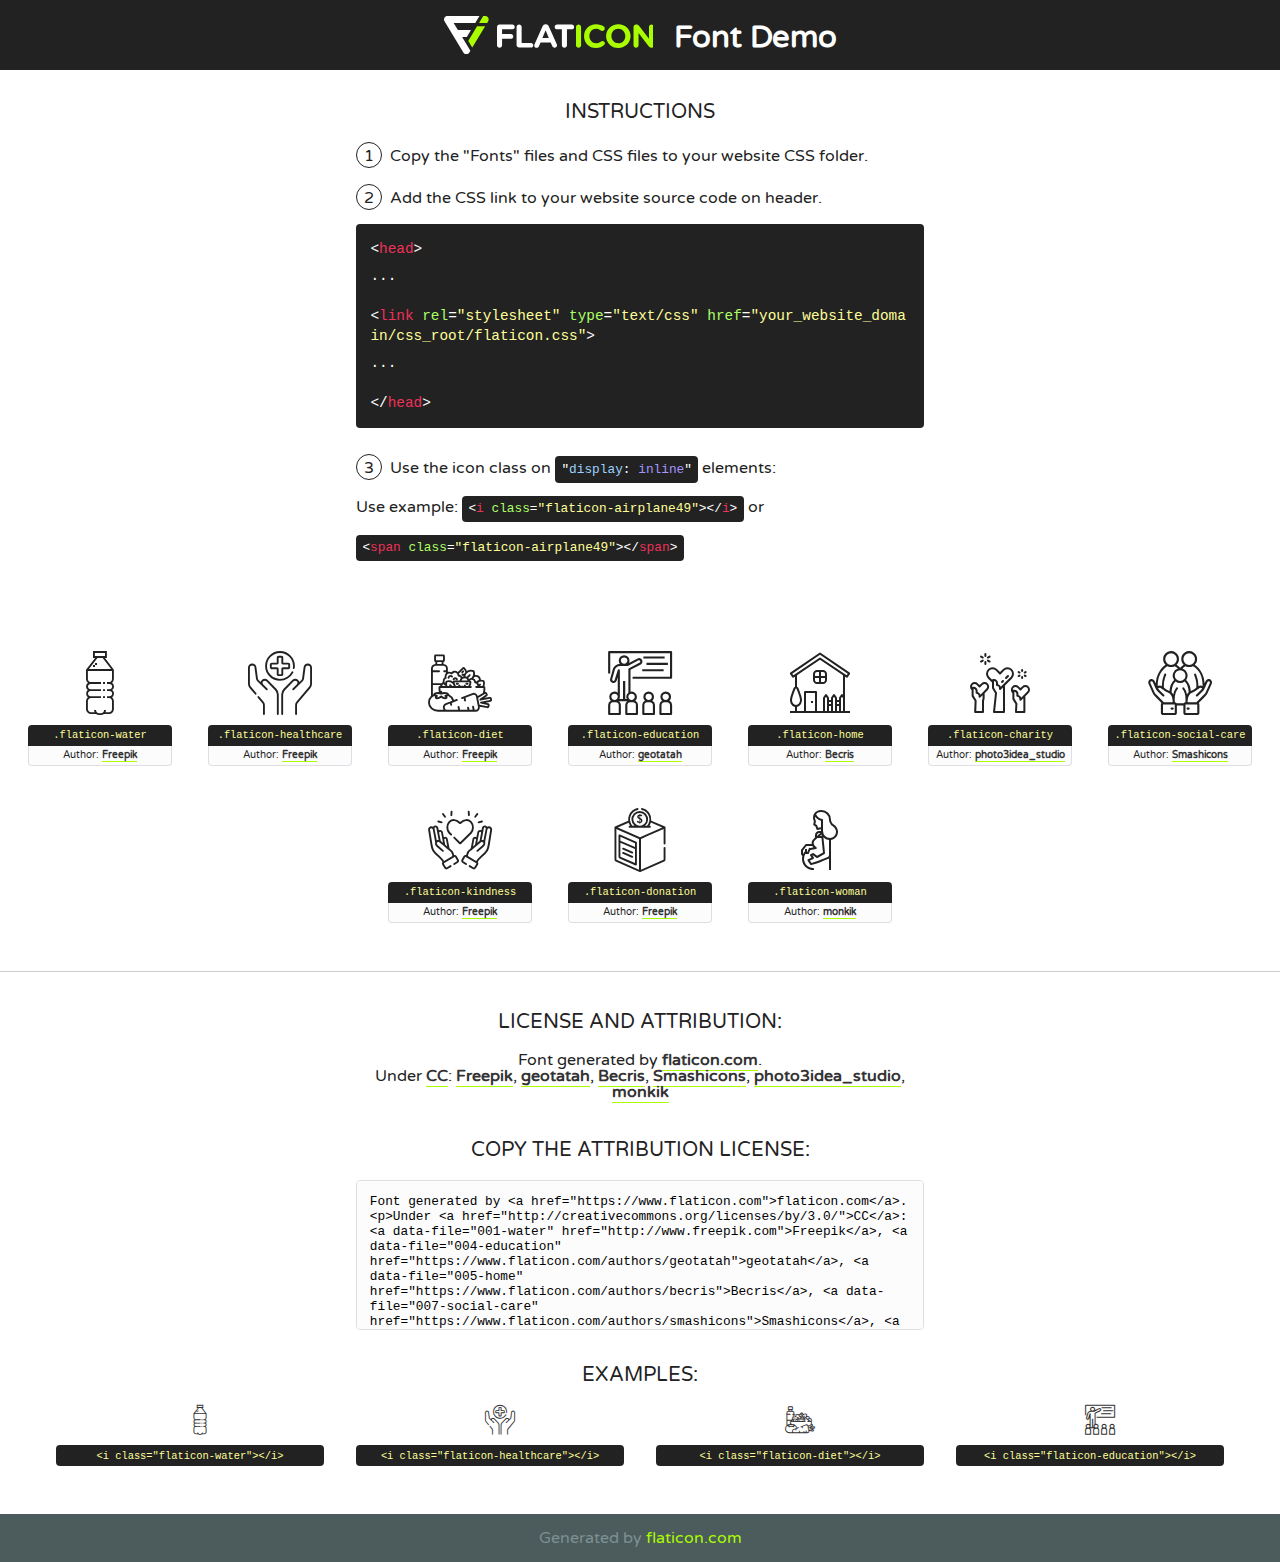
<file: lib/flaticon/font/flaticon.html>
<!DOCTYPE html>
<!--
  Flaticon icon font: Flaticon
  Creation date: 30/09/2020 10:47
-->
<html>
<!DOCTYPE html>
<html>

<head>
    <title>Flaticon WebFont</title>
    <link href="http://fonts.googleapis.com/css?family=Varela+Round" rel="stylesheet" type="text/css" />
    <link rel="stylesheet" type="text/css" href="flaticon.css">
    <meta charset="UTF-8">
    <style>
    html, body, div, span, applet, object, iframe,
    h1, h2, h3, h4, h5, h6, p, blockquote, pre,
    a, abbr, acronym, address, big, cite, code,
    del, dfn, em, img, ins, kbd, q, s, samp,
    small, strike, strong, sub, sup, tt, var,
    b, u, i, center,
    dl, dt, dd, ol, ul, li,
    fieldset, form, label, legend,
    table, caption, tbody, tfoot, thead, tr, th, td,
    article, aside, canvas, details, embed, 
    figure, figcaption, footer, header, hgroup, 
    menu, nav, output, ruby, section, summary,
    time, mark, audio, video {
        margin: 0;
        padding: 0;
        border: 0;
        font-size: 100%;
        font: inherit;
        vertical-align: baseline;
    }
    /* HTML5 display-role reset for older browsers */
    article, aside, details, figcaption, figure, 
    footer, header, hgroup, menu, nav, section {
        display: block;
    }
    body {
        line-height: 1;
    }
    ol, ul {
        list-style: none;
    }
    blockquote, q {
        quotes: none;
    }
    blockquote:before, blockquote:after,
    q:before, q:after {
        content: '';
        content: none;
    }
    table {
        border-collapse: collapse;
        border-spacing: 0;
    }
    body {
        font-family: 'Varela Round', Helvetica, Arial, sans-serif;
        font-size: 16px;
        color: #222;
    }
    a {
        color: #333;
        border-bottom: 1px solid #a9fd00;
        font-weight: bold;
        text-decoration: none;
    }
    * {
        -moz-box-sizing: border-box;
        -webkit-box-sizing: border-box;
        box-sizing: border-box;
        margin: 0;
        padding: 0;
    }
    [class^="flaticon-"]:before, [class*=" flaticon-"]:before, [class^="flaticon-"]:after, [class*=" flaticon-"]:after {
        font-family: Flaticon;
        font-size: 30px;
        font-style: normal;
        margin-left: 20px;
        color: #333;
    }
    .wrapper {
        max-width: 600px;
        margin: auto;
        padding: 0 1em;
    }
    .title {
        font-size: 1.25em;
        text-align: center;
        margin-bottom: 1em;
        text-transform: uppercase;
    }
    header {
        text-align: center;
        background-color: #222;
        color: #fff;
        padding: 1em;
    }
    header .logo {
        width: 210px;
        height: 38px;
        display: inline-block;
        vertical-align: middle;
        margin-right: 1em;
        border: none;
    }
    header strong {
        font-size: 1.95em;
        font-weight: bold;
        vertical-align: middle;
        margin-top: 5px;
        display: inline-block;
    }
    .demo {
        margin: 2em auto;
        line-height: 1.25em;
    }
    .demo ul li {
        margin-bottom: 1em;
    }
    .demo ul li .num {
        color: #222;
        border-radius: 20px;
        display: inline-block;
        width: 26px;
        padding: 3px;
        height: 26px;
        text-align: center;
        margin-right: 0.5em;
        border: 1px solid #222;
    }
    .demo ul li code {
        background-color: #222;
        border-radius: 4px;
        padding: 0.25em 0.5em;
        display: inline-block;
        color: #fff;
        font-family: Consolas,Monaco,Lucida Console,Liberation Mono,DejaVu Sans Mono,Bitstream Vera Sans Mono,Courier New, monospace;
        font-weight: lighter;
        margin-top: 1em;
        font-size: 0.8em;
        word-break: break-all;
    }
    .demo ul li code.big {
        padding: 1em;
        font-size: 0.9em;
    }
    .demo ul li code .red {
        color: #EF3159;
    }
    .demo ul li code .green {
        color: #ACFF65;
    }
    .demo ul li code .yellow {
        color: #FFFF99;
    }
    .demo ul li code .blue {
        color: #99D3FF;
    }
    .demo ul li code .purple {
        color: #A295FF;
    }
    .demo ul li code .dots {
        margin-top: 0.5em;
        display: block;
    }
    #glyphs {
        border-bottom: 1px solid #ccc;
        padding: 2em 0;
        text-align: center;
    }
    .glyph {
        display: inline-block;
        width: 9em;
        margin: 1em;
        text-align: center;
        vertical-align: top;
        background: #FFF;
    }
    .glyph .glyph-icon {
        padding: 10px;
        display: block;
        font-family:"Flaticon";
        font-size: 64px;
        line-height: 1;
    }
    .glyph .glyph-icon:before {
        font-size: 64px;
        color: #222;
        margin-left: 0;
    }
    .class-name {
        font-size: 0.65em;
        background-color: #222;
        color: #fff;
        border-radius: 4px 4px 0 0;
        padding: 0.5em;
        color: #FFFF99;
        font-family: Consolas,Monaco,Lucida Console,Liberation Mono,DejaVu Sans Mono,Bitstream Vera Sans Mono,Courier New, monospace;
    }
    .author-name {
        font-size: 0.6em;
        background-color: #fcfcfd;
        border: 1px solid #DEDEE4;
        border-top: 0;
        border-radius: 0 0 4px 4px;
        padding: 0.5em;
    }
    .class-name:last-child {
        font-size: 10px;
        color:#888;
    }
    .class-name:last-child a {
        font-size: 10px;
        color:#555;
    }
    .class-name:last-child a:hover {
        color:#a9fd00;
    }
    .glyph > input {
        display: block;
        width: 100px;
        margin: 5px auto;
        text-align: center;
        font-size: 12px;
        cursor: text;
    }
    .glyph > input.icon-input {
        font-family:"Flaticon";
        font-size: 16px;
        margin-bottom: 10px;
    }
    .attribution .title {
        margin-top: 2em;
    }
    .attribution textarea {
        background-color: #fcfcfd;
        padding: 1em;
        border: none;
        box-shadow: none;
        border: 1px solid #DEDEE4;
        border-radius: 4px;
        resize: none;
        width: 100%;
        height: 150px;
        font-size: 0.8em;
        font-family: Consolas,Monaco,Lucida Console,Liberation Mono,DejaVu Sans Mono,Bitstream Vera Sans Mono,Courier New, monospace;
        -webkit-appearance: none;
    }
    .iconsuse {
        margin: 2em auto;
        text-align: center;
        max-width: 1200px;
    }
    .iconsuse:after {
        content: '';
        display: table;
        clear: both;
    }
    .iconsuse .image {
        float: left;
        width: 25%;
        padding: 0 1em;
    }
    .iconsuse .image p {
        margin-bottom: 1em;
    }
    .iconsuse .image span {
        display: block;
        font-size: 0.65em;
        background-color: #222;
        color: #fff;
        border-radius: 4px;
        padding: 0.5em;
        color: #FFFF99;
        margin-top: 1em;
        font-family: Consolas,Monaco,Lucida Console,Liberation Mono,DejaVu Sans Mono,Bitstream Vera Sans Mono,Courier New, monospace;
    }
    #footer {
        text-align: center;
        background-color: #4C5B5C;
        color: #7c9192;
        padding: 1em;
    }
    #footer a {
        border: none;
        color: #a9fd00;
        font-weight: normal;
    }
    @media (max-width: 960px) {
        .iconsuse .image {
            width: 50%;
        }
    }
    @media (max-width: 560px) {
        .iconsuse .image {
            width: 100%;
        }
    }
    </style>
</head>

<body class="characters-off">

    <header>
        <a href="https://www.flaticon.com" target="_blank" class="logo">
            <svg version="1.1" xmlns="http://www.w3.org/2000/svg" xmlns:xlink="http://www.w3.org/1999/xlink" xmlns:a="http://ns.adobe.com/AdobeSVGViewerExtensions/3.0/" viewBox="0 0 560.875 102.036" enable-background="new 0 0 560.875 102.036" xml:space="preserve">
                <defs>
                </defs>
                <g>
                    <g class="letters">
                        <path fill="#ffffff" d="M141.596,29.675c0-3.777,2.985-6.767,6.764-6.767h34.438c3.426,0,6.15,2.728,6.15,6.15
                        c0,3.43-2.724,6.149-6.15,6.149h-27.674v13.091h23.719c3.429,0,6.151,2.724,6.151,6.15c0,3.43-2.723,6.149-6.151,6.149h-23.719
                        v17.574c0,3.773-2.986,6.761-6.764,6.761c-3.779,0-6.764-2.989-6.764-6.761V29.675z"></path>
                        <path fill="#ffffff" d="M193.844,29.149c0-3.781,2.985-6.767,6.764-6.767c3.776,0,6.763,2.985,6.763,6.767v42.957h25.039
                        c3.426,0,6.149,2.726,6.149,6.153c0,3.425-2.723,6.15-6.149,6.15h-31.802c-3.779,0-6.764-2.986-6.764-6.768V29.149z"></path>
                        <path fill="#ffffff" d="M241.891,75.71l21.438-48.407c1.492-3.341,4.215-5.357,7.906-5.357h0.792
                        c3.686,0,6.323,2.017,7.815,5.357l21.439,48.407c0.436,0.967,0.701,1.845,0.701,2.723c0,3.602-2.809,6.501-6.414,6.501
                        c-3.161,0-5.269-1.845-6.499-4.655l-4.132-9.661h-27.059l-4.301,10.102c-1.144,2.631-3.426,4.214-6.237,4.214
                        c-3.517,0-6.24-2.81-6.24-6.325C241.1,77.64,241.451,76.677,241.891,75.71z M279.932,58.666l-8.521-20.297l-8.526,20.297H279.932
                        z"></path>
                        <path fill="#ffffff" d="M314.864,35.387H301.86c-3.429,0-6.239-2.813-6.239-6.238c0-3.429,2.811-6.24,6.239-6.24h39.533
                        c3.426,0,6.237,2.811,6.237,6.24c0,3.425-2.811,6.238-6.237,6.238h-13.001v42.785c0,3.773-2.99,6.761-6.764,6.761
                        c-3.779,0-6.764-2.989-6.764-6.761V35.387z"></path>
                        <path fill="#A9FD00" d="M352.615,29.149c0-3.781,2.985-6.767,6.767-6.767c3.774,0,6.761,2.985,6.761,6.767v49.024
                        c0,3.773-2.987,6.761-6.761,6.761c-3.781,0-6.767-2.989-6.767-6.761V29.149z"></path>
                        <path fill="#A9FD00" d="M374.132,53.836v-0.179c0-17.481,13.178-31.801,32.065-31.801c9.22,0,15.459,2.458,20.557,6.238
                        c1.402,1.054,2.637,2.985,2.637,5.357c0,3.692-2.985,6.59-6.681,6.59c-1.845,0-3.071-0.702-4.044-1.319
                        c-3.776-2.813-7.729-4.393-12.562-4.393c-10.364,0-17.831,8.611-17.831,19.154v0.173c0,10.542,7.291,19.329,17.831,19.329
                        c5.715,0,9.492-1.756,13.359-4.834c1.049-0.874,2.458-1.491,4.039-1.491c3.429,0,6.325,2.813,6.325,6.236
                        c0,2.106-1.056,3.78-2.282,4.834c-5.539,4.834-12.036,7.733-21.878,7.733C387.572,85.464,374.132,71.493,374.132,53.836z"></path>
                        <path fill="#A9FD00" d="M433.009,53.836v-0.179c0-17.481,13.79-31.801,32.766-31.801c18.981,0,32.592,14.143,32.592,31.628v0.173
                        c0,17.483-13.785,31.807-32.769,31.807C446.625,85.464,433.009,71.32,433.009,53.836z M484.224,53.836v-0.179
                        c0-10.539-7.725-19.326-18.626-19.326c-10.893,0-18.449,8.611-18.449,19.154v0.173c0,10.542,7.73,19.329,18.626,19.329
                        C476.676,72.986,484.224,64.378,484.224,53.836z"></path>
                        <path fill="#A9FD00" d="M506.233,29.321c0-3.774,2.99-6.763,6.767-6.763h1.401c3.252,0,5.183,1.583,7.029,3.953l26.093,34.265
                        V29.059c0-3.692,2.99-6.677,6.681-6.677c3.683,0,6.671,2.985,6.671,6.677v48.934c0,3.78-2.987,6.765-6.764,6.765h-0.436
                        c-3.257,0-5.188-1.581-7.034-3.953l-27.056-35.492v32.944c0,3.687-2.985,6.676-6.678,6.676c-3.683,0-6.673-2.989-6.673-6.676
                        V29.321z"></path>
                    </g>
                    <g class="insignia">
                        <path fill="#ffffff" d="M48.372,56.137h12.517l11.156-18.537H37.186L25.688,18.539h57.825L94.668,0H9.271
                        C5.925,0,2.842,1.801,1.198,4.716c-1.644,2.907-1.593,6.482,0.134,9.343l50.38,83.501c1.678,2.781,4.689,4.476,7.938,4.476
                        c3.246,0,6.257-1.695,7.935-4.476l2.898-4.804L48.372,56.137z"></path>
                        <g class="i">
                            <path fill="#A9FD00" d="M93.575,18.539h0.031v0.004l21.652,0.004l2.705-4.488c1.727-2.861,1.778-6.436,0.133-9.343
                            C116.454,1.801,113.371,0,110.026,0h-5.294L93.575,18.539z"></path>
                            <polygon fill="#A9FD00" points="88.291,27.356 64.725,66.486 75.519,84.404 109.942,27.356"></polygon>
                        </g>
                    </g>
                </g>
            </svg>
        </a>
        <strong>Font Demo</strong>
    </header>


    <section class="demo wrapper">

        <p class="title">Instructions</p>

        <ul>
            <li>
                <span class="num">1</span>Copy the "Fonts" files and CSS files to your website CSS folder.
            </li>
            <li>
                <span class="num">2</span>Add the CSS link to your website source code on header.
                <code class="big">
                    &lt;<span class="red">head</span>&gt;
                    <br/><span class="dots">...</span>
                    <br/>&lt;<span class="red">link</span> <span class="green">rel</span>=<span class="yellow">"stylesheet"</span> <span class="green">type</span>=<span class="yellow">"text/css"</span> <span class="green">href</span>=<span class="yellow">"your_website_domain/css_root/flaticon.css"</span>&gt;
                    <br/><span class="dots">...</span>
                    <br/>&lt;/<span class="red">head</span>&gt;
                </code>
            </li>

            <li>
                <p>
                    <span class="num">3</span>Use the icon class on <code>"<span class="blue">display</span>:<span class="purple"> inline</span>"</code> elements:
                    <br />
                    Use example: <code>&lt;<span class="red">i</span> <span class="green">class</span>=<span class="yellow">&quot;flaticon-airplane49&quot;</span>&gt;&lt;/<span class="red">i</span>&gt;</code> or <code>&lt;<span class="red">span</span> <span class="green">class</span>=<span class="yellow">&quot;flaticon-airplane49&quot;</span>&gt;&lt;/<span class="red">span</span>&gt;</code>
            </li>
        </ul>

    </section>




   <section id="glyphs">          
    
      
        <div class="glyph"><div class="glyph-icon flaticon-water"></div>
            <div class="class-name">.flaticon-water</div>
            <div class="author-name">Author: <a data-file="001-water" href="http://www.freepik.com">Freepik</a> </div> 
        </div>        
        
        <div class="glyph"><div class="glyph-icon flaticon-healthcare"></div>
            <div class="class-name">.flaticon-healthcare</div>
            <div class="author-name">Author: <a data-file="002-healthcare" href="http://www.freepik.com">Freepik</a> </div> 
        </div>        
        
        <div class="glyph"><div class="glyph-icon flaticon-diet"></div>
            <div class="class-name">.flaticon-diet</div>
            <div class="author-name">Author: <a data-file="003-diet" href="http://www.freepik.com">Freepik</a> </div> 
        </div>        
        
        <div class="glyph"><div class="glyph-icon flaticon-education"></div>
            <div class="class-name">.flaticon-education</div>
            <div class="author-name">Author: <a data-file="004-education" href="https://www.flaticon.com/authors/geotatah">geotatah</a> </div> 
        </div>        
        
        <div class="glyph"><div class="glyph-icon flaticon-home"></div>
            <div class="class-name">.flaticon-home</div>
            <div class="author-name">Author: <a data-file="005-home" href="https://www.flaticon.com/authors/becris">Becris</a> </div> 
        </div>        
        
        <div class="glyph"><div class="glyph-icon flaticon-charity"></div>
            <div class="class-name">.flaticon-charity</div>
            <div class="author-name">Author: <a data-file="006-charity" href="https://www.flaticon.com/authors/photo3idea-studio">photo3idea_studio</a> </div> 
        </div>        
        
        <div class="glyph"><div class="glyph-icon flaticon-social-care"></div>
            <div class="class-name">.flaticon-social-care</div>
            <div class="author-name">Author: <a data-file="007-social-care" href="https://www.flaticon.com/authors/smashicons">Smashicons</a> </div> 
        </div>        
        
        <div class="glyph"><div class="glyph-icon flaticon-kindness"></div>
            <div class="class-name">.flaticon-kindness</div>
            <div class="author-name">Author: <a data-file="008-kindness" href="http://www.freepik.com">Freepik</a> </div> 
        </div>        
        
        <div class="glyph"><div class="glyph-icon flaticon-donation"></div>
            <div class="class-name">.flaticon-donation</div>
            <div class="author-name">Author: <a data-file="009-donation" href="http://www.freepik.com">Freepik</a> </div> 
        </div>        
        
        <div class="glyph"><div class="glyph-icon flaticon-woman"></div>
            <div class="class-name">.flaticon-woman</div>
            <div class="author-name">Author: <a data-file="010-woman" href="https://www.flaticon.com/authors/monkik">monkik</a> </div> 
        </div>        
        

    </section>



    <section class="attribution wrapper"   style="text-align:center;">

      <div class="title">License and attribution:</div><div class="attrDiv">Font generated by <a href="https://www.flaticon.com">flaticon.com</a>. <div><p>Under <a href="http://creativecommons.org/licenses/by/3.0/">CC</a>: <a data-file="001-water" href="http://www.freepik.com">Freepik</a>, <a data-file="004-education" href="https://www.flaticon.com/authors/geotatah">geotatah</a>, <a data-file="005-home" href="https://www.flaticon.com/authors/becris">Becris</a>, <a data-file="007-social-care" href="https://www.flaticon.com/authors/smashicons">Smashicons</a>, <a data-file="006-charity" href="https://www.flaticon.com/authors/photo3idea-studio">photo3idea_studio</a>, <a data-file="010-woman" href="https://www.flaticon.com/authors/monkik">monkik</a></p>  </div>
      </div>
      <div class="title">Copy the Attribution License:</div>

    <textarea onclick="this.focus();this.select();">Font generated by &lt;a href=&quot;https://www.flaticon.com&quot;&gt;flaticon.com&lt;/a&gt;. <p>Under <a href="http://creativecommons.org/licenses/by/3.0/">CC</a>: <a data-file="001-water" href="http://www.freepik.com">Freepik</a>, <a data-file="004-education" href="https://www.flaticon.com/authors/geotatah">geotatah</a>, <a data-file="005-home" href="https://www.flaticon.com/authors/becris">Becris</a>, <a data-file="007-social-care" href="https://www.flaticon.com/authors/smashicons">Smashicons</a>, <a data-file="006-charity" href="https://www.flaticon.com/authors/photo3idea-studio">photo3idea_studio</a>, <a data-file="010-woman" href="https://www.flaticon.com/authors/monkik">monkik</a></p>  
     </textarea>

    </section>

    <section class="iconsuse">

          <div class="title">Examples:</div>            
             
            <div class="image">
                <p>
                    <i class="glyph-icon flaticon-water"></i> 
                    <span>&lt;i class=&quot;flaticon-water&quot;&gt;&lt;/i&gt;</span>
                </p>
            </div>
            
            <div class="image">
                <p>
                    <i class="glyph-icon flaticon-healthcare"></i> 
                    <span>&lt;i class=&quot;flaticon-healthcare&quot;&gt;&lt;/i&gt;</span>
                </p>
            </div>
            
            <div class="image">
                <p>
                    <i class="glyph-icon flaticon-diet"></i> 
                    <span>&lt;i class=&quot;flaticon-diet&quot;&gt;&lt;/i&gt;</span>
                </p>
            </div>
            
            <div class="image">
                <p>
                    <i class="glyph-icon flaticon-education"></i> 
                    <span>&lt;i class=&quot;flaticon-education&quot;&gt;&lt;/i&gt;</span>
                </p>
            </div>
                       
        </div>
                            
    </section>

<div id="footer">
    <div>Generated by <a href="https://www.flaticon.com">flaticon.com</a>
    </div>
</div>



</body>
</html>
</file>
<file: lib/flaticon/font/flaticon.css>
/*
  	Flaticon icon font: Flaticon
  	Creation date: 30/09/2020 10:47
  	*/

@font-face {
  font-family: "Flaticon";
  src: url("./Flaticon.eot");
  src: url("./Flaticon.eot?#iefix") format("embedded-opentype"),
       url("./Flaticon.woff2") format("woff2"),
       url("./Flaticon.woff") format("woff"),
       url("./Flaticon.ttf") format("truetype"),
       url("./Flaticon.svg#Flaticon") format("svg");
  font-weight: normal;
  font-style: normal;
}

@media screen and (-webkit-min-device-pixel-ratio:0) {
  @font-face {
    font-family: "Flaticon";
    src: url("./Flaticon.svg#Flaticon") format("svg");
  }
}

[class^="flaticon-"]:before, [class*=" flaticon-"]:before,
[class^="flaticon-"]:after, [class*=" flaticon-"]:after {   
  font-family: Flaticon;
        font-size: 20px;
font-style: normal;
margin-left: 20px;
}

.flaticon-water:before { content: "\f100"; }
.flaticon-healthcare:before { content: "\f101"; }
.flaticon-diet:before { content: "\f102"; }
.flaticon-education:before { content: "\f103"; }
.flaticon-home:before { content: "\f104"; }
.flaticon-charity:before { content: "\f105"; }
.flaticon-social-care:before { content: "\f106"; }
.flaticon-kindness:before { content: "\f107"; }
.flaticon-donation:before { content: "\f108"; }
.flaticon-woman:before { content: "\f109"; }
</file>
<file: css/style.css>
/*******************************/
/********* General CSS *********/
/*******************************/
body {
    color: #777777;
    font-weight: 500;
    background: #ffffff;
    font-family: 'Quicksand', sans-serif;
}

h1,
h2, 
h3, 
h4,
h5, 
h6 {
    color: #4a4c70;
}

a {
    color: #4a4c70;
    transition: .3s;
}

a:hover,
a:active,
a:focus {
    color: #87CEEB;
    outline: none;
    text-decoration: none;
}

.btn.btn-custom {
    padding: 12px 20px;
    text-align: center; 
   font-size: 16px;
    font-weight: 500;
    color: #777777;
    border-radius: 0;
    border: 2px solid #87CEEB;
    box-shadow: inset 0 0 0 0 #87CEEB;
    transition: ease-out 0.3s;
    -webkit-transition: ease-out 0.3s;
    -moz-transition: ease-out 0.3s;
}

.btn.btn-custom:hover {
    color: #20212B;
    box-shadow: inset 0 0 0 30px #87CEEB;
}

.btn:focus,
.form-control:focus {
    box-shadow: none;
}

.container-fluid {
    max-width: 1366px;
}

[class^="flaticon-"]:before, [class*=" flaticon-"]:before,
[class^="flaticon-"]:after, [class*=" flaticon-"]:after {   
    font-size: inherit;
    margin-left: 0;
}


/**********************************/
/****** Loader & Back to Top ******/
/**********************************/
#loader {
    position: fixed;
    top: 0;
    right: 0;
    bottom: 0;
    left: 0;
    display: flex;
    align-items: center;
    justify-content: center;
    background: #ffffff;
    opacity: 0;
    visibility: hidden;
    -webkit-transition: opacity .3s ease-out, visibility 0s linear .3s;
    -o-transition: opacity .3s ease-out, visibility 0s linear .3s;
    transition: opacity .3s ease-out, visibility 0s linear .3s;
    z-index: 999;
}

#loader.show {
    -webkit-transition: opacity .6s ease-out, visibility 0s linear 0s;
    -o-transition: opacity .6s ease-out, visibility 0s linear 0s;
    transition: opacity .6s ease-out, visibility 0s linear 0s;
    visibility: visible;
    opacity: 1;
}

#loader .loader {
    position: relative;
    width: 45px;
    height: 45px;
    border: 5px solid #dddddd;
    border-top: 5px solid #87CEEB;
    border-radius: 50%;
    -webkit-animation: spin 2s linear infinite;
    animation: spin 2s linear infinite;
}

@-webkit-keyframes spin {
    0% { -webkit-transform: rotate(0deg); }
    100% { -webkit-transform: rotate(360deg); }
}

@keyframes spin {
    0% { transform: rotate(0deg); }
    100% { transform: rotate(360deg); }
}

.back-to-top {
    position: fixed;
    display: none;
    background: #87CEEB;
    width: 44px;
    height: 44px;
    text-align: center;
    line-height: 1;
    font-size: 22px;
    right: 15px;
    bottom: 15px;
    transition: background 0.5s;
    z-index: 9;
}

.back-to-top i {
    color: #4a4c70;
    padding-top: 10px;
}

.back-to-top:hover {
    background: #4a4c70;
}

.back-to-top:hover i {
    color: #87CEEB;
}


/**********************************/
/********** Top Bar CSS ***********/
/**********************************/
.top-bar {
    position: absolute;
    height: 45px;
    width: 100%;
    top: 0;
    left: 0;
    z-index: 3;
    border-bottom: 1px solid rgba(255, 255, 255, .3);
}

.top-bar .top-bar-left {
    display: flex;
    align-items: center;
    justify-content: flex-start;
}

.top-bar .top-bar-right {
    display: flex;
    align-items: center;
    justify-content: flex-end;
}

.top-bar .text {
    display: flex;
    align-items: center;
    justify-content: center;
    flex-direction: row;
    height: 45px;
    padding: 0 10px;
    text-align: center;
    border-left: 1px solid rgba(255, 255, 255, .3);
}

.top-bar .text:last-child {
    border-right: 1px solid rgba(255, 255, 255, .3);
}

.top-bar .text i {
    font-size: 16px;
    color: #87CEEB;
    margin-right: 5px;
}

.top-bar .text p {
    color: #ffffff;
    font-size: 16px;
    font-weight: 500;
    margin: 0;
}

.top-bar .social {
    display: flex;
    height: 45px;
    font-size: 0;
    justify-content: flex-end;
}

.top-bar .social a {
    display: flex;
    align-items: center;
    justify-content: center;
    width: 45px;
    height: 100%;
    font-size: 16px;
    color: #87CEEB;
    border-right: 1px solid rgba(255, 255, 255, .3);
}

.top-bar .social a:first-child {
    border-left: 1px solid rgba(255, 255, 255, .3);
}

.top-bar .social a:hover {
    color: #ffffff;
    background: #87CEEB;
}

@media (min-width: 992px) {
    .top-bar {
        padding: 0 60px;
    }
}


/**********************************/
/*********** Nav Bar CSS **********/
/**********************************/
.navbar {
    position: relative;
    transition: .5s;
    z-index: 999;
}

.navbar.nav-sticky {
    position: fixed;
    top: 0;
    width: 100%;
    box-shadow: 0 2px 5px rgba(0, 0, 0, .3);
    transition: .5s;
}

.navbar .navbar-brand {
    margin: 0;
    color: #ffffff;
    font-size: 45px;
    line-height: 0px;
    font-weight: 700;
    letter-spacing: 5px;
    text-transform: uppercase;
}

.navbar .navbar-brand img {
    max-width: 100%;
    max-height: 40px;
}

.navbar-dark .navbar-nav .nav-link,
.navbar-dark .navbar-nav .nav-link:focus,
.navbar-dark .navbar-nav .nav-link:hover,
.navbar-dark .navbar-nav .nav-link.active {
    padding: 10px 15px 8px 15px;
    color: #ffffff;
}

.navbar-dark .navbar-nav .nav-link:hover,
.navbar-dark .navbar-nav .nav-link.active {
    color: #87CEEB;
    transition: none;
}

.navbar .dropdown-menu {
    margin-top: 0;
    border: 0;
    border-radius: 0;
    background: #f8f9fa;
}

@media (min-width: 992px) {
    .navbar {
        position: absolute;
        width: 100%;
        top: 45px;
        padding: 20px 60px;
        background: transparent !important;
        border-bottom: 1px solid rgba(255, 255, 255, .3);
        z-index: 9;
    }
    
    .navbar.nav-sticky {
        padding: 10px 60px;
        background: #20212B !important;
        border-bottom: none;
    }
    
    .page .navbar {
        background: #20212B !important;
    }
    
    .navbar a.nav-link {
        padding: 8px 15px;
        font-size: 16px;
        letter-spacing: 1px;
    }
}

@media (max-width: 991.98px) {   
    .navbar {
        padding: 15px;
        background: #20212B !important;
    }
    
    .navbar a.nav-link {
        padding: 5px;
    }
    
    .navbar .dropdown-menu {
        box-shadow: none;
    }
}


/*******************************/
/********** Hero CSS ***********/
/*******************************/
.carousel {
    position: relative;
    width: 100%;
    min-height: 300px;
    background: #ffffff;
    margin-bottom: 45px;
}

.carousel .container-fluid {
    padding: 0;
}

.carousel .carousel-item {
    position: relative;
    width: 100%;
    min-height: 300px;
    display: flex;
    align-items: center;
    justify-content: center;
    flex-direction: column;
}

.carousel .carousel-img {
    position: relative;
    width: 100%;
    height: 100%;
    min-height: 300px;
    text-align: right;
    overflow: hidden;
}

.carousel .carousel-img::after {
    position: absolute;
    content: "";
    top: 0;
    right: 0;
    bottom: 0;
    left: 0;
    background: rgba(0, 0, 0, .5);
    z-index: 1;
}

.carousel .carousel-img img {
    width: 100%;
    height: 100%;
    object-fit: cover;
}

.carousel .carousel-text {
    position: absolute;
    max-width: 700px;
    display: flex;
    align-items: center;
    justify-content: center;
    flex-direction: column;
    z-index: 2;
}

.carousel .carousel-text h1 {
    text-align: center;
    color: #ffffff;
    font-size: 60px;
    font-weight: 700;
    margin-bottom: 20px;
}

.carousel .carousel-text p {
    color: #ffffff;
    text-align: center;
    font-size: 20px;
    margin-bottom: 25px;
}

.carousel .carousel-btn .btn.btn-custom {
    color: #ffffff;
}

.carousel .carousel-btn .btn.btn-custom:hover {
    color: #20212B;
}

.carousel .carousel-btn .btn:first-child {
    margin-right: 15px;
}

.carousel .owl-nav {
    position: absolute;
    width: 100%;
    height: 60px;
    top: calc(50% - 30px);
    left: 0;
    display: flex;
    justify-content: space-between;
    z-index: 9;
}

.carousel .owl-nav .owl-prev,
.carousel .owl-nav .owl-next {
    width: 60px;
    height: 60px;
    display: flex;
    align-items: center;
    justify-content: center;
    color: #87CEEB;
    background: rgba(256, 256, 256, .2);
    font-size: 22px;
    transition: .3s;
}

.carousel .owl-nav .owl-prev:hover,
.carousel .owl-nav .owl-next:hover {
    color: #ffffff;
    background: #87CEEB;
}

.carousel .owl-nav .owl-prev {
    margin-right: 2px;
}

.carousel .animated {
    -webkit-animation-duration: 1s;
    animation-duration: 1s;
}

#videoModal .modal-dialog {
    position: relative;
    max-width: 800px;
    margin: 60px auto 0 auto;
}

#videoModal .modal-body {
    position: relative;
    padding: 0px;
}

#videoModal .close {
    position: absolute;
    width: 30px;
    height: 30px;
    right: 0px;
    top: -30px;
    z-index: 999;
    font-size: 30px;
    font-weight: normal;
    color: #ffffff;
    background: #000000;
    opacity: 1;
}

@media (max-width: 991.98px) {
    .carousel .carousel-text h1 {
        font-size: 35px;
    }
    
    .carousel .carousel-text p {
        font-size: 16px;
    }
    
    .carousel .carousel-text .btn {
        padding: 12px 30px;
        font-size: 15px;
        letter-spacing: 0;
    }
}

@media (max-width: 767.98px) {
    .carousel .carousel-text h1 {
        font-size: 30px;
    }
    
    .carousel .carousel-text .btn {
        padding: 10px 25px;
        font-size: 15px;
        letter-spacing: 0;
    }
}

@media (max-width: 575.98px) {
    .carousel .carousel-text h1 {
        font-size: 25px;
    }
    
    .carousel .carousel-text .btn {
        padding: 8px 20px;
        font-size: 14px;
        letter-spacing: 0;
    }
}


/*******************************/
/******* Page Header CSS *******/
/*******************************/
.page-header {
    position: relative;
    margin-bottom: 45px;
    padding: 210px 0 90px 0;
    text-align: center;
    background: linear-gradient(rgba(0, 0, 0, .5), rgba(0, 0, 0, .5)), url(../img/groupTwo.jpeg);
    background-attachment: fixed;
    background-position: center;
    background-repeat: no-repeat;
    background-size: cover;
}

.page-header h2 {
    position: relative;
    color: #87CEEB;
    font-size: 60px;
    font-weight: 700;
    margin-bottom: 20px;
    padding-bottom: 5px;
}

.page-header h2::after {
    position: absolute;
    content: "";
    width: 100px;
    height: 2px;
    left: calc(50% - 50px);
    bottom: 0;
    background: #87CEEB;
}

.page-header a {
    position: relative;
    padding: 0 12px;
    font-size: 22px;
    color: #ffffff;
}

.page-header a:hover {
    color: #87CEEB;
}

.page-header a::after {
    position: absolute;
    content: "/";
    width: 8px;
    height: 8px;
    top: -2px;
    right: -7px;
    text-align: center;
    color: #ffffff;
}

.page-header a:last-child::after {
    display: none;
}

@media (max-width: 991.98px) {
    .page-header {
        padding: 60px 0;
    }
    
    .page-header h2 {
        font-size: 45px;
    }
    
    .page-header a {
        font-size: 20px;
    }
}

@media (max-width: 767.98px) {
    .page-header {
        padding: 45px 0;
    }
    
    .page-header h2 {
        font-size: 35px;
    }
    
    .page-header a {
        font-size: 18px;
    }
}


/*******************************/
/******* Section Header ********/
/*******************************/
.section-header {
    position: relative;
    width: 100%;
    max-width: 700px;
    margin: 0 auto 45px auto;
}

.section-header p {
    margin-bottom: 5px;
    position: relative;
    font-size: 22px;
    font-weight: 600;
    text-transform: capitalize;
    color: #87CEEB;
}

.section-header h2 {
    margin: 0;
    font-size: 45px;
    font-weight: 700;
}

@media (max-width: 991.98px) {
    .section-header h2 {
        font-size: 45px;
    }
}

@media (max-width: 767.98px) {
    .section-header h2 {
        font-size: 40px;
    }
}

@media (max-width: 575.98px) {
    .section-header h2 {
        font-size: 35px;
    }
}


/*******************************/
/********** About CSS **********/
/*******************************/
.about {
    position: relative;
    width: 100%;
    padding: 45px 0;
}

.about .section-header {
    margin-bottom: 30px;
    margin-left: 0;
}

.about .about-img {
    width: 100%;
    height: 100vh;
}

.about .about-tab {
    width: 100%;
}

.about .about-tab .nav.nav-pills .nav-link {
    padding: 8px;
    font-weight: 600;
    background: none;
    border-radius: 0;
    border-bottom: 1px solid rgba(0, 0, 0, .15);
    transition: none;
}

.about .about-tab .nav.nav-pills .nav-link:hover,
.about .about-tab .nav.nav-pills .nav-link.active {
    color: #87CEEB;
    padding-bottom: 7px;
    border-bottom: 3px solid #87CEEB;
}

.about .about-tab .tab-content {
    padding: 15px 0 0 0;
    background: transparent;
}

.about .about-tab .tab-content .container {
    padding: 0;
}

@media (max-width: 991.98px) {
    .about .section-header {
        margin-top: 30px;
    }
}


/*******************************/
/********* Service CSS *********/
/*******************************/
.service {
    position: relative;
    width: 100%;
    padding: 45px 0 15px 0;
}

.service .service-item {
    position: relative;
    width: 100%;
    display: flex;
    justify-content: space-between;
    margin-bottom: 45px;
    transition: .3s;
}

.service .service-icon {
    position: relative;
    width: 60px;
}

.service .service-icon i {
    position: relative;
    display: block;
    color: #87CEEB;
    font-size: 60px;
    line-height: 60px;
    margin-top: 5px;
}

.service .service-text {
    position: relative;
    margin-left: 20px;
    padding-left: 20px;
}

.service .service-text::before {
    position: absolute;
    content: "";
    width: 1px;
    height: calc(100% - 10px);
    top: 5px;
    left: 0;
    background: rgba(0, 0, 0, .1);
}

.service .service-text::after {
    position: absolute;
    content: "";
    width: 3px;
    height: 40px;
    top: calc(50% - 20px);
    left: -1px;
    background: #87CEEB;
}

.service .service-text h3 {
    margin-bottom: 10px;
    font-size: 22px;
    font-weight: 700;
    letter-spacing: 1px;
}

.service .service-text p {
    margin: 0;
}


/*******************************/
/********* Donate CSS **********/
/*******************************/
.donate {
    position: relative;
    width: 100%;
    margin: 45px 0;
    background: rgba(0, 0, 0, .5);
}

.donate .donate-content {
    padding: 45px 0 15px 0;
}

.container .donate {
    margin: 90px 0;
}

.container .donate .donate-content {
    padding: 45px 30px 15px 30px;
}

.donate .donate-content .section-header {
    margin-bottom: 30px;
}

.donate .donate-content .section-header h2 {
    color: #ffffff;
}

.donate .donate-text p {
    color: #ffffff;
    font-size: 18px;
}

.donate .donate-form {
    padding: 90px 30px;
    background: #87CEEB;
}

.donate .donate-form .control-group {
    margin-bottom: 15px;
}

.donate .donate-form .form-control {
    height: 60px;
    color: #ffffff;
    padding: 0 15px;
    border-radius: 0;
    border: 1px solid #ffffff;
    background: transparent;
}

.donate .donate-form .form-control::placeholder {
    color: #ffffff;
    opacity: 1;
}

.donate .donate-form .form-control:-ms-input-placeholder,
.donate .donate-form .form-control::-ms-input-placeholder {
    color: #ffffff;
}

.donate .donate-form .btn-group {
    display: flex;
    justify-content: space-between;
    margin-bottom: 15px;
}

.donate .donate-form .btn.btn-custom {
    padding: 15px 0;
    width: 100%;
    height: 60px;
    color: #ffffff;
    border: 1px solid #ffffff;
    box-shadow: inset 0 0 0 0 #ffffff;
}

.donate .donate-form .btn.btn-custom:hover,
.donate .donate-form .btn.btn-custom.active {
    color: #87CEEB;
    border: 1px solid #ffffff;
    box-shadow: inset 0 0 0 30px #ffffff;
}



/*******************************/
/********** Causes CSS *********/
/*******************************/
.causes {
    position: relative;
    width: 100%;
    padding: 45px 0;
}

.causes .causes-carousel {
    width: calc(100% + 30px);
    margin-left: -15px;
    margin-right: -15px;
}

.causes .causes-item {
    margin: 0 15px;
    overflow: hidden;
    background: #f3f6ff;
}

.causes .causes-img {
    overflow: hidden;
}

.causes .causes-img img {
    width: 100%;
    transition: .3s;
}

.causes .causes-item:hover img {
    transform: scale(1.1);
}


.causes .causes-progress {
    width: 100%;
    margin-top: 32px;
    padding: 30px 30px 20px 30px;
}

.causes .progress {
    height: 10px;
    border-radius: 0;
    background: #dddddd;
    overflow: visible;
}

.causes .progress .progress-bar {
    position: relative;
    width: 0px;
    background: #87CEEB;
    overflow: visible;
    transition: 2s;
}

.causes .progress-bar span {
    position: absolute;
    top: -32px;
    right: 0;
    height: 23px;
    display: inline-block;
    padding: 2px 6px;
    background: #87CEEB;
    color: #20212B;
}

.causes .progress-bar span::after {
    position: absolute;
    content: "";
    width: 0;
    height: 0;
    top: 23px;
    left: calc(50% - 6px);
    border: 6px solid;
    border-color: #87CEEB transparent transparent transparent;
}

.causes .progress-text {
    margin-top: 5px;
    display: flex;
    justify-content: space-between;
}

.causes .progress-text p {
    margin: 0;
}

.causes .causes-text {
    padding: 0 30px;
}

.causes .causes-text h3 {
    font-size: 22px;
    font-weight: 700;
}

.causes .causes-text p {
    margin: 0;
}

.causes .causes-btn {
    margin-top: 25px;
    display: flex;
    justify-content: space-between;
}

.causes .causes-btn .btn {
    padding: 10px 0;
    width: 50%;
}

.causes .causes-btn .btn:last-child {
    color: #20212B;
    background: #87CEEB;
}

.causes .causes-btn .btn:last-child:hover {
    color: #ffffff;
}



/*******************************/
/********** Facts CSS **********/
/*******************************/
.facts {
    position: relative;
    width: 100%;
    min-height: 400px;
    margin: 45px 0;
    display: flex;
    align-items: center;
    background: rgba(0, 0, 0, .5);
}

.facts .facts-item {
    display: flex;
    flex-direction: row;
    margin: 25px 0;
}

.facts .facts-item i {
    margin-top: 10px;
    font-size: 60px;
    line-height: 60px;
    color: #87CEEB;
}

.facts .facts-text {
    padding-left: 20px;
}

.facts .facts-text h3 {
    position: relative;
    display: inline-block;
    color: #ffffff;
    font-size: 45px;
    font-weight: 700;
}

.facts .facts-text h3::after {
    position: absolute;
    top: 0px;
    color: #ffffff;
    font-size: 25px;
    font-family: "Font Awesome 5 Free";
    font-weight: 900;
}

.facts .facts-text h3.facts-plus::after {
    content: "\f067";
    right: -25px;
}

.facts .facts-text h3.facts-dollar::after {
    content: "\f155";
    right: -18px;
}

.facts .facts-text p {
    color: #ffffff;
    font-size: 22px;
    font-weight: 600;
    margin: 0;
}


/*******************************/
/*********** Team CSS **********/
/*******************************/
.team {
    position: relative;
    width: 100%;
    padding: 45px 0 15px 0;
}

.team .team-item {
    position: relative;
    margin-bottom: 35px;
}

.team .team-img {
    position: relative;
    overflow: hidden;
}

.team .team-img img {
    width: 100%;
    transform: scale(1.1);
    margin-bottom: -15px;
    transition: .3s;
}

.team .team-item:hover img {
    margin: -15px 0 0 0;
}

.team .team-text {
    position: absolute;
    width: calc(100% - 40px);
    height: 96px;
    bottom: 0;
    left: 20px;
    padding: 22px 0;
    text-align: center;
    background: #ffffff;
    transition: .3s;
    overflow: hidden;
}

.team .team-text h2 {
    font-size: 18px;
    font-weight: 700;
    margin-bottom: 10px;
}

.team .team-text p {
    margin-bottom: 20px;
}

.team .team-social {
    position: relative;
    font-size: 0;
}

.team .team-social a {
    display: inline-block;
    width: 35px;
    height: 35px;
    margin: 0 3px;
    padding: 5px 0;
    text-align: center;
    font-size: 14px;
    color: #4a4c70;
    border: 2px solid #87CEEB;
    transition: .3s;
}

.team .team-social a:hover {
    color: #20212B;
    background: #87CEEB;
}

.team .team-item:hover .team-text {
    height: 160px;
}


/*******************************/
/******* Testimonial CSS *******/
/*******************************/
.testimonial {
    position: relative;
    width: 100%;
    padding: 45px 0;
}

.testimonial .testimonials-carousel {
    position: relative;
    width: calc(100% + 30px);
    margin: 0 -15px;
}

.testimonial .testimonial-item {
    position: relative;
    width: 100%;
    padding: 0 15px;
    display: flex;
    flex-direction: column;
    overflow: hidden;
}

.testimonial .testimonial-profile {
    display: flex;
    align-items: center;
    margin-bottom: 15px;
    border-bottom: 1px solid rgba(0, 0, 0, .1);
}

.testimonial .testimonial-profile img {
    width: 80px;
    margin-bottom: -1px;
}

.testimonial .testimonial-name {
    padding-left: 15px;
    width: calc(100% - 95px);
}

.testimonial .testimonial-name h3 {
    font-size: 20px;
    font-weight: 600;
    margin-bottom: 5px;
}

.testimonial .testimonial-name p {
    margin: 0;
    font-style: italic;
}

.testimonial .testimonial-text p {
    margin: 0;
}

.testimonial .owl-dots {
    margin-top: 15px;
    text-align: center;
}

.testimonial .owl-dot {
    display: inline-block;
    margin: 0 5px;
    width: 12px;
    height: 12px;
    border-radius: 0;
    background: #87CEEB;
}

.testimonial .owl-dot.active {
    background: #20212B;
}


/*******************************/
/******** Volunteer CSS ********/
/*******************************/
.volunteer {
    position: relative;
    width: 100%;
    margin: 45px 0;
    background: rgba(0, 0, 0, .5);
}

.volunteer .volunteer-content {
    padding: 30px 0 45px 0;
}

.container .volunteer {
    margin: 90px 0;
}

.container .volunteer .volunteer-content {
    padding: 45px 30px 15px 30px;
}

.volunteer .volunteer-content .section-header {
    margin-bottom: 30px;
}

.volunteer .volunteer-content .section-header h2 {
    color: #ffffff;
}

.volunteer .volunteer-text p {
    color: #ffffff;
    font-size: 18px;
}

.volunteer .volunteer-form {
    padding: 90px 30px;
    background: #87CEEB;
}

.volunteer .volunteer-form .control-group {
    margin-bottom: 15px;
}

.volunteer .volunteer-form .form-control {
    height: 60px;
    color: #ffffff;
    padding: 0 15px;
    border-radius: 0;
    border: 1px solid #ffffff;
    background: transparent;
}

.volunteer .volunteer-form textarea.form-control {
    height: 120px;
    padding: 15px;
}

.volunteer .volunteer-form .form-control::placeholder {
    color: #ffffff;
    opacity: 1;
}

.volunteer .volunteer-form .form-control:-ms-input-placeholder,
.volunteer .volunteer-form .form-control::-ms-input-placeholder {
    color: #ffffff;
}

.volunteer .volunteer-form .btn.btn-custom {
    padding: 15px 0;
    width: 100%;
    height: 60px;
    color: #ffffff;
    border: 1px solid #ffffff;
    box-shadow: inset 0 0 0 0 #ffffff;
}

.volunteer .volunteer-form .btn.btn-custom:hover {
    color: #87CEEB;
    border: 1px solid #ffffff;
    box-shadow: inset 0 0 0 30px #ffffff;
}


/*******************************/
/********** Event CSS **********/
/*******************************/
.event {
    position: relative;
    width: 100%;
    padding: 45px 0 15px 0;
}

.event .event-item {
    margin-bottom: 30px;
    background: #f3f6ff;
}

.event .event-item img {
    width: 100%;
}

.event .event-content {
    padding: 30px;
    display: flex;
}

.event .event-meta {
    margin-bottom: 15px;
    display: flex;
    flex-direction: column;
}

.event .event-meta p {
    position: relative;
    margin-bottom: 8px;
    padding-bottom: 8px;
    white-space: nowrap;
    border-bottom: 1px solid rgba(0, 0, 0, .15);
}

.event .event-meta p:last-child {
    border-bottom: none;
}

.event .event-meta i {
    color: #4a4c70;
    width: 25px;
}

.event .event-text {
    position: relative;
    margin-left: 20px;
    padding-left: 20px;
}

.event .event-text::before {
    position: absolute;
    content: "";
    width: 1px;
    height: calc(100% - 5px);
    top: 6px;
    left: 0;
    background: rgba(0, 0, 0, .15);
}

.event .event-text::after {
    position: absolute;
    content: "";
    width: 3px;
    height: 40px;
    top: calc(50% - 20px);
    left: -1px;
    background: #87CEEB;
}

.event .event-text h3 {
    font-size: 25px;
    font-weight: 700;
    margin-bottom: 10px;
}

.event .event-text p {
    margin: 0;
}

.event .btn.btn-custom {
    margin-top: 20px;
    padding: 8px 30px;
}

@media (max-width: 575.98px) {
    .event .event-content {
        flex-direction: column;
    }
    
    .event .event-meta {
        flex-direction: row;
    }
    
    .event .event-meta p {
        font-size: 14px;
        padding-right: 7px;
    }
    
    .event .event-meta p:last-child {
        border-bottom: 1px solid rgba(0, 0, 0, .15);
    }
    
    .event .event-meta i {
        width: 18px;
    }
    
    .event .event-text {
        margin: 0;
        padding: 0;
    }
    
    .event .event-text::before,
    .event .event-text::after {
        display: none;
    }
}



/*******************************/
/********* Contact CSS *********/
/*******************************/
.contact {
    position: relative;
    width: 100%;
    padding: 45px 0;
}

.contact .contact-img {
    position: relative;
    width: 100%;
}

.contact .contact-img img {
    width: 100%;
    height: 440px;
    object-fit: cover;
}

.contact .contact-form {
    position: relative;
    width: 100%;
    max-width: 700px;
    margin: 0 auto;
    margin-top: -220px;
    padding: 30px;
    background: #f3f6ff;
}

@media (max-width: 991.98px) {
    .contact .contact-form {
        max-width: 600px;
    }
}

@media (max-width: 767.98px) {
    .contact .contact-form {
        max-width: 400px;
    }
}

@media (max-width: 575.98px) {
    .contact .contact-form {
        max-width: 300px;
    }
}

.contact .contact-form input {
    padding: 15px;
    background: none;
    border-radius: 0;
    border: 1px solid rgba(0, 0, 0, .1);
}

.contact .contact-form textarea {
    height: 150px;
    padding: 8px 15px;
    background: none;
    border-radius: 0;
    border: 1px solid rgba(0, 0, 0, .1);
}

.contact .contact-form .btn.btn-custom {
    width: 100%;
}

.contact .help-block ul {
    margin: 0;
    padding: 0;
    list-style-type: none;
}


/*******************************/
/********* Footer CSS **********/
/*******************************/
.footer {
    position: relative;
    margin-top: 45px;
    padding-top: 90px;
    background: #20212B;
}

.footer .footer-contact,
.footer .footer-link,
.footer .footer-newsletter {
    position: relative;
    margin-bottom: 45px;
    color: #ffffff;
}

.footer .footer-contact h2,
.footer .footer-link h2,
.footer .footer-newsletter h2 {
    margin-bottom: 30px;
    font-size: 22px;
    font-weight: 700;
    color: #87CEEB;
}

.footer .footer-link a {
    display: block;
    margin-bottom: 10px;
    color: #ffffff;
    transition: .3s;
}

.footer .footer-link a::before {
    position: relative;
    content: "\f105";
    font-family: "Font Awesome 5 Free";
    font-weight: 900;
    margin-right: 10px;
}

.footer .footer-link a:hover {
    color: #87CEEB;
    letter-spacing: 1px;
}

.footer .footer-contact p i {
    width: 25px;
}

.footer .footer-social {
    position: relative;
    margin-top: 20px;
}

.footer .footer-social a {
    width: 40px;
    height: 40px;
    padding: 6px 0;
}

.footer .footer-social a {
    margin-top: 5px;
}

.footer .footer-newsletter form {
    position: relative;
    width: 100%;
}

.footer .footer-newsletter input {
    margin-bottom: 15px;
    height: 60px;
    border: none;
    border-radius: 0;
}

.footer .footer-newsletter label {
    margin-top: 5px;
    color: #777777;
    font-size: 14px;
    letter-spacing: 1px;
}

.footer .footer-newsletter .btn.btn-custom {
    width: 100%;
    padding: 15px 0;
}

.footer .copyright {
    padding: 0 30px;
}

.footer .copyright .row {
    padding-top: 25px;
    padding-bottom: 25px;
    border-top: 1px solid rgba(256, 256, 256, .1);
}

.footer .copyright p {
    margin: 0;
    color: #999999;
}

.footer .copyright .col-md-6:last-child p {
    text-align: right;
}

.footer .copyright p a {
    color: #ffffff;
}

.footer .copyright p a:hover {
    color: #87CEEB;
}

@media (max-width: 767.98px) {
    .footer .copyright p,
    .footer .copyright .col-md-6:last-child p {
        margin: 5px 0;
        text-align: center;
    }
}
</file>
